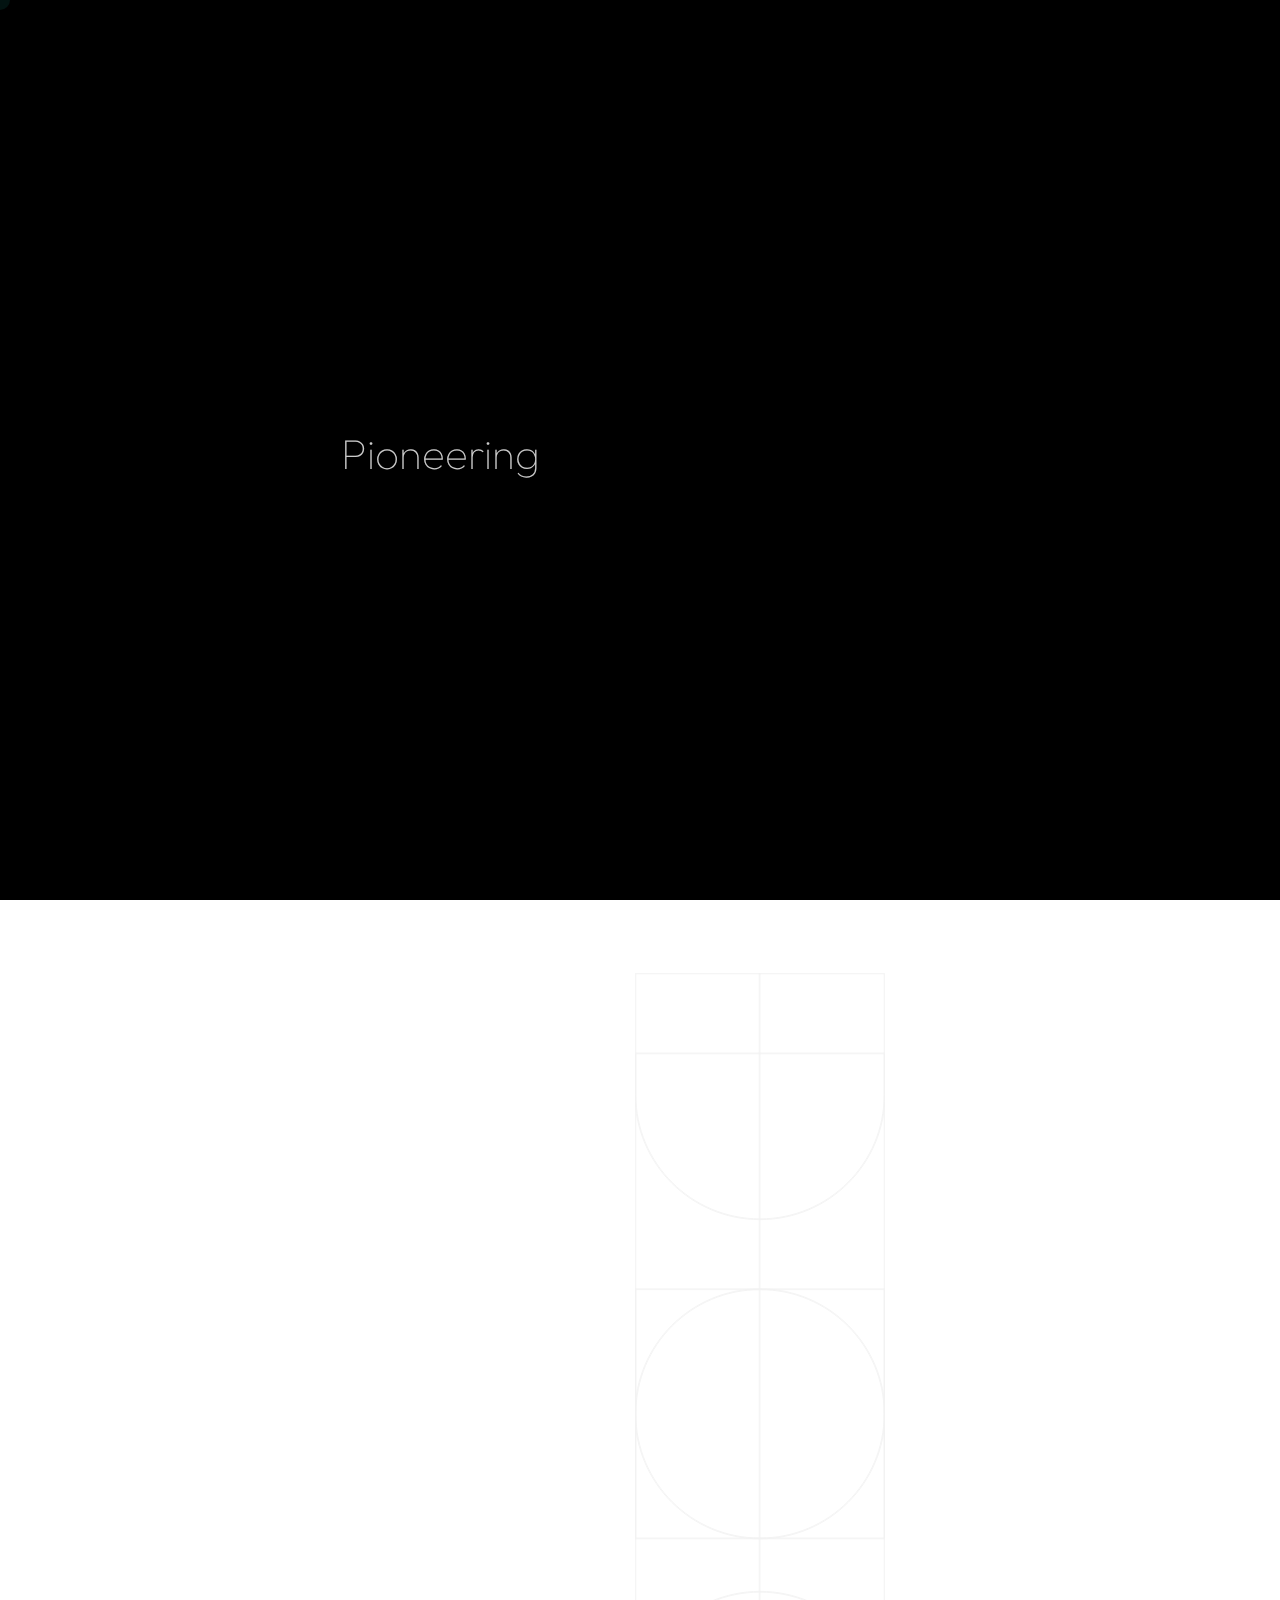
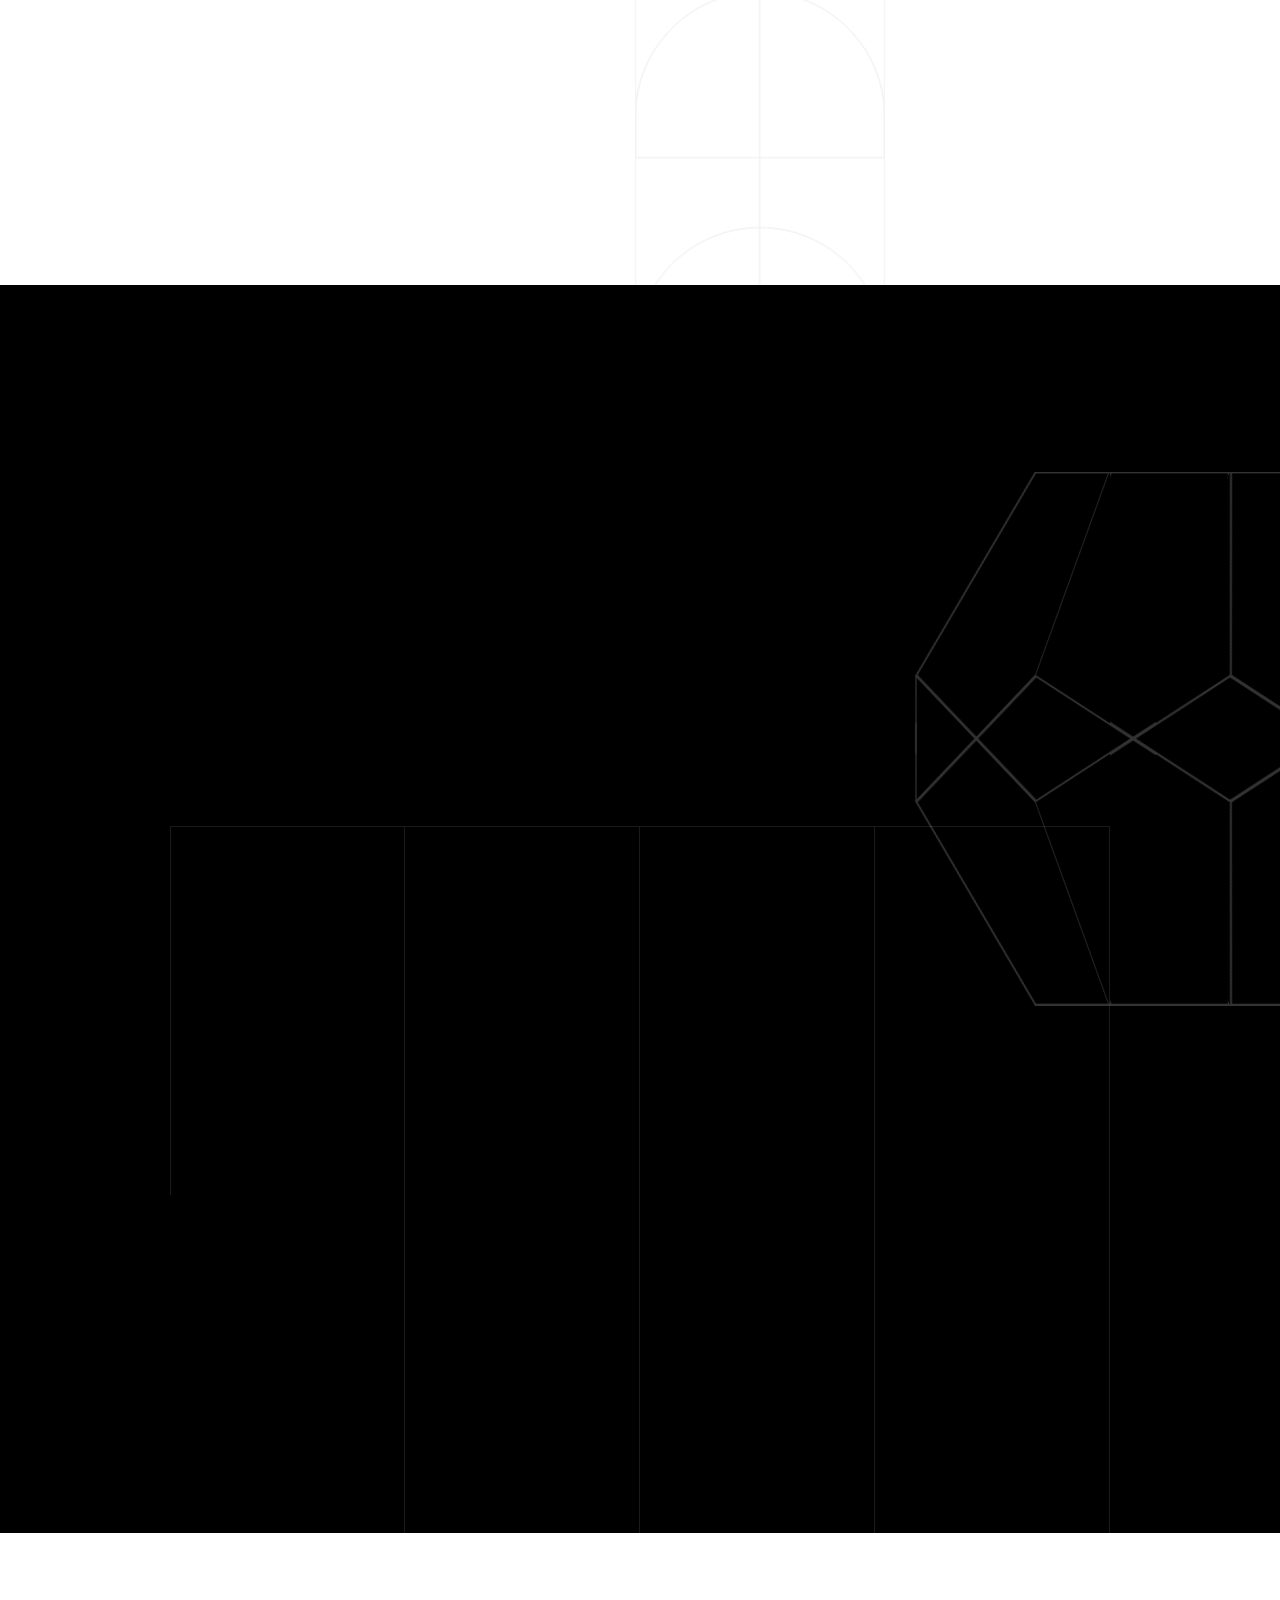
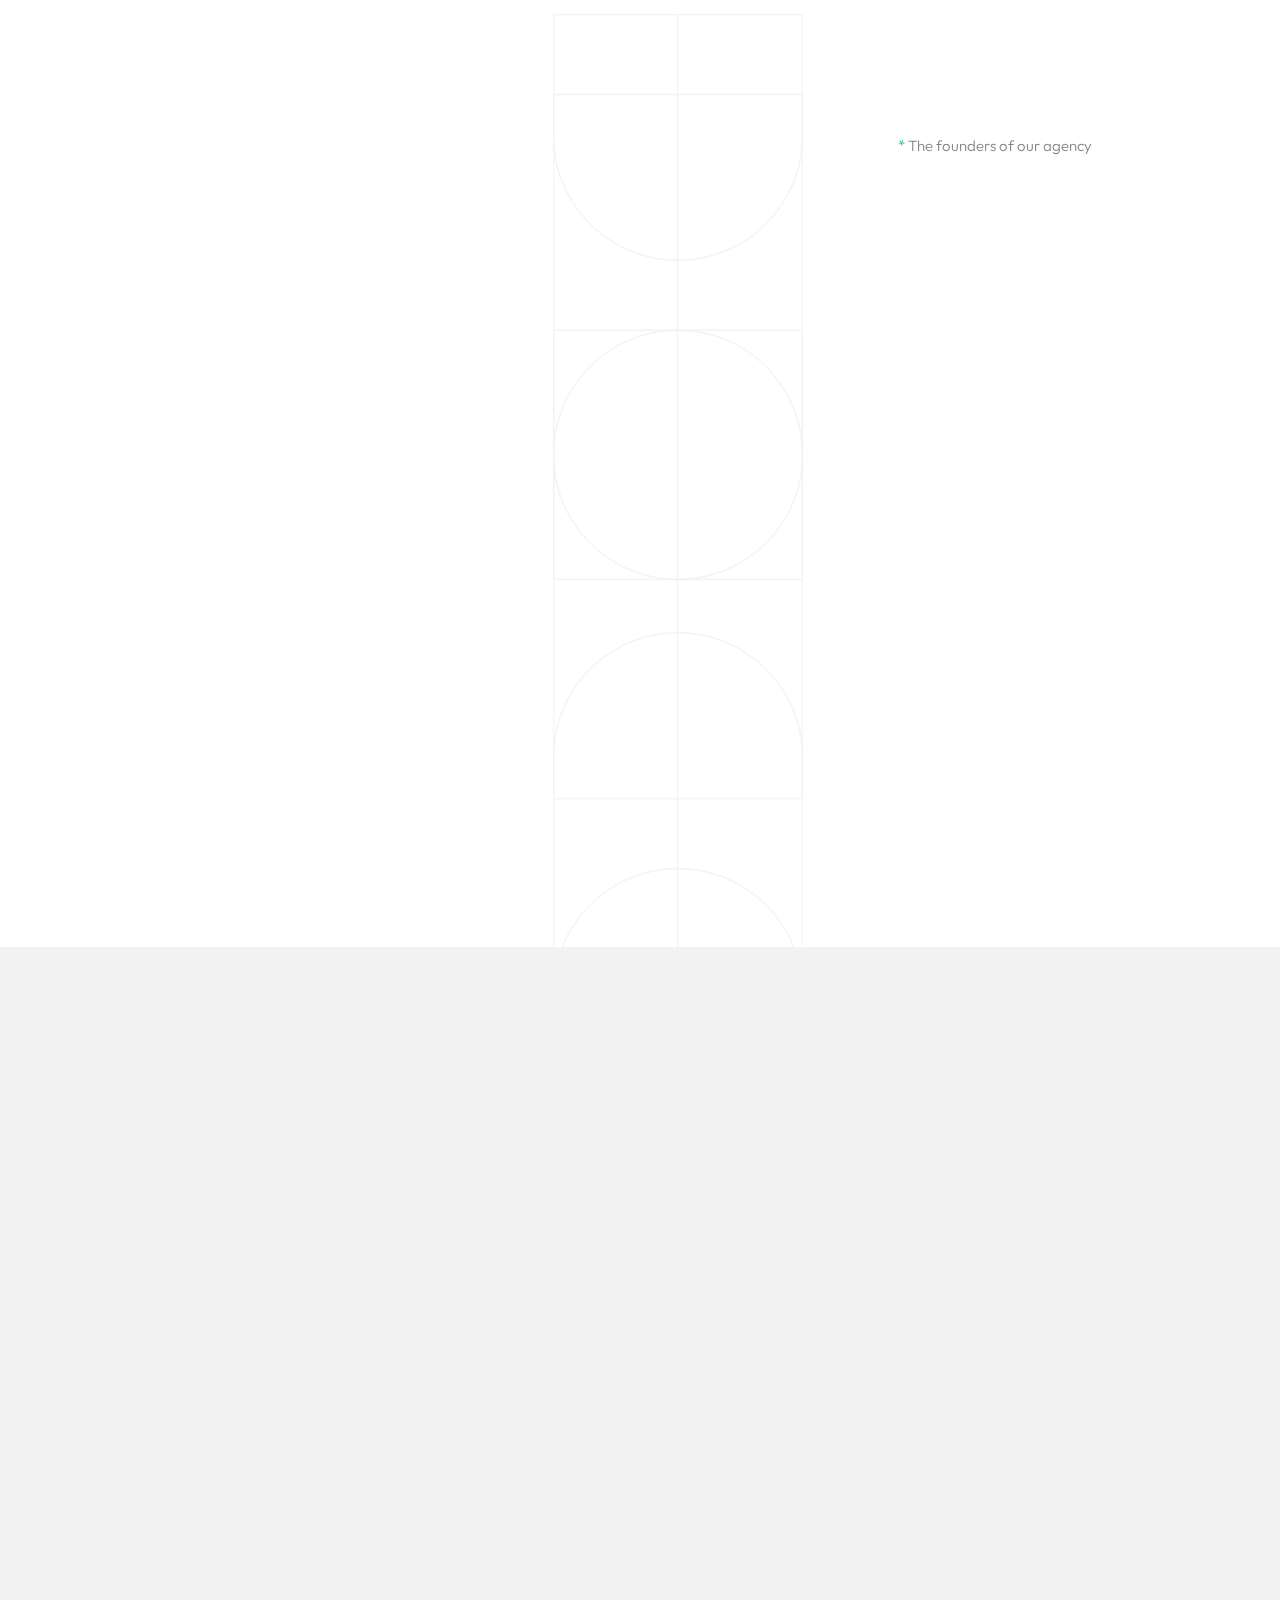
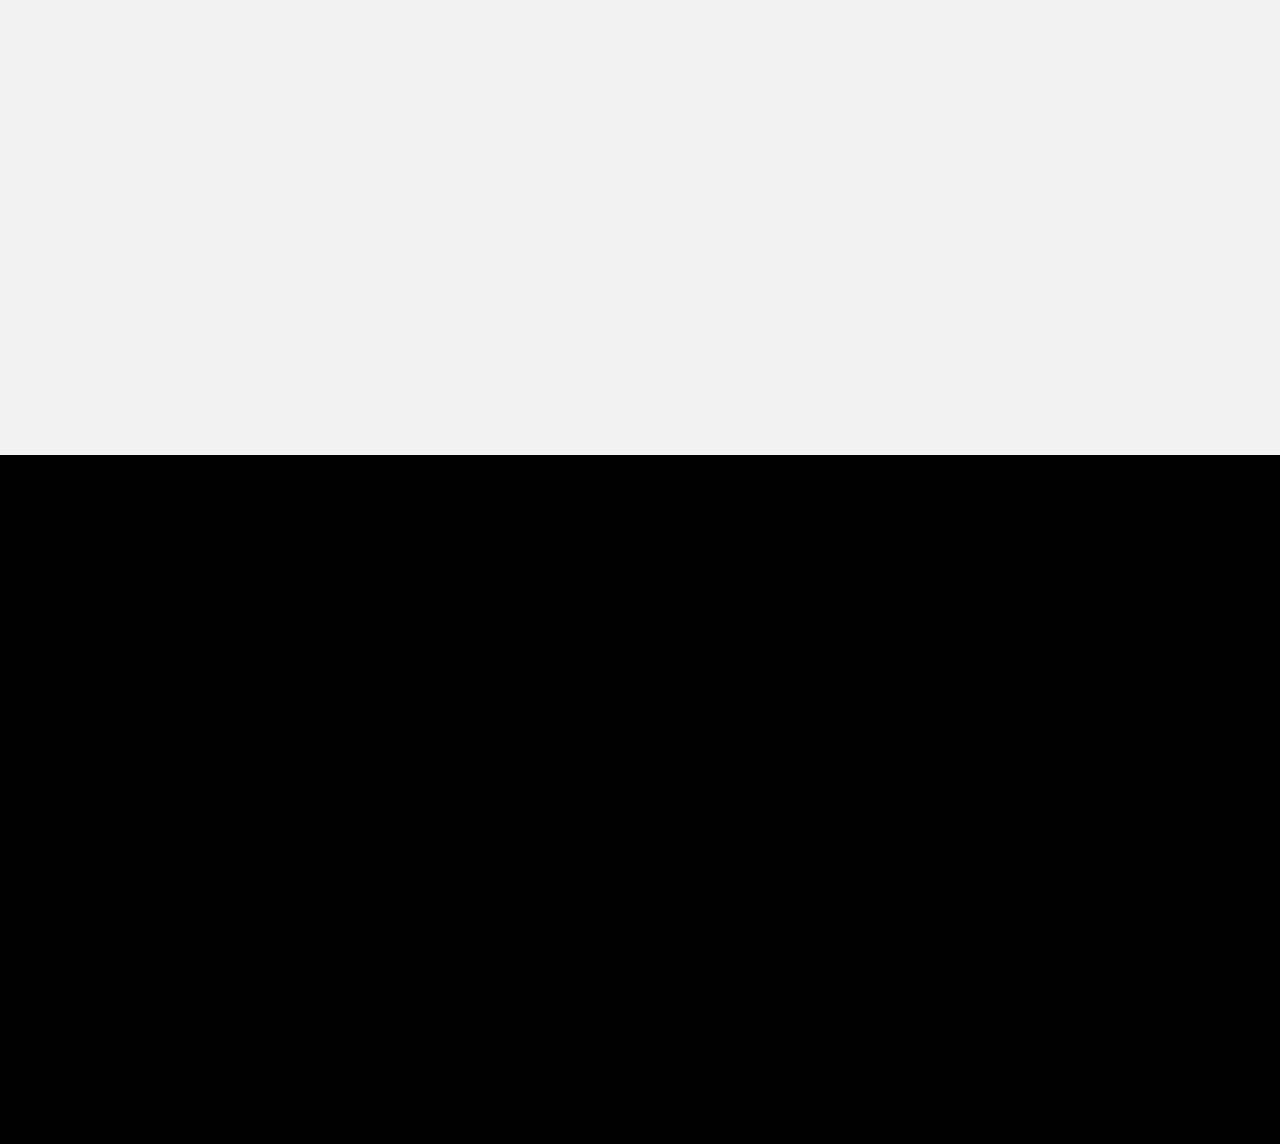
<file: index.html>
<!DOCTYPE html>
<html lang="en">

<head>

    <meta charset="UTF-8">
    <meta name="viewport" content="width=device-width, initial-scale=1.0">
    <meta http-equiv="X-UA-Compatible" content="ie=edge">
    <link rel="icon" type="image/x-icon" href="/img/icons/favicon.ico">
    <!-- bootstrap grid css -->
    <link rel="stylesheet" href="css/plugins/bootstrap-grid.css">
    <!-- font awesome css -->
    <link rel="stylesheet" href="css/plugins/font-awesome.min.css">
    <!-- swiper css -->
    <link rel="stylesheet" href="css/plugins/swiper.min.css">
    <!-- fancybox css -->
    <link rel="stylesheet" href="css/plugins/fancybox.min.css">
    <!-- ashley scss -->
    <link rel="stylesheet" href="css/style.css">
    <!-- page name -->
    <title>Innova8ify</title>

</head>

<body>

    <!-- wrapper -->
    <div class="mil-wrapper" id="top">

        <!-- cursor -->
        <div class="mil-ball">
            <span class="mil-icon-1">
                <svg viewBox="0 0 128 128">
                    <path d="M106.1,41.9c-1.2-1.2-3.1-1.2-4.2,0c-1.2,1.2-1.2,3.1,0,4.2L116.8,61H11.2l14.9-14.9c1.2-1.2,1.2-3.1,0-4.2	c-1.2-1.2-3.1-1.2-4.2,0l-20,20c-1.2,1.2-1.2,3.1,0,4.2l20,20c0.6,0.6,1.4,0.9,2.1,0.9s1.5-0.3,2.1-0.9c1.2-1.2,1.2-3.1,0-4.2	L11.2,67h105.5l-14.9,14.9c-1.2,1.2-1.2,3.1,0,4.2c0.6,0.6,1.4,0.9,2.1,0.9s1.5-0.3,2.1-0.9l20-20c1.2-1.2,1.2-3.1,0-4.2L106.1,41.9	z" />
                </svg>
            </span>
            <div class="mil-more-text">More</div>
            <div class="mil-choose-text">Сhoose</div>
        </div>
        <!-- cursor end -->

        <!-- preloader -->
        <div class="mil-preloader">
            <div class="mil-preloader-animation">
                <div class="mil-pos-abs mil-animation-1">
                    <p class="mil-h3 mil-muted mil-thin">Pioneering</p>
                    <p class="mil-h3 mil-muted">Creative</p>
                    <p class="mil-h3 mil-muted mil-thin">Excellence</p>
                </div>
                <div class="mil-pos-abs mil-animation-2">
                    <div class="mil-reveal-frame">
                        <p class="mil-reveal-box"></p>
                        <p class="mil-h3 mil-muted mil-thin">innova8ify.com</p>
                    </div>
                </div>
            </div>
        </div>
        <!-- preloader end -->

        <!-- scrollbar progress -->
        <div class="mil-progress-track">
            <div class="mil-progress"></div>
        </div>
        <!-- scrollbar progress end -->

        <!-- menu -->
        <div class="mil-menu-frame">
            <!-- frame clone -->
            <div class="mil-frame-top">
                <a href="index.html" data-no-swup class="mil-logo">Innova8ify</a>
                <div class="mil-menu-btn">
                    <span></span>
                </div>
            </div>
            <!-- frame clone end -->
            <div class="container">
                <div class="mil-menu-content">
                    <div class="row">
                        <div class="col-xl-5">

                            <nav class="mil-main-menu" id="swupMenu">
                                <ul>
                                    <li class="mil-active">
                                        <a href="index.html" data-no-swup>Homepage</a>
                                    </li>
                                    <li class="">
                                        <a href="portfolio.html" data-no-swup>Portfolio</a>
                                    </li>
                                    <li class="">
                                        <a href="services.html" data-no-swup>Services</a>
                                    </li>
                                    <li class="">
                                        <a href="contact.html" data-no-swup>Contact</a>
                                    </li>
                                    <li class="mil-has-children">
                                        <a href="#.">Other pages</a>
                                        <ul>
                                            <li><a data-no-swup href="team.html">Team</a></li>
                                            <li><a data-no-swup href="404.html">404</a></li>
                                        </ul>
                                    </li>
                                </ul>
                            </nav>

                        </div>
                        <div class="col-xl-7">

                            <div class="mil-menu-right-frame">
                                <div class="mil-animation-in">
                                    <div class="mil-animation-frame">
                                        <div class="mil-animation mil-position-1 mil-scale" data-value-1="2" data-value-2="2"></div>
                                    </div>
                                </div>
                                <div class="mil-menu-right">
                                    <div class="row">
                                        <div class="col-lg-8 mil-mb-60">

                                            <h6 class="mil-muted mil-mb-30">Services</h6>

                                            <ul class="mil-menu-list">
                                                <li><a href="#" data-no-swup class="mil-light-soft">SEO Services</a></li>
                                                <li><a href="#" data-no-swup class="mil-light-soft">Google Business Profile Optimization</a></li>
                                                <li><a href="#" data-no-swup class="mil-light-soft">Social Media Marketing</a></li>
                                                <li><a href="#" data-no-swup class="mil-light-soft">Website & App Development</a></li>
                                                <li><a href="#" data-no-swup class="mil-light-soft">Customer Support</a></li>
                                                <li><a href="#" data-no-swup class="mil-light-soft">Technical Support</a></li>
                                                <li><a href="#" data-no-swup class="mil-light-soft">Outsourcing Solutions</a></li>
                                                <li><a href="#" data-no-swup class="mil-light-soft">Client Handeling</a></li>
                                            </ul>

                                        </div>
                                        <div class="col-lg-4 mil-mb-60">

                                            <h6 class="mil-muted mil-mb-30">Useful links</h6>

                                            <ul class="mil-menu-list">
                                                <li><a href="#." data-no-swup class="mil-light-soft">Privacy Policy</a></li>
                                                <li><a href="#." data-no-swup class="mil-light-soft">Terms and conditions</a></li>
                                                <li><a href="#." data-no-swup class="mil-light-soft">Cookie Policy</a></li>
                                                <li><a href="#." data-no-swup class="mil-light-soft">Careers</a></li>
                                            </ul>

                                        </div>
                                    </div>
                                    <div class="mil-divider mil-mb-60"></div>
                                    <div class="row justify-content-end">

                                        <div class="col-lg-6 mil-mb-60">

                                            <h6 class="mil-muted mil-mb-30">America</h6>

                                            <p class="mil-light-soft mil-up">S Livermore AveLivermore, CA 94550, USA<span class="mil-no-wrap">+1(925)392-7958</span></p>

                                        </div>
                                    </div>
                                </div>
                            </div>

                        </div>
                    </div>
                </div>
            </div>
        </div>
        <!-- menu -->
        
        <!-- curtain -->
        <div class="mil-curtain"></div>
        <!-- curtain end -->

        <!-- frame -->
        <div class="mil-frame">
            <div class="mil-frame-top">
                <a href="index.html" data-no-swup class="mil-logo">Innova8ify</a>
                <div class="mil-menu-btn">
                    <span></span>
                </div>
            </div>
            <div class="mil-frame-bottom">
                <div class="mil-current-page"></div>
                <div class="mil-back-to-top">
                    <a href="#top" class="mil-link mil-dark mil-arrow-place">
                        <span>Back to top</span>
                    </a>
                </div>
            </div>
        </div>
        <!-- frame end -->

        <!-- content -->
        <div class="mil-content">
            <div id="swupMain" class="mil-main-transition">

                <!-- banner -->
                <section class="mil-banner mil-dark-bg">
                    <div class="mi-invert-fix">
                        <div class="mil-animation-frame">
                            <div class="mil-animation mil-position-1 mil-scale" data-value-1="7" data-value-2="1.6"></div>
                            <div class="mil-animation mil-position-2 mil-scale" data-value-1="4" data-value-2="1"></div>
                            <div class="mil-animation mil-position-3 mil-scale" data-value-1="1.2" data-value-2=".1"></div>
                        </div>

                        <div class="mil-gradient"></div>

                        <div class="container">
                            <div class="mil-banner-content mil-up">

                                <h1 class="mil-muted mil-mb-60">Transforming <span class="mil-thin">Your </span><br> Digital<span class="mil-thin">Presence</span></h1>
                                <div class="row">
                                    <div class="col-md-7 col-lg-5">

                                        <p class="mil-light-soft mil-mb-60">Welcome to Innova8ify LLC. Where we specialize in cutting-edge digital marketing solutions designed to elevate your brand and drive tangible results. Our team of experts is dedicated to helping businesses thrive in the digital landscape.</p>

                                    </div>
                                </div>

                                <a href="services.html" data-no-swup class="mil-button mil-arrow-place mil-btn-space">
                                    <span>What we do</span>
                                </a>

                                <a href="portfolio.html" data-no-swup class="mil-link mil-muted mil-arrow-place">
                                    <span>View works</span>
                                </a>

                                <div class="mil-circle-text">
                                    <svg version="1.1" xmlns="http://www.w3.org/2000/svg" xmlns:xlink="http://www.w3.org/1999/xlink" x="0px" y="0px" viewBox="0 0 300 300" enable-background="new 0 0 300 300" xml:space="preserve" class="mil-ct-svg mil-rotate" data-value="360">
                                        <defs>
                                            <path id="circlePath" d="M 150, 150 m -60, 0 a 60,60 0 0,1 120,0 a 60,60 0 0,1 -120,0 " />
                                        </defs>
                                        <circle cx="150" cy="100" r="75" fill="none" />
                                        <g>
                                            <use xlink:href="#circlePath" fill="none" />
                                            <text style="letter-spacing: 6.5px">
                                                <!-- circle text -->
                                                <textPath xlink:href="#circlePath">Scroll down - Scroll down - </textPath>
                                            </text>
                                        </g>
                                    </svg>
                                    <a href="#about" data-no-swup class="mil-button mil-arrow-place mil-icon-button mil-arrow-down"></a>
                                </div>

                            </div>
                        </div>
                    </div>
                </section>
                <!-- banner end -->

                <!-- about -->
                <section id="about">
                    <div class="container mil-p-120-30">
                        <div class="row justify-content-between align-items-center">
                            <div class="col-lg-6 col-xl-5">

                                <div class="mil-mb-90">
                                    <h2 class="mil-up mil-mb-60">Why<br>Choose<span class="mil-thin">Us</span></h2>
                                    <p class="mil-up mil-mb-30">Our proven track record of successful partnerships underscores our commitment to delivering results and exceeding expectations. </p>
                                    <p class="mil-up mil-mb-30">We understand that every business is unique. Our customizable solutions are designed to address your specific challenges and goals.</p>
                                    <p class="mil-up mil-mb-30">Data security is paramount. We employ robust measures to ensure the confidentiality and integrity of your sensitive information.</p>

                                    <p class="mil-up mil-mb-60">Collaboration is at the heart of what we do. Our team thrives on the synergy that arises when unique perspectives converge, fostering an environment of boundless creativity.</p>

                                    <div class="mil-about-quote">
                                        <div class="mil-avatar mil-up">
                                            <img src="img/faces/oj.jpeg" alt="Founder">
                                        </div>
                                        <h6 class="mil-quote mil-up">Passionately Creating <span class="mil-thin">Design Wonders:</span> Unleashing <span class="mil-thin">Boundless Creativity</span></h6>
                                    </div>
                                </div>

                            </div>
                            <div class="col-lg-5">

                                <div class="mil-about-photo mil-mb-90">
                                    <div class="mil-lines-place"></div>
                                    <div class="mil-up mil-img-frame" style="padding-bottom: 160%;">
                                        <img src="img/photo/1.jpg" alt="img" class="mil-scale" data-value-1="1" data-value-2="1.2">
                                    </div>
                                </div>

                            </div>
                        </div>
                    </div>
                </section>
                <!-- about end -->

                <!-- services -->
                <section class="mil-dark-bg">
                    <div class="mi-invert-fix">
                        <div class="mil-animation-frame">
                            <div class="mil-animation mil-position-1 mil-scale" data-value-1="2.4" data-value-2="1.4" style="top: 300px; right: -100px"></div>
                            <div class="mil-animation mil-position-2 mil-scale" data-value-1="2" data-value-2="1" style="left: 150px"></div>
                        </div>
                        <div class="container mil-p-120-0">

                            <div class="mil-mb-120">
                                <div class="row">
                                    <div class="col-lg-10">

                                        <span class="mil-suptitle mil-light-soft mil-suptitle-right mil-up">Professionals focused on helping your brand<br> grow and move forward.</span>

                                    </div>
                                </div>

                                <div class="mil-complex-text justify-content-center mil-up mil-mb-15">

                                    <span class="mil-text-image"><img src="img/photo/2.jpg" alt="team"></span>
                                    <h2 class="mil-h1 mil-muted mil-center">Services <span class="mil-thin">we offer</span></h2>

                                </div>
                                <div class="mil-complex-text justify-content-center mil-up">

                                    <h2 class="mil-h1 mil-muted mil-center">For Your <span class="mil-thin">Business.</span></h2>
                                    <a href="services.html" data-no-swup class="mil-services-button mil-button mil-arrow-place"><span>What we do</span></a>

                                </div>
                            </div>

                            <div class="row mil-services-grid m-0">
                                <div class="col-md-6 col-lg-3 mil-services-grid-item p-0">

                                    <a href="service.html" data-no-swup class="mil-service-card-sm mil-up">
                                        <h5 class="mil-muted mil-mb-30">SEO <br> Services</h5>
                                        <p class="mil-light-soft mil-mb-30">Our SEO services are tailored to improve your website’s visibility on search engines, ensuring you reach your target audience effectively.</p>
                                        <div class="mil-button mil-icon-button-sm mil-arrow-place"></div>
                                    </a>

                                </div>
                                <div class="col-md-6 col-lg-3 mil-services-grid-item p-0">

                                    <a href="service.html" data-no-swup class="mil-service-card-sm mil-up">
                                        <h5 class="mil-muted mil-mb-30">Google Business <br>Profile Optimization</h5>
                                        <p class="mil-light-soft mil-mb-30">Our team will ensure your profile is fully optimized with accurate information, compelling descriptions, and engaging visuals. </p>
                                        <div class="mil-button mil-icon-button-sm mil-arrow-place"></div>
                                    </a>

                                </div>
                                <div class="col-md-6 col-lg-3 mil-services-grid-item p-0">

                                    <a href="service.html" data-no-swup class="mil-service-card-sm mil-up">
                                        <h5 class="mil-muted mil-mb-30">Social Media<br>Marketing</h5>
                                        <p class="mil-light-soft mil-mb-30">We develop tailored social media marketing strategies that resonate with your audience and foster engagement. </p>
                                        <div class="mil-button mil-icon-button-sm mil-arrow-place"></div>
                                    </a>

                                </div>
                                <div class="col-md-6 col-lg-3 mil-services-grid-item p-0">

                                    <a href="service.html" data-no-swup class="mil-service-card-sm mil-up">
                                        <h5 class="mil-muted mil-mb-30">Website & App <br>Development</h5>
                                        <p class="mil-light-soft mil-mb-30">Our experienced developers design and build responsive, user-friendly websites and applications that not only look great but also drive conversions.</p>
                                        <div class="mil-button mil-icon-button-sm mil-arrow-place"></div>
                                    </a>

                                </div>
                                <div class="col-md-6 col-lg-3 mil-services-grid-item p-0">

                                    <a href="service.html" data-no-swup class="mil-service-card-sm mil-up">
                                        <h5 class="mil-muted mil-mb-30">Customer<br>Support</h5>
                                        <p class="mil-light-soft mil-mb-30">Experienced agents provide voice support through voice interactions, ensuring exceptional customer service and resolving issues promptly. Their voice support team represents your brand professionally and empathically.</p>
                                        <div class="mil-button mil-icon-button-sm mil-arrow-place"></div>
                                    </a>

                                </div>
                                <div class="col-md-6 col-lg-3 mil-services-grid-item p-0">

                                    <a href="service.html" data-no-swup class="mil-service-card-sm mil-up">
                                        <h5 class="mil-muted mil-mb-30">Technical<br>Support</h5>
                                        <p class="mil-light-soft mil-mb-30">Our technical support specialists offer a wide range of services to customers, addressing a variety of issues, ensuring timely and effective solutions, enhancing productivity and minimizing downtime.</p>
                                        <div class="mil-button mil-icon-button-sm mil-arrow-place"></div>
                                    </a>

                                </div>
                                <div class="col-md-6 col-lg-3 mil-services-grid-item p-0">

                                    <a href="service.html" data-no-swup class="mil-service-card-sm mil-up">
                                        <h5 class="mil-muted mil-mb-30">Outsourcing<br>Solutions</h5>
                                        <p class="mil-light-soft mil-mb-30">Flexible models offer specific services with cost-effective strategies, allowing businesses to adapt to their specific needs and invest resources back into core activities.</p>
                                        <div class="mil-button mil-icon-button-sm mil-arrow-place"></div>
                                    </a>

                                </div>
                                <div class="col-md-6 col-lg-3 mil-services-grid-item p-0">

                                    <a href="service.html" data-no-swup class="mil-service-card-sm mil-up">
                                        <h5 class="mil-muted mil-mb-30">Client<br>Handeling</h5>
                                        <p class="mil-light-soft mil-mb-30">Our team specializes in professional call handling, ensuring efficiency and enhancing brand reputation. We offer customized solutions to align with specific business objectives and customer expectations.</p>
                                        <div class="mil-button mil-icon-button-sm mil-arrow-place"></div>
                                    </a>

                                </div>
                            </div>
                        </div>
                    </div>
                </section>
                <!-- services end -->

                <!-- team -->
                <section>
                    <div class="container mil-p-120-30">
                        <div class="row justify-content-between align-items-center">
                            <div class="col-lg-5 col-xl-4">

                                <div class="mil-mb-90">
                                    <h2 class="mil-up mil-mb-60">Meet <br>Our Team</h2>
                                    <p class="mil-up mil-mb-30">We are talented individuals who are passionate about bringing ideas to life. With a diverse range of backgrounds and skill sets, we collaborate to produce effective solutions for our clients.</p>

                                    <p class="mil-up mil-mb-60">Together, our creative team is committed to delivering impactful work that exceeds expectations.</p>

                                    <div class="mil-up"><a href="team.html" data-no-swup class="mil-button mil-arrow-place mil-mb-60"><span>Read more</span></a></div>

                                    <h4 class="mil-up"><span class="mil-thin">We</span> delivering <br><span class="mil-thin">exceptional</span> results.</h4>
                                </div>

                            </div>
                            <div class="col-lg-6">

                                <div class="mil-team-list">
                                    <div class="mil-lines-place"></div>

                                    <div class="row mil-mb-60">
                                        <div class="col-sm-6">

                                            <div class="mil-team-card mil-up mil-mb-30">
                                                <img src="img/faces/1.jpg" alt="Team member">
                                                <div class="mil-description">
                                                    <div class="mil-secrc-text">
                                                        <h5 class="mil-muted mil-mb-5"><a href="home-2.html" data-no-swup>Anna Oldman</a></h5>
                                                        <p class="mil-link mil-light-soft mil-mb-10">Art Director</p>
                                                        <ul class="mil-social-icons mil-center">
                                                            <li><a href="#." data-no-swup target="_blank" class="social-icon"> <i class="fab fa-behance"></i></a></li>
                                                            <li><a href="#." data-no-swup target="_blank" class="social-icon"> <i class="fab fa-dribbble"></i></a></li>
                                                            <li><a href="#." data-no-swup target="_blank" class="social-icon"> <i class="fab fa-twitter"></i></a></li>
                                                            <li><a href="#." data-no-swup target="_blank" class="social-icon"> <i class="fab fa-github"></i></a></li>
                                                        </ul>
                                                    </div>
                                                </div>
                                            </div>

                                            <div class="mil-team-card mil-up mil-mb-30">
                                                <img src="img/faces/3.jpg" alt="Team member">
                                                <div class="mil-description">
                                                    <div class="mil-secrc-text">
                                                        <h5 class="mil-muted mil-mb-5"><a href="home-2.html" data-no-swup>Oscar Freeman</a></h5>
                                                        <p class="mil-link mil-light-soft mil-mb-10">Frontend Dev</p>
                                                        <ul class="mil-social-icons mil-center">
                                                            <li><a href="#." data-no-swup target="_blank" class="social-icon"> <i class="fab fa-behance"></i></a></li>
                                                            <li><a href="#." data-no-swup target="_blank" class="social-icon"> <i class="fab fa-dribbble"></i></a></li>
                                                            <li><a href="#." data-no-swup target="_blank" class="social-icon"> <i class="fab fa-twitter"></i></a></li>
                                                            <li><a href="#." data-no-swup target="_blank" class="social-icon"> <i class="fab fa-github"></i></a></li>
                                                        </ul>
                                                    </div>
                                                </div>
                                            </div>

                                        </div>
                                        <div class="col-sm-6">

                                            <p class="mil-mobile-hidden mil-text-sm mil-mb-30" style="height: 30px;"><span class="mil-accent">*</span> The founders of our agency</p>

                                            <div class="mil-team-card mil-up mil-mb-30">
                                                <img src="img/faces/2.jpg" alt="Team member">
                                                <div class="mil-description">
                                                    <div class="mil-secrc-text">
                                                        <h5 class="mil-muted mil-mb-5"><a href="home-2.html" data-no-swup>Emma Newman</a></h5>
                                                        <p class="mil-link mil-light-soft mil-mb-10">Founder</p>
                                                        <ul class="mil-social-icons mil-center">
                                                            <li><a href="#." data-no-swup target="_blank" class="social-icon"> <i class="fab fa-behance"></i></a></li>
                                                            <li><a href="#." data-no-swup target="_blank" class="social-icon"> <i class="fab fa-dribbble"></i></a></li>
                                                            <li><a href="#." data-no-swup target="_blank" class="social-icon"> <i class="fab fa-twitter"></i></a></li>
                                                            <li><a href="#." data-no-swup target="_blank" class="social-icon"> <i class="fab fa-github"></i></a></li>
                                                        </ul>
                                                    </div>
                                                </div>
                                            </div>

                                            <div class="mil-team-card mil-up mil-mb-30">
                                                <img src="img/faces/4.jpg" alt="Team member">
                                                <div class="mil-description">
                                                    <div class="mil-secrc-text">
                                                        <h5 class="mil-muted mil-mb-5"><a href="home-2.html">Lisa Trueman</a></h5>
                                                        <p class="mil-link mil-light-soft mil-mb-10">UI/UX Designer</p>
                                                        <ul class="mil-social-icons mil-center">
                                                            <li><a href="#." data-no-swup target="_blank" class="social-icon"> <i class="fab fa-behance"></i></a></li>
                                                            <li><a href="#." data-no-swup target="_blank" class="social-icon"> <i class="fab fa-dribbble"></i></a></li>
                                                            <li><a href="#." data-no-swup target="_blank" class="social-icon"> <i class="fab fa-twitter"></i></a></li>
                                                            <li><a href="#." data-no-swup target="_blank" class="social-icon"> <i class="fab fa-github"></i></a></li>
                                                        </ul>
                                                    </div>
                                                </div>
                                            </div>

                                        </div>
                                    </div>

                                </div>

                            </div>
                        </div>
                    </div>
                </section>
                <!-- team end -->

                <!-- reviews -->
                <section class="mil-soft-bg">
                    <div class="container mil-p-120-120">

                        <div class="row">
                            <div class="col-lg-10">

                                <span class="mil-suptitle mil-suptitle-right mil-suptitle-dark mil-up">Customer reviews are a valuable source <br>of information for both businesses and consumers.</span>

                            </div>
                        </div>

                        <h2 class="mil-center mil-up mil-mb-60">Customer <span class="mil-thin">Voices:</span> <br>Hear What <span class="mil-thin">They Say!</span></h2>

                        <div class="mil-revi-pagination mil-up mil-mb-60"></div>

                        <div class="row mil-relative justify-content-center">
                            <div class="col-lg-8">

                                <div class="mil-slider-nav mil-soft mil-reviews-nav mil-up">
                                    <div class="mil-slider-arrow mil-prev mil-revi-prev mil-arrow-place"></div>
                                    <div class="mil-slider-arrow mil-revi-next mil-arrow-place"></div>
                                </div>

                                <svg xmlns="http://www.w3.org/2000/svg" viewBox="0 0 48 48" class="mil-quote-icon mil-up">
                                    <path d="M 13.5 10 A 8.5 8.5 0 0 0 13.5 27 A 8.5 8.5 0 0 0 18.291016 25.519531 C 17.422273 29.222843 15.877848 31.803343 14.357422 33.589844 C 12.068414 36.279429 9.9433594 37.107422 9.9433594 37.107422 A 1.50015 1.50015 0 1 0 11.056641 39.892578 C 11.056641 39.892578 13.931586 38.720571 16.642578 35.535156 C 19.35357 32.349741 22 27.072581 22 19 A 1.50015 1.50015 0 0 0 21.984375 18.78125 A 8.5 8.5 0 0 0 13.5 10 z M 34.5 10 A 8.5 8.5 0 0 0 34.5 27 A 8.5 8.5 0 0 0 39.291016 25.519531 C 38.422273 29.222843 36.877848 31.803343 35.357422 33.589844 C 33.068414 36.279429 30.943359 37.107422 30.943359 37.107422 A 1.50015 1.50015 0 1 0 32.056641 39.892578 C 32.056641 39.892578 34.931586 38.720571 37.642578 35.535156 C 40.35357 32.349741 43 27.072581 43 19 A 1.50015 1.50015 0 0 0 42.984375 18.78125 A 8.5 8.5 0 0 0 34.5 10 z" fill="#000000" />
                                </svg>

                                <div class="swiper-container mil-reviews-slider">
                                    <div class="swiper-wrapper">
                                        <div class="swiper-slide">
                                            <div class="mil-review-frame mil-center" data-swiper-parallax="-200" data-swiper-parallax-opacity="0">
                                                <h5 class="mil-up mil-mb-10">Sarah Newman</h5>
                                                <p class="mil-mb-5 mil-upper mil-up mil-mb-30">Envato market</p>
                                                <p class="mil-text-xl mil-up">This creative agency stands out with their exceptional talent and expertise. Their ability to think outside the box and bring unique ideas to life is truly impressive. With meticulous attention to detail, they consistently deliver visually stunning and impactful work.</p>
                                            </div>
                                        </div>
                                        <div class="swiper-slide">
                                            <div class="mil-review-frame mil-center" data-swiper-parallax="-200" data-swiper-parallax-opacity="0">
                                                <h5 class="mil-up mil-mb-10">Emma Trueman</h5>
                                                <p class="mil-mb-5 mil-upper mil-up mil-mb-30">Envato market</p>
                                                <p class="mil-text-xl mil-up">I had the pleasure of working with this creative agency, and I must say, they truly impressed me. They consistently think outside the box, resulting in impressive and impactful work. I highly recommend this agency for their consistent delivery of exceptional creative solutions.</p>
                                            </div>
                                        </div>
                                        <div class="swiper-slide">
                                            <div class="mil-review-frame mil-center" data-swiper-parallax="-200" data-swiper-parallax-opacity="0">
                                                <h5 class="mil-up mil-mb-10">Sarah Newman</h5>
                                                <p class="mil-mb-5 mil-upper mil-up mil-mb-30">Envato market</p>
                                                <p class="mil-text-xl mil-up">This creative agency stands out with their exceptional talent and expertise. Their ability to think outside the box and bring unique ideas to life is truly impressive. With meticulous attention to detail, they consistently deliver visually stunning and impactful work.</p>
                                            </div>
                                        </div>
                                        <div class="swiper-slide">
                                            <div class="mil-review-frame mil-center" data-swiper-parallax="-200" data-swiper-parallax-opacity="0">
                                                <h5 class="mil-up mil-mb-10">Emma Trueman</h5>
                                                <p class="mil-mb-5 mil-upper mil-up mil-mb-30">Envato market</p>
                                                <p class="mil-text-xl mil-up">I had the pleasure of working with this creative agency, and I must say, they truly impressed me. They consistently think outside the box, resulting in impressive and impactful work. I highly recommend this agency for their consistent delivery of exceptional creative solutions.</p>
                                            </div>
                                        </div>
                                        <div class="swiper-slide">
                                            <div class="mil-review-frame mil-center" data-swiper-parallax="-200" data-swiper-parallax-opacity="0">
                                                <h5 class="mil-up mil-mb-10">Sarah Newman</h5>
                                                <p class="mil-mb-5 mil-upper mil-up mil-mb-30">Envato market</p>
                                                <p class="mil-text-xl mil-up">This creative agency stands out with their exceptional talent and expertise. Their ability to think outside the box and bring unique ideas to life is truly impressive. With meticulous attention to detail, they consistently deliver visually stunning and impactful work.</p>
                                            </div>
                                        </div>
                                        <div class="swiper-slide">
                                            <div class="mil-review-frame mil-center" data-swiper-parallax="-200" data-swiper-parallax-opacity="0">
                                                <h5 class="mil-up mil-mb-10">Emma Trueman</h5>
                                                <p class="mil-mb-5 mil-upper mil-up mil-mb-30">Envato market</p>
                                                <p class="mil-text-xl mil-up">I had the pleasure of working with this creative agency, and I must say, they truly impressed me. They consistently think outside the box, resulting in impressive and impactful work. I highly recommend this agency for their consistent delivery of exceptional creative solutions.</p>
                                            </div>
                                        </div>
                                        <div class="swiper-slide">
                                            <div class="mil-review-frame mil-center" data-swiper-parallax="-200" data-swiper-parallax-opacity="0">
                                                <h5 class="mil-up mil-mb-10">Sarah Newman</h5>
                                                <p class="mil-mb-5 mil-upper mil-up mil-mb-30">Envato market</p>
                                                <p class="mil-text-xl mil-up">This creative agency stands out with their exceptional talent and expertise. Their ability to think outside the box and bring unique ideas to life is truly impressive. With meticulous attention to detail, they consistently deliver visually stunning and impactful work.</p>
                                            </div>
                                        </div>
                                    </div>
                                </div>

                            </div>
                        </div>

                    </div>
                </section>
                <!-- reviews end -->

                <!-- footer -->
                <footer class="mil-dark-bg">
                    <div class="mi-invert-fix">
                        <div class="container mil-p-120-60">
                            <div class="row justify-content-between">
                                <div class="col-md-4 col-lg-4 mil-mb-60">

                                    <div class="mil-muted mil-logo mil-up mil-mb-30">Innova8ify</div>
                                </div>
                                <div class="col-md-7 col-lg-6">
                                    <div class="row justify-content-end">
                                        <div class="col-md-6 col-lg-7">

                                            <nav class="mil-footer-menu mil-mb-60">
                                                <ul>
                                                    <li class="mil-up mil-active">
                                                        <a href="index.html" data-no-swup>HomePage</a>
                                                    </li>
                                                    <li class="mil-up">
                                                        <a href="portfolio.html" data-no-swup>Portfolio</a>
                                                    </li>
                                                    <li class="mil-up">
                                                        <a href="services.html" data-no-swup>Services</a>
                                                    </li>
                                                    <li class="mil-up">
                                                        <a href="contact.html" data-no-swup>Contact</a>
                                                    </li>
                                                </ul>
                                            </nav>

                                        </div>
                                        <div class="col-md-6 col-lg-5">

                                            <ul class="mil-menu-list mil-up mil-mb-60">
                                                <li><a href="#." data-no-swup class="mil-light-soft">Privacy Policy</a></li>
                                                <li><a href="#." data-no-swup class="mil-light-soft">Terms and conditions</a></li>
                                                <li><a href="#." data-no-swup class="mil-light-soft">Cookie Policy</a></li>
                                                <li><a href="#." data-no-swup class="mil-light-soft">Careers</a></li>
                                            </ul>

                                        </div>
                                    </div>
                                </div>
                            </div>

                            <div class="row justify-content-between flex-sm-row-reverse">
                                <div class="col-md-7 col-lg-6">

                                    <div class="row justify-content-end">

                                        <div class="col-md-6 col-lg-5 mil-mb-60">

                                            <h6 class="mil-muted mil-up mil-mb-30">America</h6>

                                            <p class="mil-light-soft mil-up">S Livermore AveLivermore, CA 94550, USA<span class="mil-no-wrap">+1(925)392-7958</span></p>

                                        </div>
                                    </div>

                                </div>
                                <div class="col-md-4 col-lg-6 mil-mb-60">
                                    <div class="mil-vert-between">
                                        <div class="mil-mb-30">
                                            <ul class="mil-social-icons mil-up">
                                                <li><a href="https:www.facebook.com/profile.php?id=61565507580638&mibextid=ZbWKwL" data-no-swup target="_blank" class="social-icon"> <i class="fab fa-facebook-f"></i></a></li>
                                                <li><a href="https://www.linkedin.com/company/innova8ify" data-no-swup target="_blank" class="social-icon"> <i class="fab fa-linkedin-in"></i></a></li>
                                                <li><a href="https:www.instagram.com/innova8ify?igsh=MWNuZGVpYzlxb3MyaQ==" data-no-swup target="_blank" class="social-icon"> <i class="fab fa-instagram"></i></a></li>
                                                <li><a href="mailto:innova8ify@gmail.com" data-no-swup target="_blank" class="social-icon"> <i class="fab fa-google"></i></a></li>
                                            </ul>
                                        </div>
                                        <p class="mil-light-soft mil-up">© Copyright 2024 - Innova8ify. All Rights Reserved.</p>
                                    </div>

                                </div>
                            </div>
                        </div>
                    </div>
                </footer>
                <!-- footer end -->

                <!-- hidden elements -->
                <div class="mil-hidden-elements">
                    <div class="mil-dodecahedron">
                        <div class="mil-pentagon">
                            <div></div>
                            <div></div>
                            <div></div>
                            <div></div>
                            <div></div>
                        </div>
                        <div class="mil-pentagon">
                            <div></div>
                            <div></div>
                            <div></div>
                            <div></div>
                            <div></div>
                        </div>
                        <div class="mil-pentagon">
                            <div></div>
                            <div></div>
                            <div></div>
                            <div></div>
                            <div></div>
                        </div>
                        <div class="mil-pentagon">
                            <div></div>
                            <div></div>
                            <div></div>
                            <div></div>
                            <div></div>
                        </div>
                        <div class="mil-pentagon">
                            <div></div>
                            <div></div>
                            <div></div>
                            <div></div>
                            <div></div>
                        </div>
                        <div class="mil-pentagon">
                            <div></div>
                            <div></div>
                            <div></div>
                            <div></div>
                            <div></div>
                        </div>
                        <div class="mil-pentagon">
                            <div></div>
                            <div></div>
                            <div></div>
                            <div></div>
                            <div></div>
                        </div>
                        <div class="mil-pentagon">
                            <div></div>
                            <div></div>
                            <div></div>
                            <div></div>
                            <div></div>
                        </div>
                        <div class="mil-pentagon">
                            <div></div>
                            <div></div>
                            <div></div>
                            <div></div>
                            <div></div>
                        </div>
                        <div class="mil-pentagon">
                            <div></div>
                            <div></div>
                            <div></div>
                            <div></div>
                            <div></div>
                        </div>
                        <div class="mil-pentagon">
                            <div></div>
                            <div></div>
                            <div></div>
                            <div></div>
                            <div></div>
                        </div>
                        <div class="mil-pentagon">
                            <div></div>
                            <div></div>
                            <div></div>
                            <div></div>
                            <div></div>
                        </div>
                    </div>

                    <svg xmlns="http://www.w3.org/2000/svg" viewBox="0 0 24 24" class="mil-arrow">
                        <path d="M 14 5.3417969 C 13.744125 5.3417969 13.487969 5.4412187 13.292969 5.6367188 L 13.207031 5.7226562 C 12.816031 6.1136563 12.816031 6.7467188 13.207031 7.1367188 L 17.070312 11 L 4 11 C 3.448 11 3 11.448 3 12 C 3 12.552 3.448 13 4 13 L 17.070312 13 L 13.207031 16.863281 C 12.816031 17.254281 12.816031 17.887344 13.207031 18.277344 L 13.292969 18.363281 C 13.683969 18.754281 14.317031 18.754281 14.707031 18.363281 L 20.363281 12.707031 C 20.754281 12.316031 20.754281 11.682969 20.363281 11.292969 L 14.707031 5.6367188 C 14.511531 5.4412187 14.255875 5.3417969 14 5.3417969 z" />
                    </svg>

                    <svg width="250" viewBox="0 0 300 1404" fill="none" xmlns="http://www.w3.org/2000/svg" class="mil-lines">
                        <path fill-rule="evenodd" clip-rule="evenodd" d="M1 892L1 941H299V892C299 809.71 232.29 743 150 743C67.7096 743 1 809.71 1 892ZM0 942H300V892C300 809.157 232.843 742 150 742C67.1573 742 0 809.157 0 892L0 942Z" class="mil-move" />
                        <path fill-rule="evenodd" clip-rule="evenodd" d="M299 146V97L1 97V146C1 228.29 67.7096 295 150 295C232.29 295 299 228.29 299 146ZM300 96L0 96V146C0 228.843 67.1573 296 150 296C232.843 296 300 228.843 300 146V96Z" class="mil-move" />
                        <path fill-rule="evenodd" clip-rule="evenodd" d="M299 1H1V1403H299V1ZM0 0V1404H300V0H0Z" />
                        <path fill-rule="evenodd" clip-rule="evenodd" d="M150 -4.37115e-08L150 1404L149 1404L149 0L150 -4.37115e-08Z" />
                        <path fill-rule="evenodd" clip-rule="evenodd" d="M150 1324C232.29 1324 299 1257.29 299 1175C299 1092.71 232.29 1026 150 1026C67.7096 1026 1 1092.71 1 1175C1 1257.29 67.7096 1324 150 1324ZM150 1325C232.843 1325 300 1257.84 300 1175C300 1092.16 232.843 1025 150 1025C67.1573 1025 0 1092.16 0 1175C0 1257.84 67.1573 1325 150 1325Z" class="mil-move" />
                        <path fill-rule="evenodd" clip-rule="evenodd" d="M300 1175H0V1174H300V1175Z" class="mil-move" />
                        <path fill-rule="evenodd" clip-rule="evenodd" d="M150 678C232.29 678 299 611.29 299 529C299 446.71 232.29 380 150 380C67.7096 380 1 446.71 1 529C1 611.29 67.7096 678 150 678ZM150 679C232.843 679 300 611.843 300 529C300 446.157 232.843 379 150 379C67.1573 379 0 446.157 0 529C0 611.843 67.1573 679 150 679Z" class="mil-move" />
                        <path fill-rule="evenodd" clip-rule="evenodd" d="M299 380H1V678H299V380ZM0 379V679H300V379H0Z" class="mil-move" />
                    </svg>
                </div>
                <!-- hidden elements end -->

            </div>
        </div>
        <!-- content -->
    </div>
    <!-- wrapper end -->

    <!-- jQuery js -->
    <script src="js/plugins/jquery.min.js"></script>
    <!-- swup js -->
    <script src="js/plugins/swup.min.js"></script>
    <!-- swiper js -->
    <script src="js/plugins/swiper.min.js"></script>
    <!-- fancybox js -->
    <script src="js/plugins/fancybox.min.js"></script>
    <!-- gsap js -->
    <script src="js/plugins/gsap.min.js"></script>
    <!-- scroll smoother -->
    <script src="js/plugins/smooth-scroll.js"></script>
    <!-- scroll trigger js -->
    <script src="js/plugins/ScrollTrigger.min.js"></script>
    <!-- scroll to js -->
    <script src="js/plugins/ScrollTo.min.js"></script>
    <!-- ashley js -->
    <script src="js/main.js"></script>

</body>

</html>
</file>
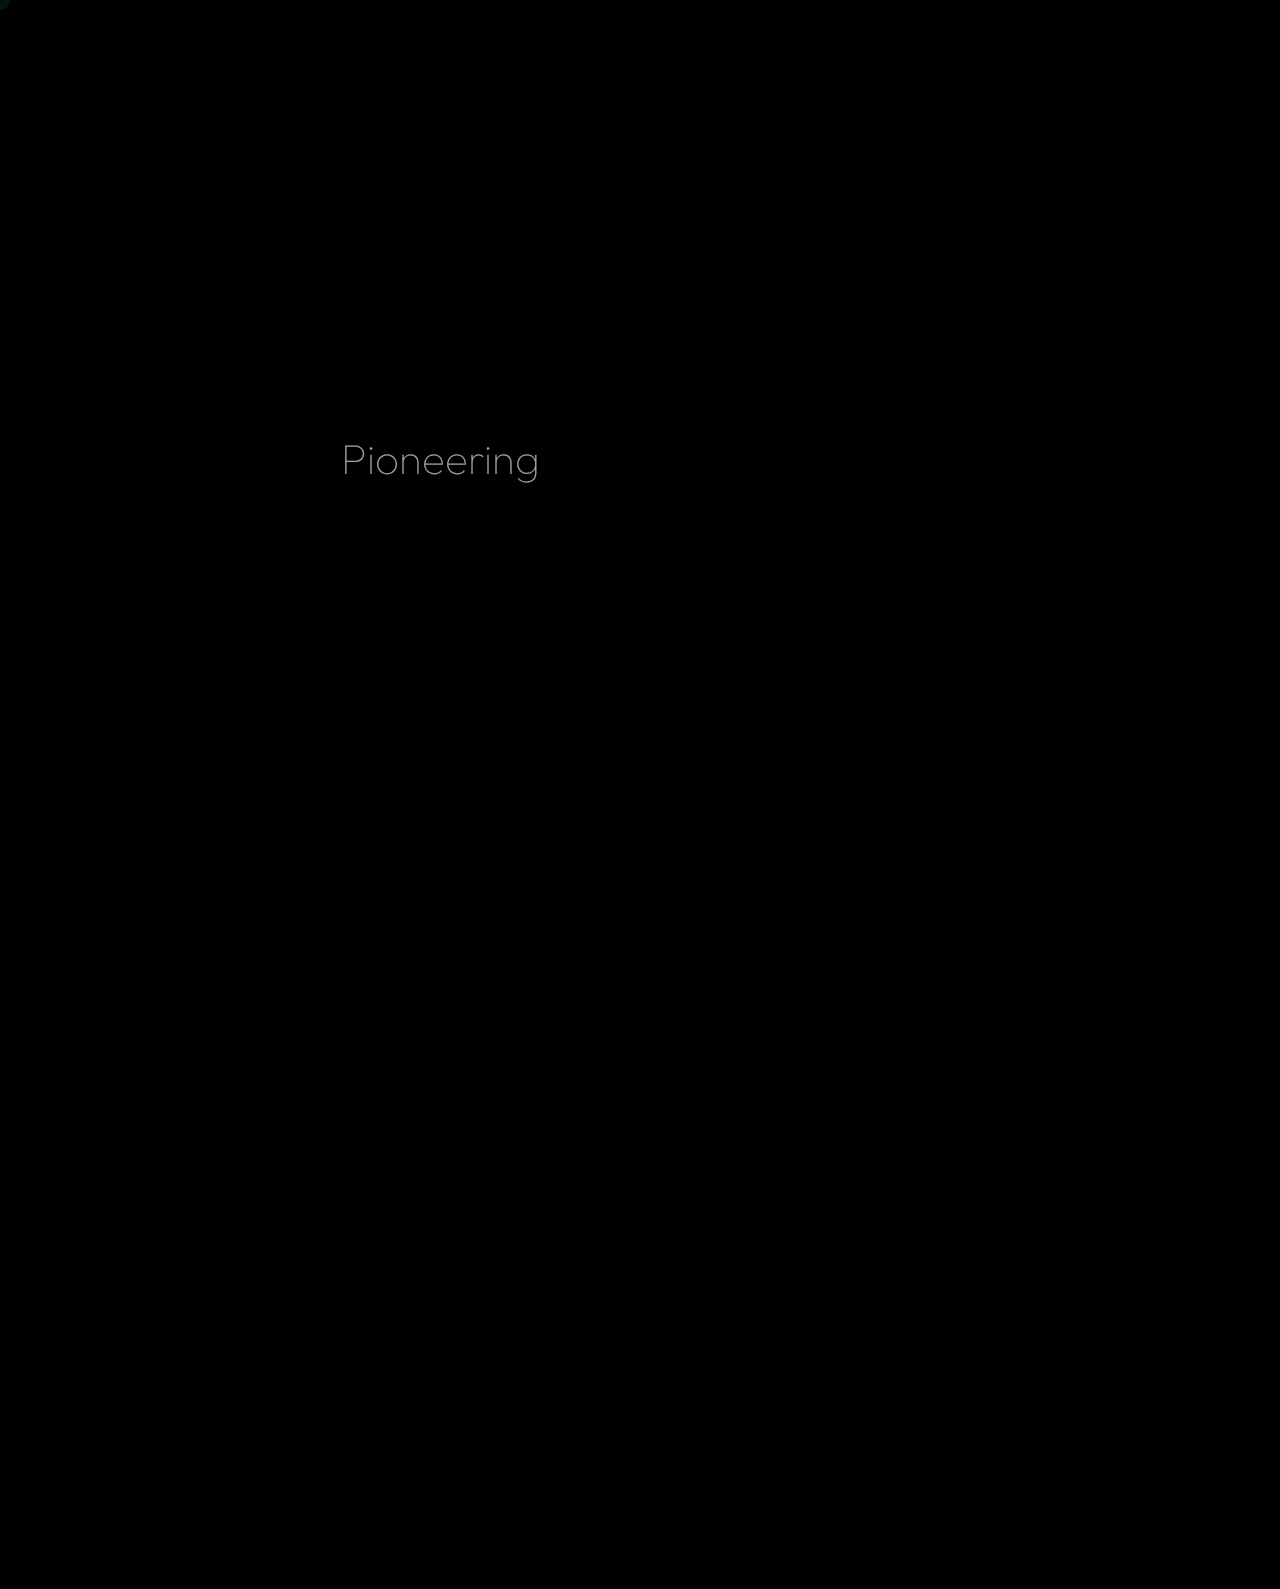
<file: portfolio.html>
<!DOCTYPE html>
<html lang="zxx">

<head>

    <meta charset="UTF-8">
    <meta name="viewport" content="width=device-width, initial-scale=1.0">
    <meta http-equiv="X-UA-Compatible" content="ie=edge">

    <!-- bootstrap grid css -->
    <link rel="stylesheet" href="css/plugins/bootstrap-grid.css">
    <!-- font awesome css -->
    <link rel="stylesheet" href="css/plugins/font-awesome.min.css">
    <!-- swiper css -->
    <link rel="stylesheet" href="css/plugins/swiper.min.css">
    <!-- fancybox css -->
    <link rel="stylesheet" href="css/plugins/fancybox.min.css">
    <!-- ashley scss -->
    <link rel="stylesheet" href="css/style.css">
    <!-- page name -->
    <title>Innova8ify</title>

</head>

<body>

    <!-- wrapper -->
    <div class="mil-wrapper" id="top">

        <!-- cursor -->
        <div class="mil-ball">
            <span class="mil-icon-1">
                <svg viewBox="0 0 128 128">
                    <path d="M106.1,41.9c-1.2-1.2-3.1-1.2-4.2,0c-1.2,1.2-1.2,3.1,0,4.2L116.8,61H11.2l14.9-14.9c1.2-1.2,1.2-3.1,0-4.2	c-1.2-1.2-3.1-1.2-4.2,0l-20,20c-1.2,1.2-1.2,3.1,0,4.2l20,20c0.6,0.6,1.4,0.9,2.1,0.9s1.5-0.3,2.1-0.9c1.2-1.2,1.2-3.1,0-4.2	L11.2,67h105.5l-14.9,14.9c-1.2,1.2-1.2,3.1,0,4.2c0.6,0.6,1.4,0.9,2.1,0.9s1.5-0.3,2.1-0.9l20-20c1.2-1.2,1.2-3.1,0-4.2L106.1,41.9	z" />
                </svg>
            </span>
            <div class="mil-more-text">More</div>
            <div class="mil-choose-text">Сhoose</div>
        </div>
        <!-- cursor end -->

        <!-- preloader -->
        <div class="mil-preloader">
            <div class="mil-preloader-animation">
                <div class="mil-pos-abs mil-animation-1">
                    <p class="mil-h3 mil-muted mil-thin">Pioneering</p>
                    <p class="mil-h3 mil-muted">Creative</p>
                    <p class="mil-h3 mil-muted mil-thin">Excellence</p>
                </div>
                <div class="mil-pos-abs mil-animation-2">
                    <div class="mil-reveal-frame">
                        <p class="mil-reveal-box"></p>
                        <p class="mil-h3 mil-muted mil-thin">innova8ify.com</p>
                    </div>
                </div>
            </div>
        </div>
        <!-- preloader end -->

        <!-- scrollbar progress -->
        <div class="mil-progress-track">
            <div class="mil-progress"></div>
        </div>
        <!-- scrollbar progress end -->

        <!-- menu -->
        <div class="mil-menu-frame">
            <!-- frame clone -->
            <div class="mil-frame-top">
                <a href="index.html" data-no-swup class="mil-logo">Innova8ify</a>
                <div class="mil-menu-btn">
                    <span></span>
                </div>
            </div>
            <!-- frame clone end -->
            <div class="container">
                <div class="mil-menu-content">
                    <div class="row">
                        <div class="col-xl-5">

                            <nav class="mil-main-menu" id="swupMenu">
                                <ul>
                                    <li class="mil-has-children">
                                        <a data-no-swup href="index.html">Homepage</a>
                                    </li>
                                    <li class="mil-has-children mil-active">
                                        <a data-no-swup href="portfolio.html">Portfolio</a>
                                    </li>
                                    <li class="mil-has-children">
                                        <a data-no-swup href="services.html">Services</a>
                                    </li>
                                    <li class="mil-has-children">
                                        <a data-no-swup href="contact.html">Contact</a>
                                    </li>
                                    <li class="mil-has-children">
                                        <a data-no-swup href="#.">Other pages</a>
                                        <ul>
                                            <li><a data-no-swup href="team.html">Team</a></li>
                                            <li><a data-no-swup href="404.html">404</a></li>
                                        </ul>
                                    </li>
                                </ul>
                            </nav>

                        </div>
                        <div class="col-xl-7">

                            <div class="mil-menu-right-frame">
                                <div class="mil-animation-in">
                                    <div class="mil-animation-frame">
                                        <div class="mil-animation mil-position-1 mil-scale" data-value-1="2" data-value-2="2"></div>
                                    </div>
                                </div>
                                <div class="mil-menu-right">
                                    <div class="row">
                                        <div class="col-lg-8 mil-mb-60">

                                            <h6 class="mil-muted mil-mb-30">Projects</h6>

                                            <ul class="mil-menu-list">
                                                <li><a href="project-1.html" data-no-swup class="mil-light-soft">Interior design studio</a></li>
                                                <li><a href="project-2.html" data-no-swup class="mil-light-soft">Home Security Camera</a></li>
                                                <li><a href="project-3.html" data-no-swup class="mil-light-soft">Kemia Honest Skincare</a></li>
                                                <li><a href="project-4.html" data-no-swup class="mil-light-soft">Cascade of Lava</a></li>
                                                <li><a href="project-5.html" data-no-swup class="mil-light-soft">Air Pro by Molekule</a></li>
                                                <li><a href="project-6.html" data-no-swup class="mil-light-soft">Tony's Chocolonely</a></li>
                                            </ul>

                                        </div>
                                        <div class="col-lg-4 mil-mb-60">

                                            <h6 class="mil-muted mil-mb-30">Useful links</h6>

                                            <ul class="mil-menu-list">
                                                <li><a href="#." data-no-swup class="mil-light-soft">Privacy Policy</a></li>
                                                <li><a href="#." data-no-swup class="mil-light-soft">Terms and conditions</a></li>
                                                <li><a href="#." data-no-swup class="mil-light-soft">Cookie Policy</a></li>
                                                <li><a href="#." data-no-swup class="mil-light-soft">Careers</a></li>
                                            </ul>

                                        </div>
                                    </div>
                                    <div class="mil-divider mil-mb-60"></div>
                                    <div class="row justify-content-between">

                                        <div class="col-lg-4 mil-mb-60">

                                            <h6 class="mil-muted mil-mb-30">Canada</h6>

                                            <p class="mil-light-soft mil-up">71 South Los Carneros Road, California <span class="mil-no-wrap">+51 174 705 812</span></p>

                                        </div>
                                        <div class="col-lg-4 mil-mb-60">

                                            <h6 class="mil-muted mil-mb-30">Germany</h6>

                                            <p class="mil-light-soft">Leehove 40, 2678 MC De Lier, Netherlands <span class="mil-no-wrap">+31 174 705 811</span></p>

                                        </div>
                                    </div>
                                </div>
                            </div>

                        </div>
                    </div>
                </div>
            </div>
        </div>
        <!-- menu -->

        <!-- curtain -->
        <div class="mil-curtain"></div>
        <!-- curtain end -->

        <!-- frame -->
        <div class="mil-frame">
            <div class="mil-frame-top">
                <a href="index.html" data-no-swup class="mil-logo">Innova8ify</a>
                <div class="mil-menu-btn">
                    <span></span>
                </div>
            </div>
            <div class="mil-frame-bottom">
                <div class="mil-current-page"></div>
                <div class="mil-back-to-top">
                    <a href="#top" class="mil-link mil-dark mil-arrow-place">
                        <span>Back to top</span>
                    </a>
                </div>
            </div>
        </div>
        <!-- frame end -->

        <!-- content -->
        <div class="mil-content">
            <div id="swupMain" class="mil-main-transition">

                <!-- portfolio -->
                <section class="mil-portfolio-slider-frame">
                    <div class="mil-animation-frame">
                        <div class="mil-animation mil-position-4 mil-dark mil-scale" data-value-1="1" data-value-2="2" style="top: -60px; right: -4px;"></div>
                    </div>
                    <div class="container">
                        <div class="row align-items-end">
                            <div class="col-lg-9">
                                <div class="swiper-container mil-portfolio-slider mil-up">
                                    <div class="swiper-wrapper">
                                        <div class="swiper-slide">

                                            <div class="mil-portfolio-item mil-slider-item" data-swiper-parallax="-30">
                                                <div class="mil-cover-frame mil-drag">
                                                    <div class="mil-cover" data-swiper-parallax-scale="1.3">
                                                        <img src="img/works/1.jpg" alt="cover">
                                                    </div>
                                                </div>
                                                <div class="mil-descr" data-swiper-parallax-x="104%" data-swiper-parallax-opacity="0">
                                                    <div class="mil-descr-text" data-swiper-parallax-y="100%" data-swiper-parallax-opacity="0">
                                                        <div class="mil-labels mil-mb-15">
                                                            <div class="mil-label mil-upper mil-accent">TECHNOLOGY</div>
                                                            <div class="mil-label mil-upper">may 24 2023</div>
                                                        </div>
                                                        <h5>Interior design studio</h5>
                                                    </div>
                                                    <div data-swiper-parallax-y="120" data-swiper-parallax-opacity="0">
                                                        <a href="project-1.html" data-no-swup class="mil-button mil-arrow-place">
                                                            <span>View Project</span>
                                                        </a>
                                                    </div>
                                                </div>
                                            </div>

                                        </div>
                                        <div class="swiper-slide">

                                            <div class="mil-portfolio-item mil-slider-item" data-swiper-parallax="-30">
                                                <div class="mil-cover-frame mil-drag">
                                                    <div class="mil-cover" data-swiper-parallax-scale="1.3">
                                                        <img src="img/works/2.jpg" alt="cover">
                                                    </div>
                                                </div>
                                                <div class="mil-descr" data-swiper-parallax-x="104%" data-swiper-parallax-opacity="0">
                                                    <div class="mil-descr-text" data-swiper-parallax-y="100%" data-swiper-parallax-opacity="0">
                                                        <div class="mil-labels mil-mb-15">
                                                            <div class="mil-label mil-upper mil-accent">TECHNOLOGY</div>
                                                            <div class="mil-label mil-upper">may 24 2023</div>
                                                        </div>
                                                        <h5>Home Security Camera</h5>
                                                    </div>
                                                    <div data-swiper-parallax-y="100%" data-swiper-parallax-opacity="0">
                                                        <a href="project-2.html" data-no-swup class="mil-button mil-arrow-place">
                                                            <span>View Project</span>
                                                        </a>
                                                    </div>
                                                </div>
                                            </div>

                                        </div>
                                        <div class="swiper-slide">

                                            <div class="mil-portfolio-item mil-slider-item" data-swiper-parallax="-30">
                                                <div class="mil-cover-frame mil-drag">
                                                    <div class="mil-cover" data-swiper-parallax-scale="1.3">
                                                        <img src="img/works/3.jpg" alt="cover">
                                                    </div>
                                                </div>
                                                <div class="mil-descr" data-swiper-parallax-x="104%" data-swiper-parallax-opacity="0">
                                                    <div class="mil-descr-text" data-swiper-parallax-y="100%" data-swiper-parallax-opacity="0">
                                                        <div class="mil-labels mil-mb-15">
                                                            <div class="mil-label mil-upper mil-accent">TECHNOLOGY</div>
                                                            <div class="mil-label mil-upper">may 24 2023</div>
                                                        </div>
                                                        <h5>Kemia Honest Skincare</h5>
                                                    </div>
                                                    <div data-swiper-parallax-y="100%" data-swiper-parallax-opacity="0">
                                                        <a href="project-3.html" data-no-swup class="mil-button mil-arrow-place">
                                                            <span>View Project</span>
                                                        </a>
                                                    </div>
                                                </div>
                                            </div>

                                        </div>
                                        <div class="swiper-slide">

                                            <div class="mil-portfolio-item mil-slider-item" data-swiper-parallax="-30">
                                                <div class="mil-cover-frame mil-drag">
                                                    <div class="mil-cover" data-swiper-parallax-scale="1.3">
                                                        <img src="img/works/4.jpg" alt="cover">
                                                    </div>
                                                </div>
                                                <div class="mil-descr" data-swiper-parallax-x="104%" data-swiper-parallax-opacity="0">
                                                    <div class="mil-descr-text" data-swiper-parallax-y="100%" data-swiper-parallax-opacity="0">
                                                        <div class="mil-labels mil-mb-15">
                                                            <div class="mil-label mil-upper mil-accent">TECHNOLOGY</div>
                                                            <div class="mil-label mil-upper">may 24 2023</div>
                                                        </div>
                                                        <h5>Cascade of Lava</h5>
                                                    </div>
                                                    <div data-swiper-parallax-y="100%" data-swiper-parallax-opacity="0">
                                                        <a href="project-4.html" data-no-swup class="mil-button mil-arrow-place">
                                                            <span>View Project</span>
                                                        </a>
                                                    </div>
                                                </div>
                                            </div>

                                        </div>
                                        <div class="swiper-slide">

                                            <div class="mil-portfolio-item mil-slider-item" data-swiper-parallax="-30">
                                                <div class="mil-cover-frame mil-drag">
                                                    <div class="mil-cover" data-swiper-parallax-scale="1.3">
                                                        <img src="img/works/5.jpg" alt="cover">
                                                    </div>
                                                </div>
                                                <div class="mil-descr" data-swiper-parallax-x="104%" data-swiper-parallax-opacity="0">
                                                    <div class="mil-descr-text" data-swiper-parallax-y="100%" data-swiper-parallax-opacity="0">
                                                        <div class="mil-labels mil-mb-15">
                                                            <div class="mil-label mil-upper mil-accent">TECHNOLOGY</div>
                                                            <div class="mil-label mil-upper">may 24 2023</div>
                                                        </div>
                                                        <h5>Air Pro by Molekule</h5>
                                                    </div>
                                                    <div data-swiper-parallax-y="100%" data-swiper-parallax-opacity="0">
                                                        <a href="project-5.html" data-no-swup class="mil-button mil-arrow-place">
                                                            <span>View Project</span>
                                                        </a>
                                                    </div>
                                                </div>
                                            </div>

                                        </div>
                                        <div class="swiper-slide">

                                            <div class="mil-portfolio-item mil-slider-item" data-swiper-parallax="-30">
                                                <div class="mil-cover-frame mil-drag">
                                                    <div class="mil-cover" data-swiper-parallax-scale="1.3">
                                                        <img src="img/works/6.jpg" alt="cover">
                                                    </div>
                                                </div>
                                                <div class="mil-descr" data-swiper-parallax-x="104%" data-swiper-parallax-opacity="0">
                                                    <div class="mil-descr-text" data-swiper-parallax-y="100%" data-swiper-parallax-opacity="0">
                                                        <div class="mil-labels mil-mb-15">
                                                            <div class="mil-label mil-upper mil-accent">TECHNOLOGY</div>
                                                            <div class="mil-label mil-upper">may 24 2023</div>
                                                        </div>
                                                        <h5>Tony's Chocolonely</h5>
                                                    </div>
                                                    <div data-swiper-parallax-y="100%" data-swiper-parallax-opacity="0">
                                                        <a href="project-6.html" data-no-swup class="mil-button mil-arrow-place">
                                                            <span>View Project</span>
                                                        </a>
                                                    </div>
                                                </div>
                                            </div>

                                        </div>
                                    </div>
                                </div>
                            </div>
                            <div class="col-lg-3 mil-relative">
                                <div class="mil-portfolio-nav">
                                    <div class="mil-portfolio-btns-frame">
                                        <div class="swiper-portfolio-pagination"></div>
                                        <div class="mil-slider-nav">
                                            <div class="mil-slider-arrow mil-prev mil-portfolio-prev mil-arrow-place"></div>
                                            <div class="mil-slider-arrow mil-portfolio-next mil-arrow-place"></div>
                                        </div>
                                    </div>
                                </div>
                            </div>
                        </div>
                    </div>
                </section>
                <!-- portfolio end -->

                                <!-- footer -->
                                <footer class="mil-dark-bg">
                                    <div class="mi-invert-fix">
                                        <div class="container mil-p-120-60">
                                            <div class="row justify-content-between">
                                                <div class="col-md-4 col-lg-4 mil-mb-60">
                
                                                    <div class="mil-muted mil-logo mil-up mil-mb-30">Innova8ify</div>
                                                </div>
                                                <div class="col-md-7 col-lg-6">
                                                    <div class="row justify-content-end">
                                                        <div class="col-md-6 col-lg-7">
                
                                                            <nav class="mil-footer-menu mil-mb-60">
                                                                <ul>
                                                                    <li class="mil-up mil-active">
                                                                        <a href="index.html" data-no-swup>HomePage</a>
                                                                    </li>
                                                                    <li class="mil-up">
                                                                        <a href="portfolio.html" data-no-swup>Portfolio</a>
                                                                    </li>
                                                                    <li class="mil-up">
                                                                        <a href="services.html" data-no-swup>Services</a>
                                                                    </li>
                                                                    <li class="mil-up">
                                                                        <a href="contact.html" data-no-swup>Contact</a>
                                                                    </li>
                                                                </ul>
                                                            </nav>
                
                                                        </div>
                                                        <div class="col-md-6 col-lg-5">
                
                                                            <ul class="mil-menu-list mil-up mil-mb-60">
                                                                <li><a href="#." data-no-swup class="mil-light-soft">Privacy Policy</a></li>
                                                                <li><a href="#." data-no-swup class="mil-light-soft">Terms and conditions</a></li>
                                                                <li><a href="#." data-no-swup class="mil-light-soft">Cookie Policy</a></li>
                                                                <li><a href="#." data-no-swup class="mil-light-soft">Careers</a></li>
                                                            </ul>
                
                                                        </div>
                                                    </div>
                                                </div>
                                            </div>
                
                                            <div class="row justify-content-between flex-sm-row-reverse">
                                                <div class="col-md-7 col-lg-6">
                
                                                    <div class="row justify-content-end">
                
                                                        <div class="col-md-6 col-lg-5 mil-mb-60">
                
                                                            <h6 class="mil-muted mil-up mil-mb-30">America</h6>
                
                                                            <p class="mil-light-soft mil-up">S Livermore AveLivermore, CA 94550, USA<span class="mil-no-wrap">+1(925)392-7958</span></p>
                
                                                        </div>
                                                    </div>
                
                                                </div>
                                                <div class="col-md-4 col-lg-6 mil-mb-60">
                                                    <div class="mil-vert-between">
                                                        <div class="mil-mb-30">
                                                            <ul class="mil-social-icons mil-up">
                                                                <li><a href="https:www.facebook.com/profile.php?id=61565507580638&mibextid=ZbWKwL" data-no-swup target="_blank" class="social-icon"> <i class="fab fa-facebook-f"></i></a></li>
                                                                <li><a href="https://www.linkedin.com/company/innova8ify" data-no-swup target="_blank" class="social-icon"> <i class="fab fa-linkedin-in"></i></a></li>
                                                                <li><a href="https:www.instagram.com/innova8ify?igsh=MWNuZGVpYzlxb3MyaQ==" data-no-swup target="_blank" class="social-icon"> <i class="fab fa-instagram"></i></a></li>
                                                                <li><a href="mailto:innova8ify@gmail.com" data-no-swup target="_blank" class="social-icon"> <i class="fab fa-google"></i></a></li>
                                                            </ul>
                                                        </div>
                                                        <p class="mil-light-soft mil-up">© Copyright 2024 - Innova8ify. All Rights Reserved.</p>
                                                    </div>
                
                                                </div>
                                            </div>
                                        </div>
                                    </div>
                                </footer>
                <!-- hidden elements -->
                <div class="mil-hidden-elements">
                    <div class="mil-dodecahedron">
                        <div class="mil-pentagon">
                            <div></div>
                            <div></div>
                            <div></div>
                            <div></div>
                            <div></div>
                        </div>
                        <div class="mil-pentagon">
                            <div></div>
                            <div></div>
                            <div></div>
                            <div></div>
                            <div></div>
                        </div>
                        <div class="mil-pentagon">
                            <div></div>
                            <div></div>
                            <div></div>
                            <div></div>
                            <div></div>
                        </div>
                        <div class="mil-pentagon">
                            <div></div>
                            <div></div>
                            <div></div>
                            <div></div>
                            <div></div>
                        </div>
                        <div class="mil-pentagon">
                            <div></div>
                            <div></div>
                            <div></div>
                            <div></div>
                            <div></div>
                        </div>
                        <div class="mil-pentagon">
                            <div></div>
                            <div></div>
                            <div></div>
                            <div></div>
                            <div></div>
                        </div>
                        <div class="mil-pentagon">
                            <div></div>
                            <div></div>
                            <div></div>
                            <div></div>
                            <div></div>
                        </div>
                        <div class="mil-pentagon">
                            <div></div>
                            <div></div>
                            <div></div>
                            <div></div>
                            <div></div>
                        </div>
                        <div class="mil-pentagon">
                            <div></div>
                            <div></div>
                            <div></div>
                            <div></div>
                            <div></div>
                        </div>
                        <div class="mil-pentagon">
                            <div></div>
                            <div></div>
                            <div></div>
                            <div></div>
                            <div></div>
                        </div>
                        <div class="mil-pentagon">
                            <div></div>
                            <div></div>
                            <div></div>
                            <div></div>
                            <div></div>
                        </div>
                        <div class="mil-pentagon">
                            <div></div>
                            <div></div>
                            <div></div>
                            <div></div>
                            <div></div>
                        </div>
                    </div>

                    <svg xmlns="http://www.w3.org/2000/svg" viewBox="0 0 24 24" class="mil-arrow">
                        <path d="M 14 5.3417969 C 13.744125 5.3417969 13.487969 5.4412187 13.292969 5.6367188 L 13.207031 5.7226562 C 12.816031 6.1136563 12.816031 6.7467188 13.207031 7.1367188 L 17.070312 11 L 4 11 C 3.448 11 3 11.448 3 12 C 3 12.552 3.448 13 4 13 L 17.070312 13 L 13.207031 16.863281 C 12.816031 17.254281 12.816031 17.887344 13.207031 18.277344 L 13.292969 18.363281 C 13.683969 18.754281 14.317031 18.754281 14.707031 18.363281 L 20.363281 12.707031 C 20.754281 12.316031 20.754281 11.682969 20.363281 11.292969 L 14.707031 5.6367188 C 14.511531 5.4412187 14.255875 5.3417969 14 5.3417969 z" />
                    </svg>

                    <svg width="250" viewBox="0 0 300 1404" fill="none" xmlns="http://www.w3.org/2000/svg" class="mil-lines">
                        <path fill-rule="evenodd" clip-rule="evenodd" d="M1 892L1 941H299V892C299 809.71 232.29 743 150 743C67.7096 743 1 809.71 1 892ZM0 942H300V892C300 809.157 232.843 742 150 742C67.1573 742 0 809.157 0 892L0 942Z" class="mil-move" />
                        <path fill-rule="evenodd" clip-rule="evenodd" d="M299 146V97L1 97V146C1 228.29 67.7096 295 150 295C232.29 295 299 228.29 299 146ZM300 96L0 96V146C0 228.843 67.1573 296 150 296C232.843 296 300 228.843 300 146V96Z" class="mil-move" />
                        <path fill-rule="evenodd" clip-rule="evenodd" d="M299 1H1V1403H299V1ZM0 0V1404H300V0H0Z" />
                        <path fill-rule="evenodd" clip-rule="evenodd" d="M150 -4.37115e-08L150 1404L149 1404L149 0L150 -4.37115e-08Z" />
                        <path fill-rule="evenodd" clip-rule="evenodd" d="M150 1324C232.29 1324 299 1257.29 299 1175C299 1092.71 232.29 1026 150 1026C67.7096 1026 1 1092.71 1 1175C1 1257.29 67.7096 1324 150 1324ZM150 1325C232.843 1325 300 1257.84 300 1175C300 1092.16 232.843 1025 150 1025C67.1573 1025 0 1092.16 0 1175C0 1257.84 67.1573 1325 150 1325Z" class="mil-move" />
                        <path fill-rule="evenodd" clip-rule="evenodd" d="M300 1175H0V1174H300V1175Z" class="mil-move" />
                        <path fill-rule="evenodd" clip-rule="evenodd" d="M150 678C232.29 678 299 611.29 299 529C299 446.71 232.29 380 150 380C67.7096 380 1 446.71 1 529C1 611.29 67.7096 678 150 678ZM150 679C232.843 679 300 611.843 300 529C300 446.157 232.843 379 150 379C67.1573 379 0 446.157 0 529C0 611.843 67.1573 679 150 679Z" class="mil-move" />
                        <path fill-rule="evenodd" clip-rule="evenodd" d="M299 380H1V678H299V380ZM0 379V679H300V379H0Z" class="mil-move" />
                    </svg>
                </div>
                <!-- hidden elements end -->

            </div>
        </div>
        <!-- content -->
    </div>
    <!-- wrapper end -->

    <!-- jQuery js -->
    <script src="js/plugins/jquery.min.js"></script>
    <!-- swup js -->
    <script src="js/plugins/swup.min.js"></script>
    <!-- swiper js -->
    <script src="js/plugins/swiper.min.js"></script>
    <!-- fancybox js -->
    <script src="js/plugins/fancybox.min.js"></script>
    <!-- gsap js -->
    <script src="js/plugins/gsap.min.js"></script>
    <!-- scroll smoother -->
    <script src="js/plugins/smooth-scroll.js"></script>
    <!-- scroll trigger js -->
    <script src="js/plugins/ScrollTrigger.min.js"></script>
    <!-- scroll to js -->
    <script src="js/plugins/ScrollTo.min.js"></script>
    <!-- ashley js -->
    <script src="js/main.js"></script>

</body>

</html>
</file>
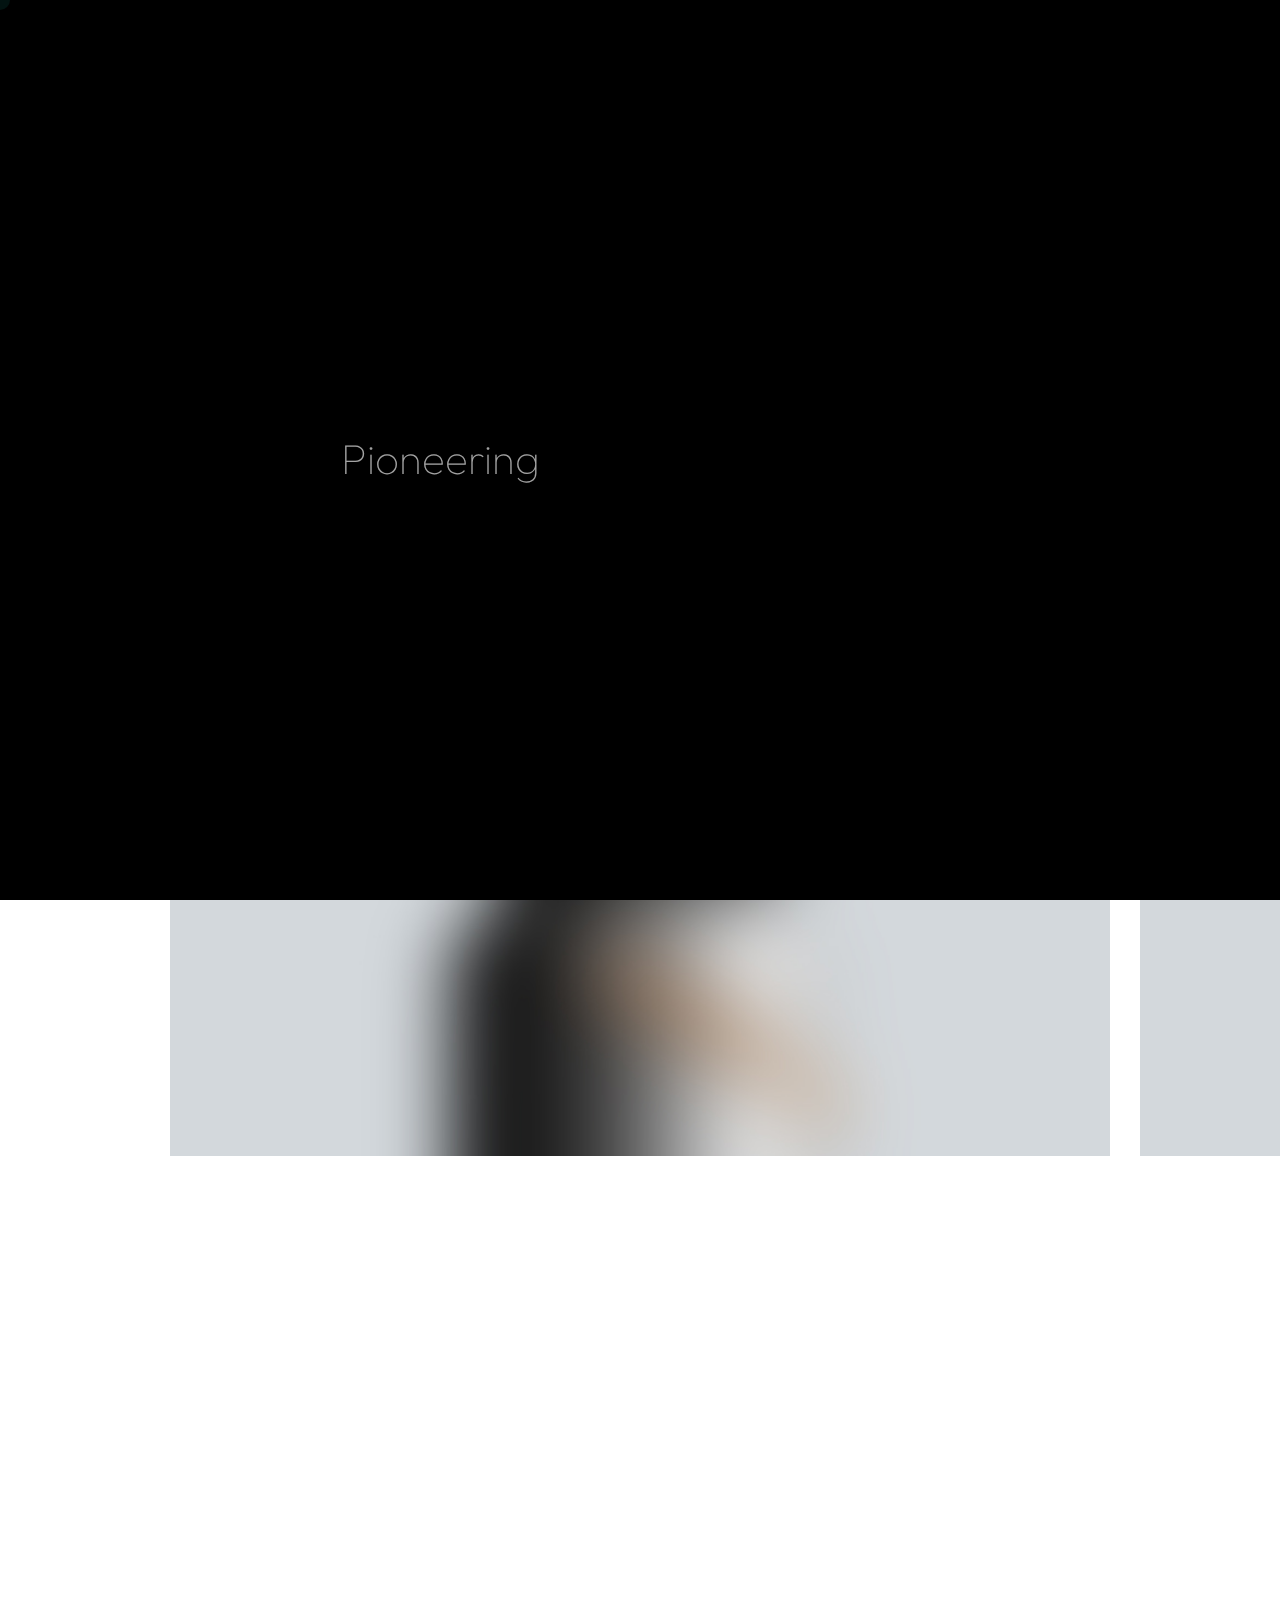
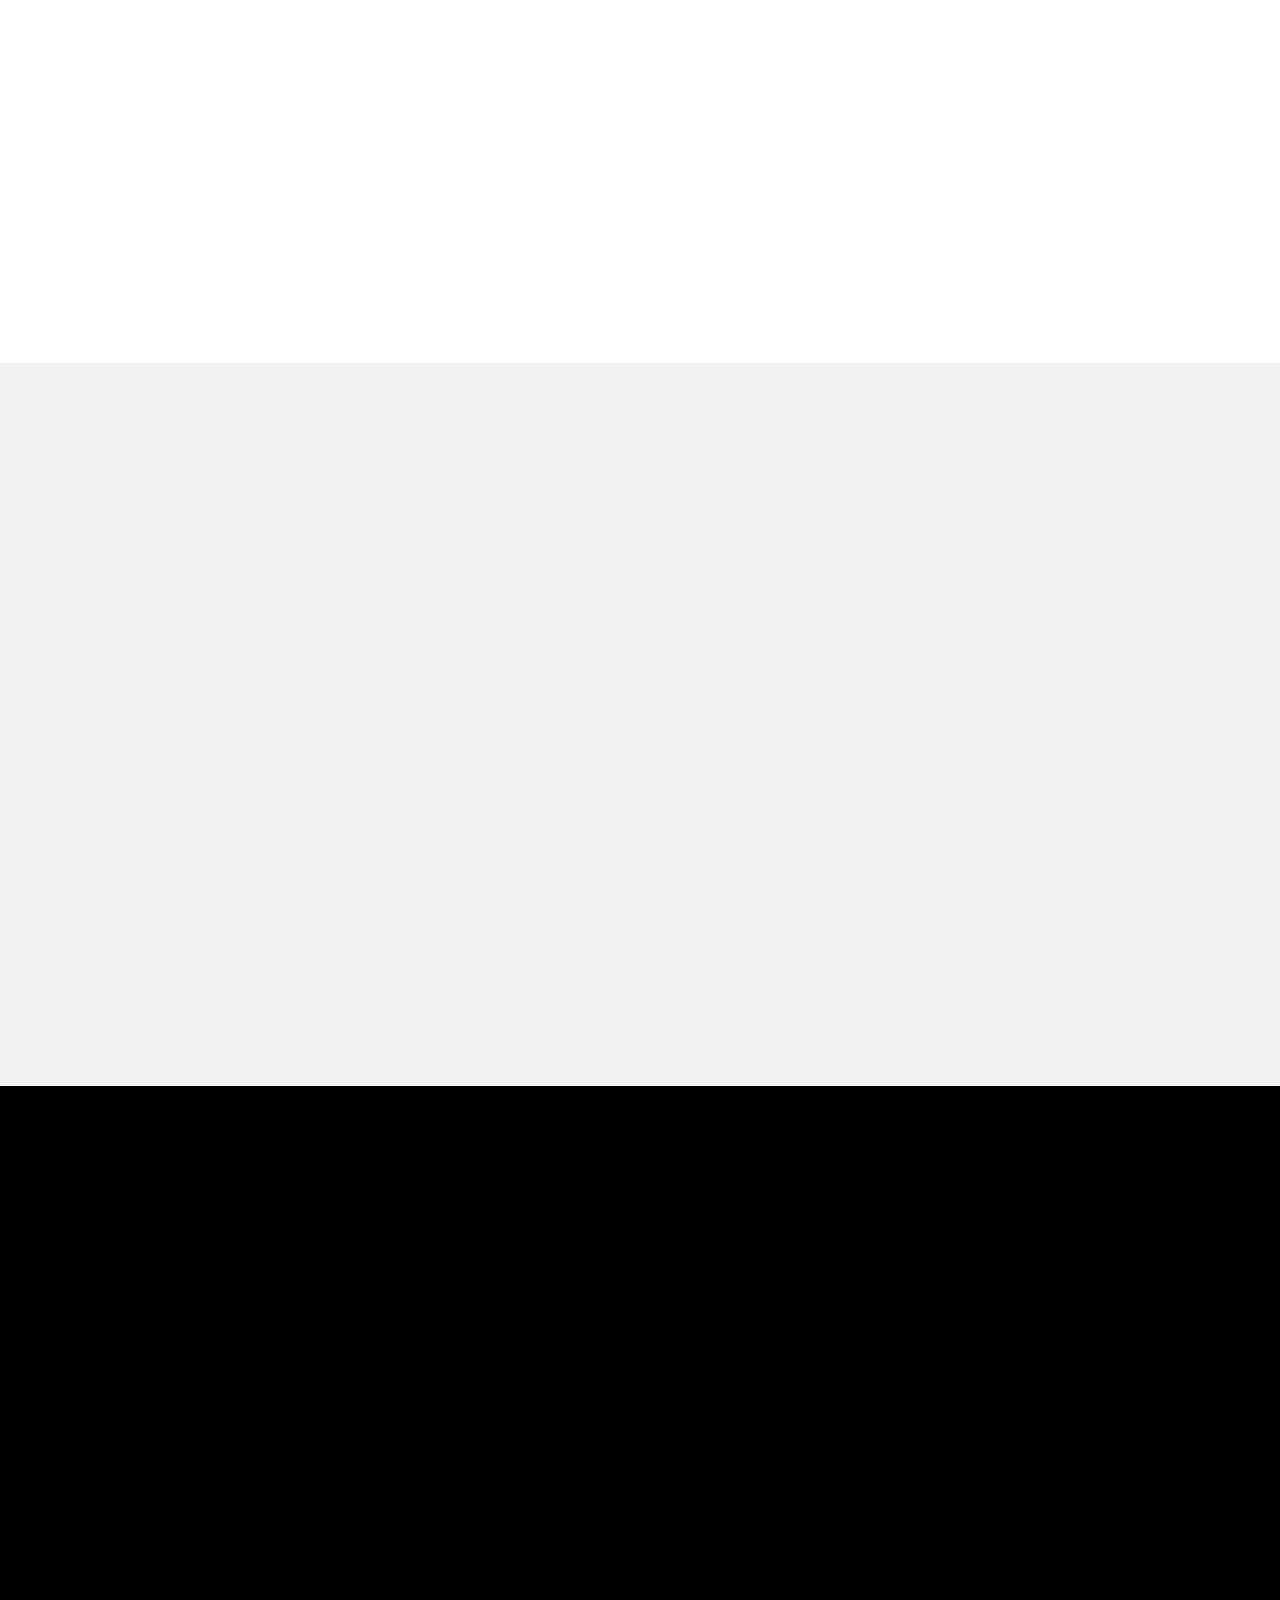
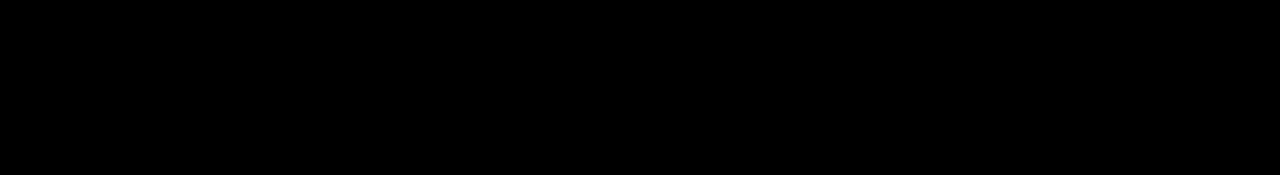
<file: project.html>
<!DOCTYPE html>
<html lang="zxx">

<head>

    <meta charset="UTF-8">
    <meta name="viewport" content="width=device-width, initial-scale=1.0">
    <meta http-equiv="X-UA-Compatible" content="ie=edge">

    <!-- bootstrap grid css -->
    <link rel="stylesheet" href="css/plugins/bootstrap-grid.css">
    <!-- font awesome css -->
    <link rel="stylesheet" href="css/plugins/font-awesome.min.css">
    <!-- swiper css -->
    <link rel="stylesheet" href="css/plugins/swiper.min.css">
    <!-- fancybox css -->
    <link rel="stylesheet" href="css/plugins/fancybox.min.css">
    <!-- ashley scss -->
    <link rel="stylesheet" href="css/style.css">
    <!-- page name -->
    <title>Ashley</title>

</head>

<body>

    <!-- wrapper -->
    <div class="mil-wrapper" id="top">

        <!-- cursor -->
        <div class="mil-ball">
            <span class="mil-icon-1">
                <svg viewBox="0 0 128 128">
                    <path d="M106.1,41.9c-1.2-1.2-3.1-1.2-4.2,0c-1.2,1.2-1.2,3.1,0,4.2L116.8,61H11.2l14.9-14.9c1.2-1.2,1.2-3.1,0-4.2	c-1.2-1.2-3.1-1.2-4.2,0l-20,20c-1.2,1.2-1.2,3.1,0,4.2l20,20c0.6,0.6,1.4,0.9,2.1,0.9s1.5-0.3,2.1-0.9c1.2-1.2,1.2-3.1,0-4.2	L11.2,67h105.5l-14.9,14.9c-1.2,1.2-1.2,3.1,0,4.2c0.6,0.6,1.4,0.9,2.1,0.9s1.5-0.3,2.1-0.9l20-20c1.2-1.2,1.2-3.1,0-4.2L106.1,41.9	z" />
                </svg>
            </span>
            <div class="mil-more-text">More</div>
            <div class="mil-choose-text">Сhoose</div>
        </div>
        <!-- cursor end -->

        <!-- preloader -->
        <div class="mil-preloader">
            <div class="mil-preloader-animation">
                <div class="mil-pos-abs mil-animation-1">
                    <p class="mil-h3 mil-muted mil-thin">Pioneering</p>
                    <p class="mil-h3 mil-muted">Creative</p>
                    <p class="mil-h3 mil-muted mil-thin">Excellence</p>
                </div>
                <div class="mil-pos-abs mil-animation-2">
                    <div class="mil-reveal-frame">
                        <p class="mil-reveal-box"></p>
                        <p class="mil-h3 mil-muted mil-thin">ashley.com</p>
                    </div>
                </div>
            </div>
        </div>
        <!-- preloader end -->

        <!-- scrollbar progress -->
        <div class="mil-progress-track">
            <div class="mil-progress"></div>
        </div>
        <!-- scrollbar progress end -->

        <!-- menu -->
        <div class="mil-menu-frame">
            <!-- frame clone -->
            <div class="mil-frame-top">
                <a href="home-1.html" class="mil-logo">A.</a>
                <div class="mil-menu-btn">
                    <span></span>
                </div>
            </div>
            <!-- frame clone end -->
            <div class="container">
                <div class="mil-menu-content">
                    <div class="row">
                        <div class="col-xl-5">

                            <nav class="mil-main-menu" id="swupMenu">
                                <ul>
                                    <li class="mil-has-children">
                                        <a href="#.">Homepage</a>
                                        <ul>
                                            <li><a href="home-1.html">Landing page</a></li>
                                            <li><a href="home-2.html">Personal</a></li>
                                            <li><a href="portfolio-3.html">Portfolio slider</a></li>
                                        </ul>
                                    </li>
                                    <li class="mil-has-children">
                                        <a href="#.">Portfolio</a>
                                        <ul>
                                            <li><a href="portfolio-1.html">Grid type 1</a></li>
                                            <li><a href="portfolio-2.html">Grid type 2</a></li>
                                            <li><a href="portfolio-3.html">Slider</a></li>
                                        </ul>
                                    </li>
                                    <li class="mil-has-children">
                                        <a href="#.">Services</a>
                                        <ul>
                                            <li><a href="services.html">Services List</a></li>
                                            <li><a href="service.html">Single service</a></li>
                                        </ul>
                                    </li>
                                    <li class="mil-has-children">
                                        <a href="#.">Newsletter</a>
                                        <ul>
                                            <li><a href="blog.html">Blog List</a></li>
                                            <li><a href="publication.html">Publication</a></li>
                                        </ul>
                                    </li>
                                    <li class="mil-has-children mil-active">
                                        <a href="#.">Other pages</a>
                                        <ul>
                                            <li><a href="team.html">Team</a></li>
                                            <li><a href="contact.html">Contact</a></li>
                                            <li><a href="404.html">404</a></li>
                                        </ul>
                                    </li>
                                </ul>
                            </nav>

                        </div>
                        <div class="col-xl-7">

                            <div class="mil-menu-right-frame">
                                <div class="mil-animation-in">
                                    <div class="mil-animation-frame">
                                        <div class="mil-animation mil-position-1 mil-scale" data-value-1="2" data-value-2="2"></div>
                                    </div>
                                </div>
                                <div class="mil-menu-right">
                                    <div class="row">
                                        <div class="col-lg-8 mil-mb-60">

                                            <h6 class="mil-muted mil-mb-30">Projects</h6>

                                            <ul class="mil-menu-list">
                                                <li><a href="project-1.html" class="mil-light-soft">Interior design studio</a></li>
                                                <li><a href="project-2.html" class="mil-light-soft">Home Security Camera</a></li>
                                                <li><a href="project-3.html" class="mil-light-soft">Kemia Honest Skincare</a></li>
                                                <li><a href="project-4.html" class="mil-light-soft">Cascade of Lava</a></li>
                                                <li><a href="project-5.html" class="mil-light-soft">Air Pro by Molekule</a></li>
                                                <li><a href="project-6.html" class="mil-light-soft">Tony's Chocolonely</a></li>
                                            </ul>

                                        </div>
                                        <div class="col-lg-4 mil-mb-60">

                                            <h6 class="mil-muted mil-mb-30">Useful links</h6>

                                            <ul class="mil-menu-list">
                                                <li><a href="#." class="mil-light-soft">Privacy Policy</a></li>
                                                <li><a href="#." class="mil-light-soft">Terms and conditions</a></li>
                                                <li><a href="#." class="mil-light-soft">Cookie Policy</a></li>
                                                <li><a href="#." class="mil-light-soft">Careers</a></li>
                                            </ul>

                                        </div>
                                    </div>
                                    <div class="mil-divider mil-mb-60"></div>
                                    <div class="row justify-content-between">

                                        <div class="col-lg-4 mil-mb-60">

                                            <h6 class="mil-muted mil-mb-30">Canada</h6>

                                            <p class="mil-light-soft mil-up">71 South Los Carneros Road, California <span class="mil-no-wrap">+51 174 705 812</span></p>

                                        </div>
                                        <div class="col-lg-4 mil-mb-60">

                                            <h6 class="mil-muted mil-mb-30">Germany</h6>

                                            <p class="mil-light-soft">Leehove 40, 2678 MC De Lier, Netherlands <span class="mil-no-wrap">+31 174 705 811</span></p>

                                        </div>
                                    </div>
                                </div>
                            </div>

                        </div>
                    </div>
                </div>
            </div>
        </div>
        <!-- menu -->

        <!-- curtain -->
        <div class="mil-curtain"></div>
        <!-- curtain end -->

        <!-- frame -->
        <div class="mil-frame">
            <div class="mil-frame-top">
                <a href="home-1.html" class="mil-logo">A.</a>
                <div class="mil-menu-btn">
                    <span></span>
                </div>
            </div>
            <div class="mil-frame-bottom">
                <div class="mil-current-page"></div>
                <div class="mil-back-to-top">
                    <a href="#top" class="mil-link mil-dark mil-arrow-place">
                        <span>Back to top</span>
                    </a>
                </div>
            </div>
        </div>
        <!-- frame end -->

        <!-- content -->
        <div class="mil-content">
            <div id="swupMain" class="mil-main-transition">

                <!-- banner -->
                <div class="mil-inner-banner">
                    <div class="mil-banner-content mil-up">
                        <div class="mil-animation-frame">
                            <div class="mil-animation mil-position-4 mil-dark mil-scale" data-value-1="6" data-value-2="1.4"></div>
                        </div>
                        <div class="container">
                            <ul class="mil-breadcrumbs mil-mb-60">
                                <li><a href="home-1.html">Homepage</a></li>
                                <li><a href="portfolio-1.html">Portfolio</a></li>
                                <li><a href="project-1.html">Project</a></li>
                            </ul>
                            <h1 class="mil-mb-60">Kemia Honest <span class="mil-thin">Skincare</span></h1>
                            <a href="#project" class="mil-link mil-dark mil-arrow-place mil-down-arrow">
                                <span>Read more</span>
                            </a>
                        </div>
                    </div>
                </div>
                <!-- banner end -->

                <!-- project -->
                <section id="project">
                    <div class="container mil-p-120-120">
                        <div class="swiper-container mil-1-slider mil-up">
                            <div class="swiper-wrapper">
                                <div class="swiper-slide">

                                    <div class="mil-image-frame mil-horizontal mil-drag">
                                        <img src="img/works/3/1.jpg" alt="image">
                                        <a data-fancybox="gallery" data-no-swup href="img/works/3/1.jpg" class="mil-zoom-btn">
                                            <img src="img/icons/zoom.svg" alt="zoom">
                                        </a>
                                    </div>

                                </div>
                                <div class="swiper-slide">

                                    <div class="mil-image-frame mil-horizontal mil-drag">
                                        <img src="img/works/3/2.jpg" alt="image">
                                        <a data-fancybox="gallery" data-no-swup href="img/works/3/2.jpg" class="mil-zoom-btn">
                                            <img src="img/icons/zoom.svg" alt="zoom">
                                        </a>
                                    </div>

                                </div>
                                <div class="swiper-slide">

                                    <div class="mil-image-frame mil-horizontal mil-drag">
                                        <img src="img/works/3/3.jpg" alt="image">
                                        <a data-fancybox="gallery" data-no-swup href="img/works/3/3.jpg" class="mil-zoom-btn">
                                            <img src="img/icons/zoom.svg" alt="zoom">
                                        </a>
                                    </div>

                                </div>
                                <div class="swiper-slide">

                                    <div class="mil-image-frame mil-horizontal mil-drag">
                                        <img src="img/works/3/4.jpg" alt="image">
                                        <a data-fancybox="gallery" data-no-swup href="img/works/3/4.jpg" class="mil-zoom-btn">
                                            <img src="img/icons/zoom.svg" alt="zoom">
                                        </a>
                                    </div>

                                </div>

                            </div>
                        </div>
                        <div class="mil-info mil-up">
                            <div>Client: &nbsp;<span class="mil-dark">Envato Market</span></div>
                            <div>Date: &nbsp;<span class="mil-dark">April 2023</span></div>
                            <div>Author: &nbsp;<span class="mil-dark">Paul Trueman</span></div>
                        </div>
                        <div class="row justify-content-between mil-p-120-90">
                            <div class="col-lg-5">
                                <h3 class="mil-up mil-mb-60">Simplicity, elegance, innovation!</h3>
                            </div>
                            <div class="col-lg-6">
                                <p class="mil-up mil-mb-30">A home surveillance camera that pays great attention to security and user privacy, featuring two modes to provide security while protecting personal privacy.The camera has an open and closed mode, we define the product to have clear two sides, expressing two working states and emotions.</p>

                                <p class="mil-up mil-mb-30">Presents a simple and quiet state when not in use, delivering a gentle and security.At the same time, the camera can adapt to a variety of environments, providing elegant ways of wall hanging and standing installation.</p>
                            </div>
                        </div>
                        <div class="mil-works-nav mil-up">
                            <a href="project-2.html" class="mil-link mil-dark mil-arrow-place mil-icon-left">
                                <span>Prev project</span>
                            </a>
                            <a href="portfolio-1.html" class="mil-link mil-dark">
                                <span>All projects</span>
                            </a>
                            <a href="project-4.html" class="mil-link mil-dark mil-arrow-place">
                                <span>Next project</span>
                            </a>
                        </div>
                    </div>
                </section>
                <!-- project end -->

                <!-- call to action -->
                <section class="mil-soft-bg">
                    <div class="container mil-p-120-120">
                        <div class="row">
                            <div class="col-lg-10">

                                <span class="mil-suptitle mil-suptitle-right mil-suptitle-dark mil-up">Looking to make your mark? We'll help you turn <br> your project into a success story.</span>

                            </div>
                        </div>
                        <div class="mil-center">
                            <h2 class="mil-up mil-mb-60">Ready to bring your <span class="mil-thin">ideas to</span> life? <br> We're <span class="mil-thin">here to help</span></h2>
                            <div class="mil-up"><a href="contact.html" class="mil-button mil-arrow-place"><span>Contact us</span></a></div>
                        </div>
                    </div>
                </section>
                <!-- call to action end -->

                <!-- footer -->
                <footer class="mil-dark-bg">
                    <div class="mi-invert-fix">
                        <div class="container mil-p-120-60">
                            <div class="row justify-content-between">
                                <div class="col-md-4 col-lg-4 mil-mb-60">

                                    <div class="mil-muted mil-logo mil-up mil-mb-30">Innova8ify</div>
                                </div>
                                <div class="col-md-7 col-lg-6">
                                    <div class="row justify-content-end">
                                        <div class="col-md-6 col-lg-7">

                                            <nav class="mil-footer-menu mil-mb-60">
                                                <ul>
                                                    <li class="mil-up mil-active">
                                                        <a href="index.html" data-no-swup>HomePage</a>
                                                    </li>
                                                    <li class="mil-up">
                                                        <a href="portfolio.html" data-no-swup>Portfolio</a>
                                                    </li>
                                                    <li class="mil-up">
                                                        <a href="services.html" data-no-swup>Services</a>
                                                    </li>
                                                    <li class="mil-up">
                                                        <a href="contact.html" data-no-swup>Contact</a>
                                                    </li>
                                                </ul>
                                            </nav>

                                        </div>
                                        <div class="col-md-6 col-lg-5">

                                            <ul class="mil-menu-list mil-up mil-mb-60">
                                                <li><a href="#." data-no-swup class="mil-light-soft">Privacy Policy</a></li>
                                                <li><a href="#." data-no-swup class="mil-light-soft">Terms and conditions</a></li>
                                                <li><a href="#." data-no-swup class="mil-light-soft">Cookie Policy</a></li>
                                                <li><a href="#." data-no-swup class="mil-light-soft">Careers</a></li>
                                            </ul>

                                        </div>
                                    </div>
                                </div>
                            </div>

                            <div class="row justify-content-between flex-sm-row-reverse">
                                <div class="col-md-7 col-lg-6">

                                    <div class="row justify-content-end">

                                        <div class="col-md-6 col-lg-5 mil-mb-60">

                                            <h6 class="mil-muted mil-up mil-mb-30">America</h6>

                                            <p class="mil-light-soft mil-up">S Livermore AveLivermore, CA 94550, USA<span class="mil-no-wrap">+1(925)392-7958</span></p>

                                        </div>
                                    </div>

                                </div>
                                <div class="col-md-4 col-lg-6 mil-mb-60">
                                    <div class="mil-vert-between">
                                        <div class="mil-mb-30">
                                            <ul class="mil-social-icons mil-up">
                                                <li><a href="https:www.facebook.com/profile.php?id=61565507580638&mibextid=ZbWKwL" data-no-swup target="_blank" class="social-icon"> <i class="fab fa-facebook-f"></i></a></li>
                                                <li><a href="https://www.linkedin.com/company/innova8ify" data-no-swup target="_blank" class="social-icon"> <i class="fab fa-linkedin-in"></i></a></li>
                                                <li><a href="https:www.instagram.com/innova8ify?igsh=MWNuZGVpYzlxb3MyaQ==" data-no-swup target="_blank" class="social-icon"> <i class="fab fa-instagram"></i></a></li>
                                                <li><a href="mailto:innova8ify@gmail.com" data-no-swup target="_blank" class="social-icon"> <i class="fab fa-google"></i></a></li>
                                            </ul>
                                        </div>
                                        <p class="mil-light-soft mil-up">© Copyright 2024 - Innova8ify. All Rights Reserved.</p>
                                    </div>

                                </div>
                            </div>
                        </div>
                    </div>
                </footer>
                <!-- footer end -->

                <!-- hidden elements -->
                <div class="mil-hidden-elements">
                    <div class="mil-dodecahedron">
                        <div class="mil-pentagon">
                            <div></div>
                            <div></div>
                            <div></div>
                            <div></div>
                            <div></div>
                        </div>
                        <div class="mil-pentagon">
                            <div></div>
                            <div></div>
                            <div></div>
                            <div></div>
                            <div></div>
                        </div>
                        <div class="mil-pentagon">
                            <div></div>
                            <div></div>
                            <div></div>
                            <div></div>
                            <div></div>
                        </div>
                        <div class="mil-pentagon">
                            <div></div>
                            <div></div>
                            <div></div>
                            <div></div>
                            <div></div>
                        </div>
                        <div class="mil-pentagon">
                            <div></div>
                            <div></div>
                            <div></div>
                            <div></div>
                            <div></div>
                        </div>
                        <div class="mil-pentagon">
                            <div></div>
                            <div></div>
                            <div></div>
                            <div></div>
                            <div></div>
                        </div>
                        <div class="mil-pentagon">
                            <div></div>
                            <div></div>
                            <div></div>
                            <div></div>
                            <div></div>
                        </div>
                        <div class="mil-pentagon">
                            <div></div>
                            <div></div>
                            <div></div>
                            <div></div>
                            <div></div>
                        </div>
                        <div class="mil-pentagon">
                            <div></div>
                            <div></div>
                            <div></div>
                            <div></div>
                            <div></div>
                        </div>
                        <div class="mil-pentagon">
                            <div></div>
                            <div></div>
                            <div></div>
                            <div></div>
                            <div></div>
                        </div>
                        <div class="mil-pentagon">
                            <div></div>
                            <div></div>
                            <div></div>
                            <div></div>
                            <div></div>
                        </div>
                        <div class="mil-pentagon">
                            <div></div>
                            <div></div>
                            <div></div>
                            <div></div>
                            <div></div>
                        </div>
                    </div>

                    <svg xmlns="http://www.w3.org/2000/svg" viewBox="0 0 24 24" class="mil-arrow">
                        <path d="M 14 5.3417969 C 13.744125 5.3417969 13.487969 5.4412187 13.292969 5.6367188 L 13.207031 5.7226562 C 12.816031 6.1136563 12.816031 6.7467188 13.207031 7.1367188 L 17.070312 11 L 4 11 C 3.448 11 3 11.448 3 12 C 3 12.552 3.448 13 4 13 L 17.070312 13 L 13.207031 16.863281 C 12.816031 17.254281 12.816031 17.887344 13.207031 18.277344 L 13.292969 18.363281 C 13.683969 18.754281 14.317031 18.754281 14.707031 18.363281 L 20.363281 12.707031 C 20.754281 12.316031 20.754281 11.682969 20.363281 11.292969 L 14.707031 5.6367188 C 14.511531 5.4412187 14.255875 5.3417969 14 5.3417969 z" />
                    </svg>

                    <svg width="250" viewBox="0 0 300 1404" fill="none" xmlns="http://www.w3.org/2000/svg" class="mil-lines">
                        <path fill-rule="evenodd" clip-rule="evenodd" d="M1 892L1 941H299V892C299 809.71 232.29 743 150 743C67.7096 743 1 809.71 1 892ZM0 942H300V892C300 809.157 232.843 742 150 742C67.1573 742 0 809.157 0 892L0 942Z" class="mil-move" />
                        <path fill-rule="evenodd" clip-rule="evenodd" d="M299 146V97L1 97V146C1 228.29 67.7096 295 150 295C232.29 295 299 228.29 299 146ZM300 96L0 96V146C0 228.843 67.1573 296 150 296C232.843 296 300 228.843 300 146V96Z" class="mil-move" />
                        <path fill-rule="evenodd" clip-rule="evenodd" d="M299 1H1V1403H299V1ZM0 0V1404H300V0H0Z" />
                        <path fill-rule="evenodd" clip-rule="evenodd" d="M150 -4.37115e-08L150 1404L149 1404L149 0L150 -4.37115e-08Z" />
                        <path fill-rule="evenodd" clip-rule="evenodd" d="M150 1324C232.29 1324 299 1257.29 299 1175C299 1092.71 232.29 1026 150 1026C67.7096 1026 1 1092.71 1 1175C1 1257.29 67.7096 1324 150 1324ZM150 1325C232.843 1325 300 1257.84 300 1175C300 1092.16 232.843 1025 150 1025C67.1573 1025 0 1092.16 0 1175C0 1257.84 67.1573 1325 150 1325Z" class="mil-move" />
                        <path fill-rule="evenodd" clip-rule="evenodd" d="M300 1175H0V1174H300V1175Z" class="mil-move" />
                        <path fill-rule="evenodd" clip-rule="evenodd" d="M150 678C232.29 678 299 611.29 299 529C299 446.71 232.29 380 150 380C67.7096 380 1 446.71 1 529C1 611.29 67.7096 678 150 678ZM150 679C232.843 679 300 611.843 300 529C300 446.157 232.843 379 150 379C67.1573 379 0 446.157 0 529C0 611.843 67.1573 679 150 679Z" class="mil-move" />
                        <path fill-rule="evenodd" clip-rule="evenodd" d="M299 380H1V678H299V380ZM0 379V679H300V379H0Z" class="mil-move" />
                    </svg>
                </div>
                <!-- hidden elements end -->

            </div>
        </div>
        <!-- content -->
    </div>
    <!-- wrapper end -->

    <!-- jQuery js -->
    <script src="js/plugins/jquery.min.js"></script>
    <!-- swup js -->
    <script src="js/plugins/swup.min.js"></script>
    <!-- swiper js -->
    <script src="js/plugins/swiper.min.js"></script>
    <!-- fancybox js -->
    <script src="js/plugins/fancybox.min.js"></script>
    <!-- gsap js -->
    <script src="js/plugins/gsap.min.js"></script>
    <!-- scroll smoother -->
    <script src="js/plugins/smooth-scroll.js"></script>
    <!-- scroll trigger js -->
    <script src="js/plugins/ScrollTrigger.min.js"></script>
    <!-- scroll to js -->
    <script src="js/plugins/ScrollTo.min.js"></script>
    <!-- ashley js -->
    <script src="js/main.js"></script>

</body>

</html>
</file>
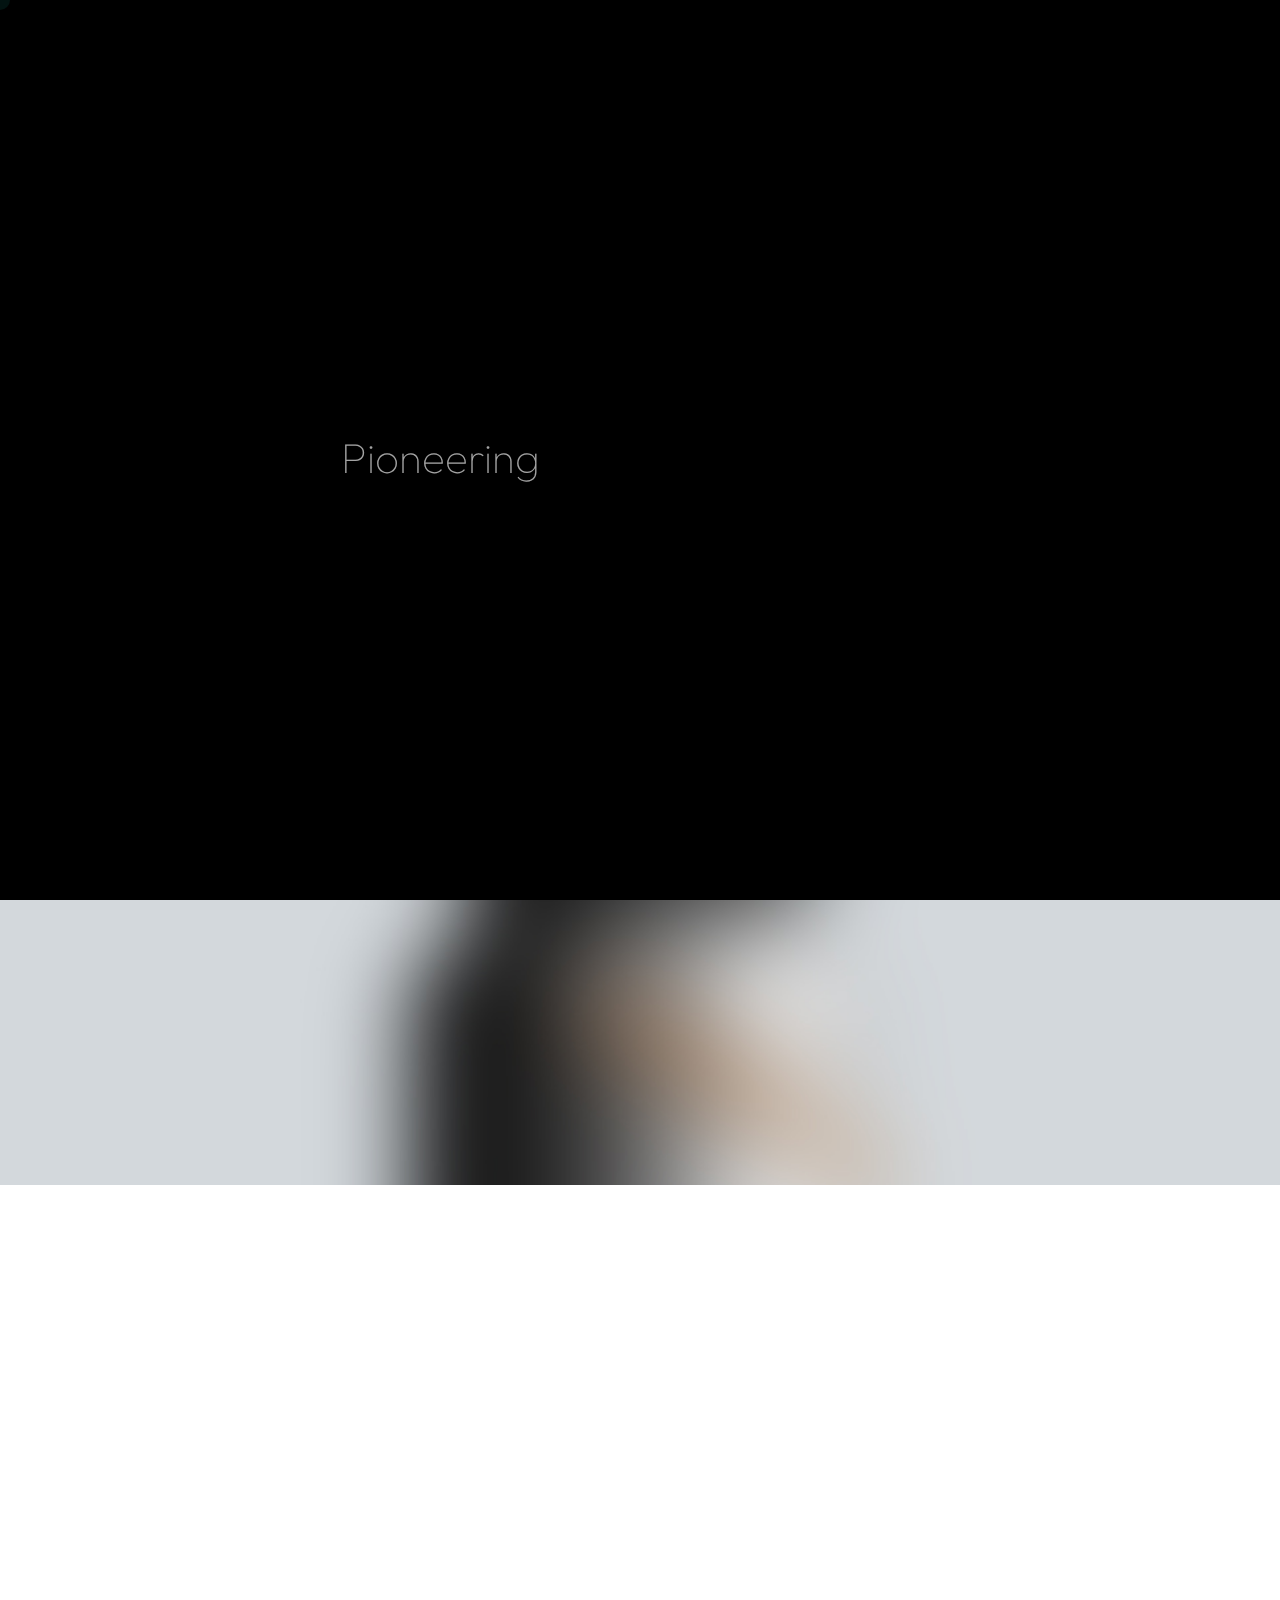
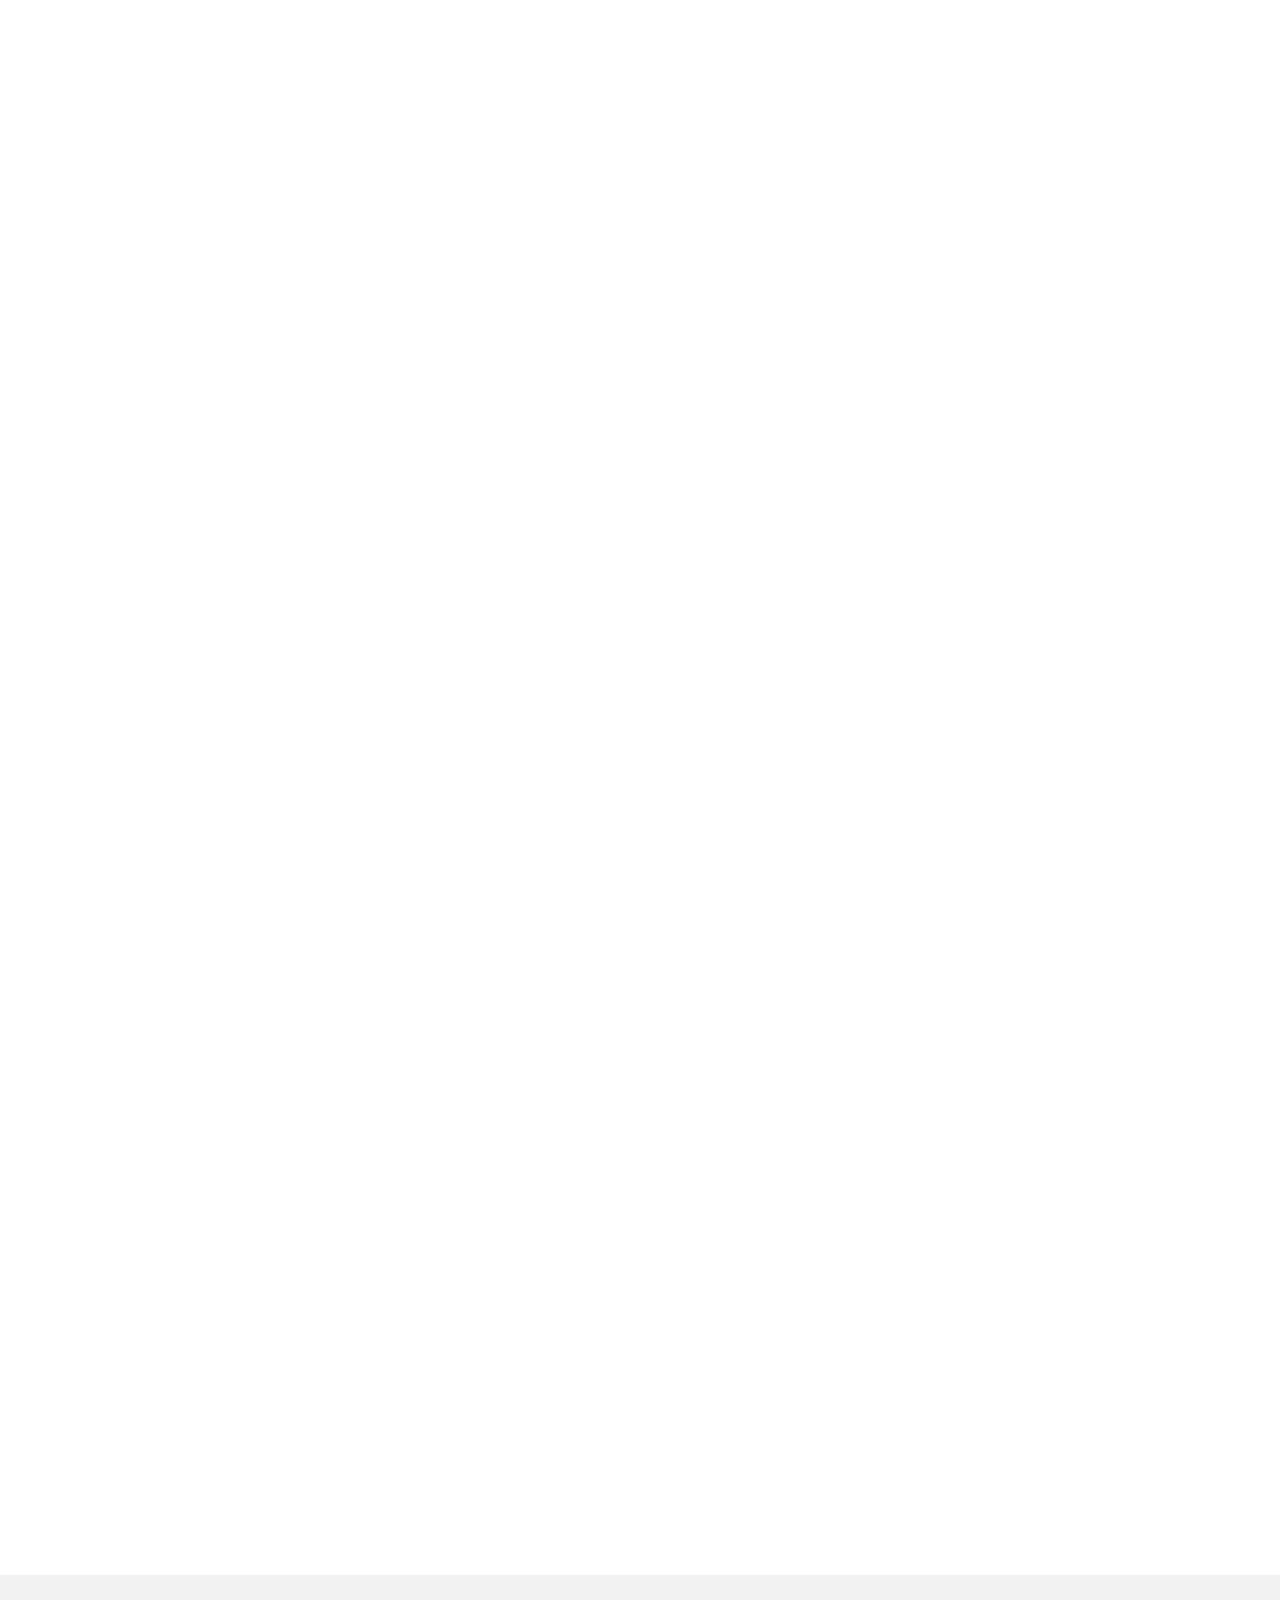
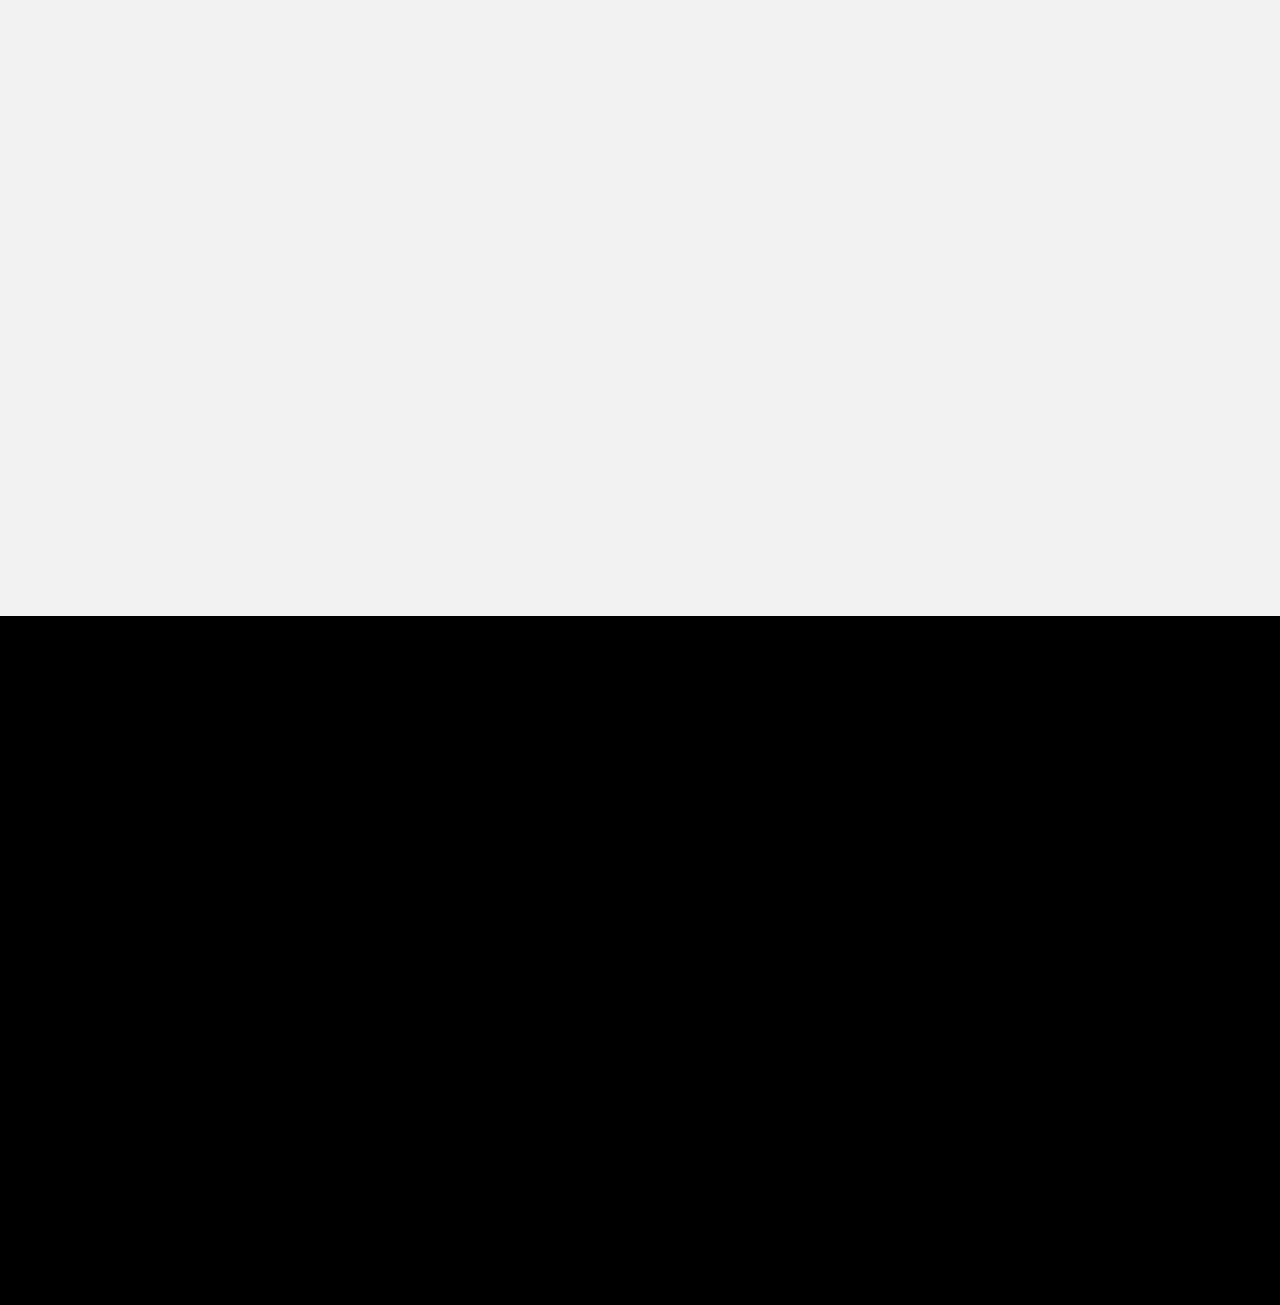
<file: projects.html>
<!DOCTYPE html>
<html lang="zxx">

<head>

    <meta charset="UTF-8">
    <meta name="viewport" content="width=device-width, initial-scale=1.0">
    <meta http-equiv="X-UA-Compatible" content="ie=edge">

    <!-- bootstrap grid css -->
    <link rel="stylesheet" href="css/plugins/bootstrap-grid.css">
    <!-- font awesome css -->
    <link rel="stylesheet" href="css/plugins/font-awesome.min.css">
    <!-- swiper css -->
    <link rel="stylesheet" href="css/plugins/swiper.min.css">
    <!-- fancybox css -->
    <link rel="stylesheet" href="css/plugins/fancybox.min.css">
    <!-- ashley scss -->
    <link rel="stylesheet" href="css/style.css">
    <!-- page name -->
    <title>Ashley</title>

</head>

<body>

    <!-- wrapper -->
    <div class="mil-wrapper" id="top">

        <!-- cursor -->
        <div class="mil-ball">
            <span class="mil-icon-1">
                <svg viewBox="0 0 128 128">
                    <path d="M106.1,41.9c-1.2-1.2-3.1-1.2-4.2,0c-1.2,1.2-1.2,3.1,0,4.2L116.8,61H11.2l14.9-14.9c1.2-1.2,1.2-3.1,0-4.2	c-1.2-1.2-3.1-1.2-4.2,0l-20,20c-1.2,1.2-1.2,3.1,0,4.2l20,20c0.6,0.6,1.4,0.9,2.1,0.9s1.5-0.3,2.1-0.9c1.2-1.2,1.2-3.1,0-4.2	L11.2,67h105.5l-14.9,14.9c-1.2,1.2-1.2,3.1,0,4.2c0.6,0.6,1.4,0.9,2.1,0.9s1.5-0.3,2.1-0.9l20-20c1.2-1.2,1.2-3.1,0-4.2L106.1,41.9	z" />
                </svg>
            </span>
            <div class="mil-more-text">More</div>
            <div class="mil-choose-text">Сhoose</div>
        </div>
        <!-- cursor end -->

        <!-- preloader -->
        <div class="mil-preloader">
            <div class="mil-preloader-animation">
                <div class="mil-pos-abs mil-animation-1">
                    <p class="mil-h3 mil-muted mil-thin">Pioneering</p>
                    <p class="mil-h3 mil-muted">Creative</p>
                    <p class="mil-h3 mil-muted mil-thin">Excellence</p>
                </div>
                <div class="mil-pos-abs mil-animation-2">
                    <div class="mil-reveal-frame">
                        <p class="mil-reveal-box"></p>
                        <p class="mil-h3 mil-muted mil-thin">ashley.com</p>
                    </div>
                </div>
            </div>
        </div>
        <!-- preloader end -->

        <!-- scrollbar progress -->
        <div class="mil-progress-track">
            <div class="mil-progress"></div>
        </div>
        <!-- scrollbar progress end -->

        <!-- menu -->
        <div class="mil-menu-frame">
            <!-- frame clone -->
            <div class="mil-frame-top">
                <a href="home-1.html" class="mil-logo">A.</a>
                <div class="mil-menu-btn">
                    <span></span>
                </div>
            </div>
            <!-- frame clone end -->
            <div class="container">
                <div class="mil-menu-content">
                    <div class="row">
                        <div class="col-xl-5">

                            <nav class="mil-main-menu" id="swupMenu">
                                <ul>
                                    <li class="mil-has-children">
                                        <a href="#.">Homepage</a>
                                        <ul>
                                            <li><a href="home-1.html">Landing page</a></li>
                                            <li><a href="home-2.html">Personal</a></li>
                                            <li><a href="portfolio-3.html">Portfolio slider</a></li>
                                        </ul>
                                    </li>
                                    <li class="mil-has-children">
                                        <a href="#.">Portfolio</a>
                                        <ul>
                                            <li><a href="portfolio-1.html">Grid type 1</a></li>
                                            <li><a href="portfolio-2.html">Grid type 2</a></li>
                                            <li><a href="portfolio-3.html">Slider</a></li>
                                        </ul>
                                    </li>
                                    <li class="mil-has-children">
                                        <a href="#.">Services</a>
                                        <ul>
                                            <li><a href="services.html">Services List</a></li>
                                            <li><a href="service.html">Single service</a></li>
                                        </ul>
                                    </li>
                                    <li class="mil-has-children">
                                        <a href="#.">Newsletter</a>
                                        <ul>
                                            <li><a href="blog.html">Blog List</a></li>
                                            <li><a href="publication.html">Publication</a></li>
                                        </ul>
                                    </li>
                                    <li class="mil-has-children mil-active">
                                        <a href="#.">Other pages</a>
                                        <ul>
                                            <li><a href="team.html">Team</a></li>
                                            <li><a href="contact.html">Contact</a></li>
                                            <li><a href="404.html">404</a></li>
                                        </ul>
                                    </li>
                                </ul>
                            </nav>

                        </div>
                        <div class="col-xl-7">

                            <div class="mil-menu-right-frame">
                                <div class="mil-animation-in">
                                    <div class="mil-animation-frame">
                                        <div class="mil-animation mil-position-1 mil-scale" data-value-1="2" data-value-2="2"></div>
                                    </div>
                                </div>
                                <div class="mil-menu-right">
                                    <div class="row">
                                        <div class="col-lg-8 mil-mb-60">

                                            <h6 class="mil-muted mil-mb-30">Projects</h6>

                                            <ul class="mil-menu-list">
                                                <li><a href="project-1.html" class="mil-light-soft">Interior design studio</a></li>
                                                <li><a href="project-2.html" class="mil-light-soft">Home Security Camera</a></li>
                                                <li><a href="project-3.html" class="mil-light-soft">Kemia Honest Skincare</a></li>
                                                <li><a href="project-4.html" class="mil-light-soft">Cascade of Lava</a></li>
                                                <li><a href="project-5.html" class="mil-light-soft">Air Pro by Molekule</a></li>
                                                <li><a href="project-6.html" class="mil-light-soft">Tony's Chocolonely</a></li>
                                            </ul>

                                        </div>
                                        <div class="col-lg-4 mil-mb-60">

                                            <h6 class="mil-muted mil-mb-30">Useful links</h6>

                                            <ul class="mil-menu-list">
                                                <li><a href="#." class="mil-light-soft">Privacy Policy</a></li>
                                                <li><a href="#." class="mil-light-soft">Terms and conditions</a></li>
                                                <li><a href="#." class="mil-light-soft">Cookie Policy</a></li>
                                                <li><a href="#." class="mil-light-soft">Careers</a></li>
                                            </ul>

                                        </div>
                                    </div>
                                    <div class="mil-divider mil-mb-60"></div>
                                    <div class="row justify-content-between">

                                        <div class="col-lg-4 mil-mb-60">

                                            <h6 class="mil-muted mil-mb-30">Canada</h6>

                                            <p class="mil-light-soft mil-up">71 South Los Carneros Road, California <span class="mil-no-wrap">+51 174 705 812</span></p>

                                        </div>
                                        <div class="col-lg-4 mil-mb-60">

                                            <h6 class="mil-muted mil-mb-30">Germany</h6>

                                            <p class="mil-light-soft">Leehove 40, 2678 MC De Lier, Netherlands <span class="mil-no-wrap">+31 174 705 811</span></p>

                                        </div>
                                    </div>
                                </div>
                            </div>

                        </div>
                    </div>
                </div>
            </div>
        </div>
        <!-- menu -->

        <!-- curtain -->
        <div class="mil-curtain"></div>
        <!-- curtain end -->

        <!-- frame -->
        <div class="mil-frame">
            <div class="mil-frame-top">
                <a href="home-1.html" class="mil-logo">A.</a>
                <div class="mil-menu-btn">
                    <span></span>
                </div>
            </div>
            <div class="mil-frame-bottom">
                <div class="mil-current-page"></div>
                <div class="mil-back-to-top">
                    <a href="#top" class="mil-link mil-dark mil-arrow-place">
                        <span>Back to top</span>
                    </a>
                </div>
            </div>
        </div>
        <!-- frame end -->

        <!-- content -->
        <div class="mil-content">
            <div id="swupMain" class="mil-main-transition">

                <!-- banner -->
                <div class="mil-inner-banner">
                    <div class="mil-banner-content mil-up">
                        <div class="mil-animation-frame">
                            <div class="mil-animation mil-position-4 mil-dark mil-scale" data-value-1="6" data-value-2="1.4"></div>
                        </div>
                        <div class="container">
                            <ul class="mil-breadcrumbs mil-mb-60">
                                <li><a href="home-1.html">Homepage</a></li>
                                <li><a href="portfolio-1.html">Portfolio</a></li>
                                <li><a href="project-1.html">Project</a></li>
                            </ul>
                            <h1 class="mil-mb-60">Air Pro <span class="mil-thin">by Molekule</span></h1>
                            <a href="#project" class="mil-link mil-dark mil-arrow-place mil-down-arrow">
                                <span>Read more</span>
                            </a>
                        </div>
                    </div>
                </div>
                <!-- banner end -->

                <!-- project -->
                <section class="mil-p-120-120">
                    <div class="mil-image-frame mil-fw mil-up">
                        <img src="img/works/6/1.jpg" alt="image">
                        <a data-fancybox="gallery" data-no-swup href="img/works/6/1.jpg"  class="mil-zoom-btn">
                            <img src="img/icons/zoom.svg" alt="zoom">
                        </a>
                    </div>
                    <div class="container" id="project">
                        <div class="mil-info mil-up">
                            <div>Client: &nbsp;<span class="mil-dark">Envato Market</span></div>
                            <div>Date: &nbsp;<span class="mil-dark">April 2023</span></div>
                            <div>Author: &nbsp;<span class="mil-dark">Paul Trueman</span></div>
                        </div>
                        <div class="mil-p-120-120">
                            <div class="swiper-container mil-2-slider mil-up">
                                <div class="swiper-wrapper">
                                    <div class="swiper-slide">

                                        <div class="mil-image-frame mil-vertical mil-drag">
                                            <img src="img/works/6/2.gif" alt="image">
                                            <a data-fancybox="gallery" data-no-swup href="img/works/6/2.gif"  class="mil-zoom-btn">
                                                <img src="img/icons/zoom.svg" alt="zoom">
                                            </a>
                                        </div>

                                    </div>
                                    <div class="swiper-slide">

                                        <div class="mil-image-frame mil-vertical mil-drag">
                                            <img src="img/works/6/3.jpg" alt="image">
                                            <a data-fancybox="gallery" data-no-swup href="img/works/6/3.jpg"  class="mil-zoom-btn">
                                                <img src="img/icons/zoom.svg" alt="zoom">
                                            </a>
                                        </div>

                                    </div>
                                    <div class="swiper-slide">

                                        <div class="mil-image-frame mil-vertical mil-drag">
                                            <img src="img/works/6/4.gif" alt="image">
                                            <a data-fancybox="gallery" data-no-swup href="img/works/6/4.gif"  class="mil-zoom-btn">
                                                <img src="img/icons/zoom.svg" alt="zoom">
                                            </a>
                                        </div>

                                    </div>
                                    <div class="swiper-slide">

                                        <div class="mil-image-frame mil-vertical mil-drag">
                                            <img src="img/works/6/5.jpg" alt="image">
                                            <a data-fancybox="gallery" data-no-swup href="img/works/6/5.jpg"  class="mil-zoom-btn">
                                                <img src="img/icons/zoom.svg" alt="zoom">
                                            </a>
                                        </div>

                                    </div>

                                </div>
                            </div>
                            <div class="row justify-content-between mil-p-120-0">
                                <div class="col-lg-5">
                                    <h3 class="mil-up mil-mb-60">Simplicity, elegance, innovation!</h3>
                                </div>
                                <div class="col-lg-6">
                                    <p class="mil-up mil-mb-30">A home surveillance camera that pays great attention to security and user privacy, featuring two modes to provide security while protecting personal privacy.The camera has an open and closed mode, we define the product to have clear two sides, expressing two working states and emotions.</p>

                                    <p class="mil-up">Presents a simple and quiet state when not in use, delivering a gentle and security.At the same time, the camera can adapt to a variety of environments, providing elegant ways of wall hanging and standing installation.</p>
                                </div>
                            </div>
                        </div>
                        <div class="swiper-container mil-2-slider mil-up mil-mb-120">
                            <div class="swiper-wrapper">
                                <div class="swiper-slide">

                                    <div class="mil-image-frame mil-horizontal mil-drag">
                                        <img src="img/works/6/6.jpg" alt="image">
                                        <a data-fancybox="gallery" data-no-swup href="img/works/6/6.jpg"  class="mil-zoom-btn">
                                            <img src="img/icons/zoom.svg" alt="zoom">
                                        </a>
                                    </div>

                                </div>
                                <div class="swiper-slide">

                                    <div class="mil-image-frame mil-horizontal mil-drag">
                                        <img src="img/works/6/7.jpg" alt="image">
                                        <a data-fancybox="gallery" data-no-swup href="img/works/6/7.jpg"  class="mil-zoom-btn">
                                            <img src="img/icons/zoom.svg" alt="zoom">
                                        </a>
                                    </div>

                                </div>
                                <div class="swiper-slide">

                                    <div class="mil-image-frame mil-horizontal mil-drag">
                                        <img src="img/works/6/8.jpg" alt="image">
                                        <a data-fancybox="gallery" data-no-swup href="img/works/6/8.jpg"  class="mil-zoom-btn">
                                            <img src="img/icons/zoom.svg" alt="zoom">
                                        </a>
                                    </div>

                                </div>
                            </div>

                        </div>
                        <div class="mil-works-nav mil-up">
                            <a href="project-5.html" class="mil-link mil-dark mil-arrow-place mil-icon-left">
                                <span>Prev project</span>
                            </a>
                            <a href="portfolio-1.html" class="mil-link mil-dark">
                                <span>All projects</span>
                            </a>
                            <a href="#." class="mil-link mil-dark mil-arrow-place mil-disabled">
                                <span>Next project</span>
                            </a>
                        </div>
                    </div>

                </section>
                <!-- project end -->

                <!-- call to action -->
                <section class="mil-soft-bg">
                    <div class="container mil-p-120-120">
                        <div class="row">
                            <div class="col-lg-10">

                                <span class="mil-suptitle mil-suptitle-right mil-suptitle-dark mil-up">Looking to make your mark? We'll help you turn <br> your project into a success story.</span>

                            </div>
                        </div>
                        <div class="mil-center">
                            <h2 class="mil-up mil-mb-60">Got a project <span class="mil-thin">in mind?</span> <br>Let's make it a reality <span class="mil-thin">together</span></h2>
                            <div class="mil-up"><a href="contact.html" class="mil-button mil-arrow-place"><span>Contact us</span></a></div>
                        </div>
                    </div>
                </section>
                <!-- call to action end -->

                <!-- footer -->
                <footer class="mil-dark-bg">
                    <div class="mi-invert-fix">
                        <div class="container mil-p-120-60">
                            <div class="row justify-content-between">
                                <div class="col-md-4 col-lg-4 mil-mb-60">

                                    <div class="mil-muted mil-logo mil-up mil-mb-30">Innova8ify</div>
                                </div>
                                <div class="col-md-7 col-lg-6">
                                    <div class="row justify-content-end">
                                        <div class="col-md-6 col-lg-7">

                                            <nav class="mil-footer-menu mil-mb-60">
                                                <ul>
                                                    <li class="mil-up mil-active">
                                                        <a href="index.html" data-no-swup>HomePage</a>
                                                    </li>
                                                    <li class="mil-up">
                                                        <a href="portfolio.html" data-no-swup>Portfolio</a>
                                                    </li>
                                                    <li class="mil-up">
                                                        <a href="services.html" data-no-swup>Services</a>
                                                    </li>
                                                    <li class="mil-up">
                                                        <a href="contact.html" data-no-swup>Contact</a>
                                                    </li>
                                                </ul>
                                            </nav>

                                        </div>
                                        <div class="col-md-6 col-lg-5">

                                            <ul class="mil-menu-list mil-up mil-mb-60">
                                                <li><a href="#." data-no-swup class="mil-light-soft">Privacy Policy</a></li>
                                                <li><a href="#." data-no-swup class="mil-light-soft">Terms and conditions</a></li>
                                                <li><a href="#." data-no-swup class="mil-light-soft">Cookie Policy</a></li>
                                                <li><a href="#." data-no-swup class="mil-light-soft">Careers</a></li>
                                            </ul>

                                        </div>
                                    </div>
                                </div>
                            </div>

                            <div class="row justify-content-between flex-sm-row-reverse">
                                <div class="col-md-7 col-lg-6">

                                    <div class="row justify-content-end">

                                        <div class="col-md-6 col-lg-5 mil-mb-60">

                                            <h6 class="mil-muted mil-up mil-mb-30">America</h6>

                                            <p class="mil-light-soft mil-up">S Livermore AveLivermore, CA 94550, USA<span class="mil-no-wrap">+1(925)392-7958</span></p>

                                        </div>
                                    </div>

                                </div>
                                <div class="col-md-4 col-lg-6 mil-mb-60">
                                    <div class="mil-vert-between">
                                        <div class="mil-mb-30">
                                            <ul class="mil-social-icons mil-up">
                                                <li><a href="https:www.facebook.com/profile.php?id=61565507580638&mibextid=ZbWKwL" data-no-swup target="_blank" class="social-icon"> <i class="fab fa-facebook-f"></i></a></li>
                                                <li><a href="https://www.linkedin.com/company/innova8ify" data-no-swup target="_blank" class="social-icon"> <i class="fab fa-linkedin-in"></i></a></li>
                                                <li><a href="https:www.instagram.com/innova8ify?igsh=MWNuZGVpYzlxb3MyaQ==" data-no-swup target="_blank" class="social-icon"> <i class="fab fa-instagram"></i></a></li>
                                                <li><a href="mailto:innova8ify@gmail.com" data-no-swup target="_blank" class="social-icon"> <i class="fab fa-google"></i></a></li>
                                            </ul>
                                        </div>
                                        <p class="mil-light-soft mil-up">© Copyright 2024 - Innova8ify. All Rights Reserved.</p>
                                    </div>

                                </div>
                            </div>
                        </div>
                    </div>
                </footer>
                <!-- footer end -->

                <!-- hidden elements -->
                <div class="mil-hidden-elements">
                    <div class="mil-dodecahedron">
                        <div class="mil-pentagon">
                            <div></div>
                            <div></div>
                            <div></div>
                            <div></div>
                            <div></div>
                        </div>
                        <div class="mil-pentagon">
                            <div></div>
                            <div></div>
                            <div></div>
                            <div></div>
                            <div></div>
                        </div>
                        <div class="mil-pentagon">
                            <div></div>
                            <div></div>
                            <div></div>
                            <div></div>
                            <div></div>
                        </div>
                        <div class="mil-pentagon">
                            <div></div>
                            <div></div>
                            <div></div>
                            <div></div>
                            <div></div>
                        </div>
                        <div class="mil-pentagon">
                            <div></div>
                            <div></div>
                            <div></div>
                            <div></div>
                            <div></div>
                        </div>
                        <div class="mil-pentagon">
                            <div></div>
                            <div></div>
                            <div></div>
                            <div></div>
                            <div></div>
                        </div>
                        <div class="mil-pentagon">
                            <div></div>
                            <div></div>
                            <div></div>
                            <div></div>
                            <div></div>
                        </div>
                        <div class="mil-pentagon">
                            <div></div>
                            <div></div>
                            <div></div>
                            <div></div>
                            <div></div>
                        </div>
                        <div class="mil-pentagon">
                            <div></div>
                            <div></div>
                            <div></div>
                            <div></div>
                            <div></div>
                        </div>
                        <div class="mil-pentagon">
                            <div></div>
                            <div></div>
                            <div></div>
                            <div></div>
                            <div></div>
                        </div>
                        <div class="mil-pentagon">
                            <div></div>
                            <div></div>
                            <div></div>
                            <div></div>
                            <div></div>
                        </div>
                        <div class="mil-pentagon">
                            <div></div>
                            <div></div>
                            <div></div>
                            <div></div>
                            <div></div>
                        </div>
                    </div>

                    <svg xmlns="http://www.w3.org/2000/svg" viewBox="0 0 24 24" class="mil-arrow">
                        <path d="M 14 5.3417969 C 13.744125 5.3417969 13.487969 5.4412187 13.292969 5.6367188 L 13.207031 5.7226562 C 12.816031 6.1136563 12.816031 6.7467188 13.207031 7.1367188 L 17.070312 11 L 4 11 C 3.448 11 3 11.448 3 12 C 3 12.552 3.448 13 4 13 L 17.070312 13 L 13.207031 16.863281 C 12.816031 17.254281 12.816031 17.887344 13.207031 18.277344 L 13.292969 18.363281 C 13.683969 18.754281 14.317031 18.754281 14.707031 18.363281 L 20.363281 12.707031 C 20.754281 12.316031 20.754281 11.682969 20.363281 11.292969 L 14.707031 5.6367188 C 14.511531 5.4412187 14.255875 5.3417969 14 5.3417969 z" />
                    </svg>

                    <svg width="250" viewBox="0 0 300 1404" fill="none" xmlns="http://www.w3.org/2000/svg" class="mil-lines">
                        <path fill-rule="evenodd" clip-rule="evenodd" d="M1 892L1 941H299V892C299 809.71 232.29 743 150 743C67.7096 743 1 809.71 1 892ZM0 942H300V892C300 809.157 232.843 742 150 742C67.1573 742 0 809.157 0 892L0 942Z" class="mil-move" />
                        <path fill-rule="evenodd" clip-rule="evenodd" d="M299 146V97L1 97V146C1 228.29 67.7096 295 150 295C232.29 295 299 228.29 299 146ZM300 96L0 96V146C0 228.843 67.1573 296 150 296C232.843 296 300 228.843 300 146V96Z" class="mil-move" />
                        <path fill-rule="evenodd" clip-rule="evenodd" d="M299 1H1V1403H299V1ZM0 0V1404H300V0H0Z" />
                        <path fill-rule="evenodd" clip-rule="evenodd" d="M150 -4.37115e-08L150 1404L149 1404L149 0L150 -4.37115e-08Z" />
                        <path fill-rule="evenodd" clip-rule="evenodd" d="M150 1324C232.29 1324 299 1257.29 299 1175C299 1092.71 232.29 1026 150 1026C67.7096 1026 1 1092.71 1 1175C1 1257.29 67.7096 1324 150 1324ZM150 1325C232.843 1325 300 1257.84 300 1175C300 1092.16 232.843 1025 150 1025C67.1573 1025 0 1092.16 0 1175C0 1257.84 67.1573 1325 150 1325Z" class="mil-move" />
                        <path fill-rule="evenodd" clip-rule="evenodd" d="M300 1175H0V1174H300V1175Z" class="mil-move" />
                        <path fill-rule="evenodd" clip-rule="evenodd" d="M150 678C232.29 678 299 611.29 299 529C299 446.71 232.29 380 150 380C67.7096 380 1 446.71 1 529C1 611.29 67.7096 678 150 678ZM150 679C232.843 679 300 611.843 300 529C300 446.157 232.843 379 150 379C67.1573 379 0 446.157 0 529C0 611.843 67.1573 679 150 679Z" class="mil-move" />
                        <path fill-rule="evenodd" clip-rule="evenodd" d="M299 380H1V678H299V380ZM0 379V679H300V379H0Z" class="mil-move" />
                    </svg>
                </div>
                <!-- hidden elements end -->

            </div>
        </div>
        <!-- content -->
    </div>
    <!-- wrapper end -->

    <!-- jQuery js -->
    <script src="js/plugins/jquery.min.js"></script>
    <!-- swup js -->
    <script src="js/plugins/swup.min.js"></script>
    <!-- swiper js -->
    <script src="js/plugins/swiper.min.js"></script>
    <!-- fancybox js -->
    <script src="js/plugins/fancybox.min.js"></script>
    <!-- gsap js -->
    <script src="js/plugins/gsap.min.js"></script>
    <!-- scroll smoother -->
    <script src="js/plugins/smooth-scroll.js"></script>
    <!-- scroll trigger js -->
    <script src="js/plugins/ScrollTrigger.min.js"></script>
    <!-- scroll to js -->
    <script src="js/plugins/ScrollTo.min.js"></script>
    <!-- ashley js -->
    <script src="js/main.js"></script>

</body>

</html>
</file>
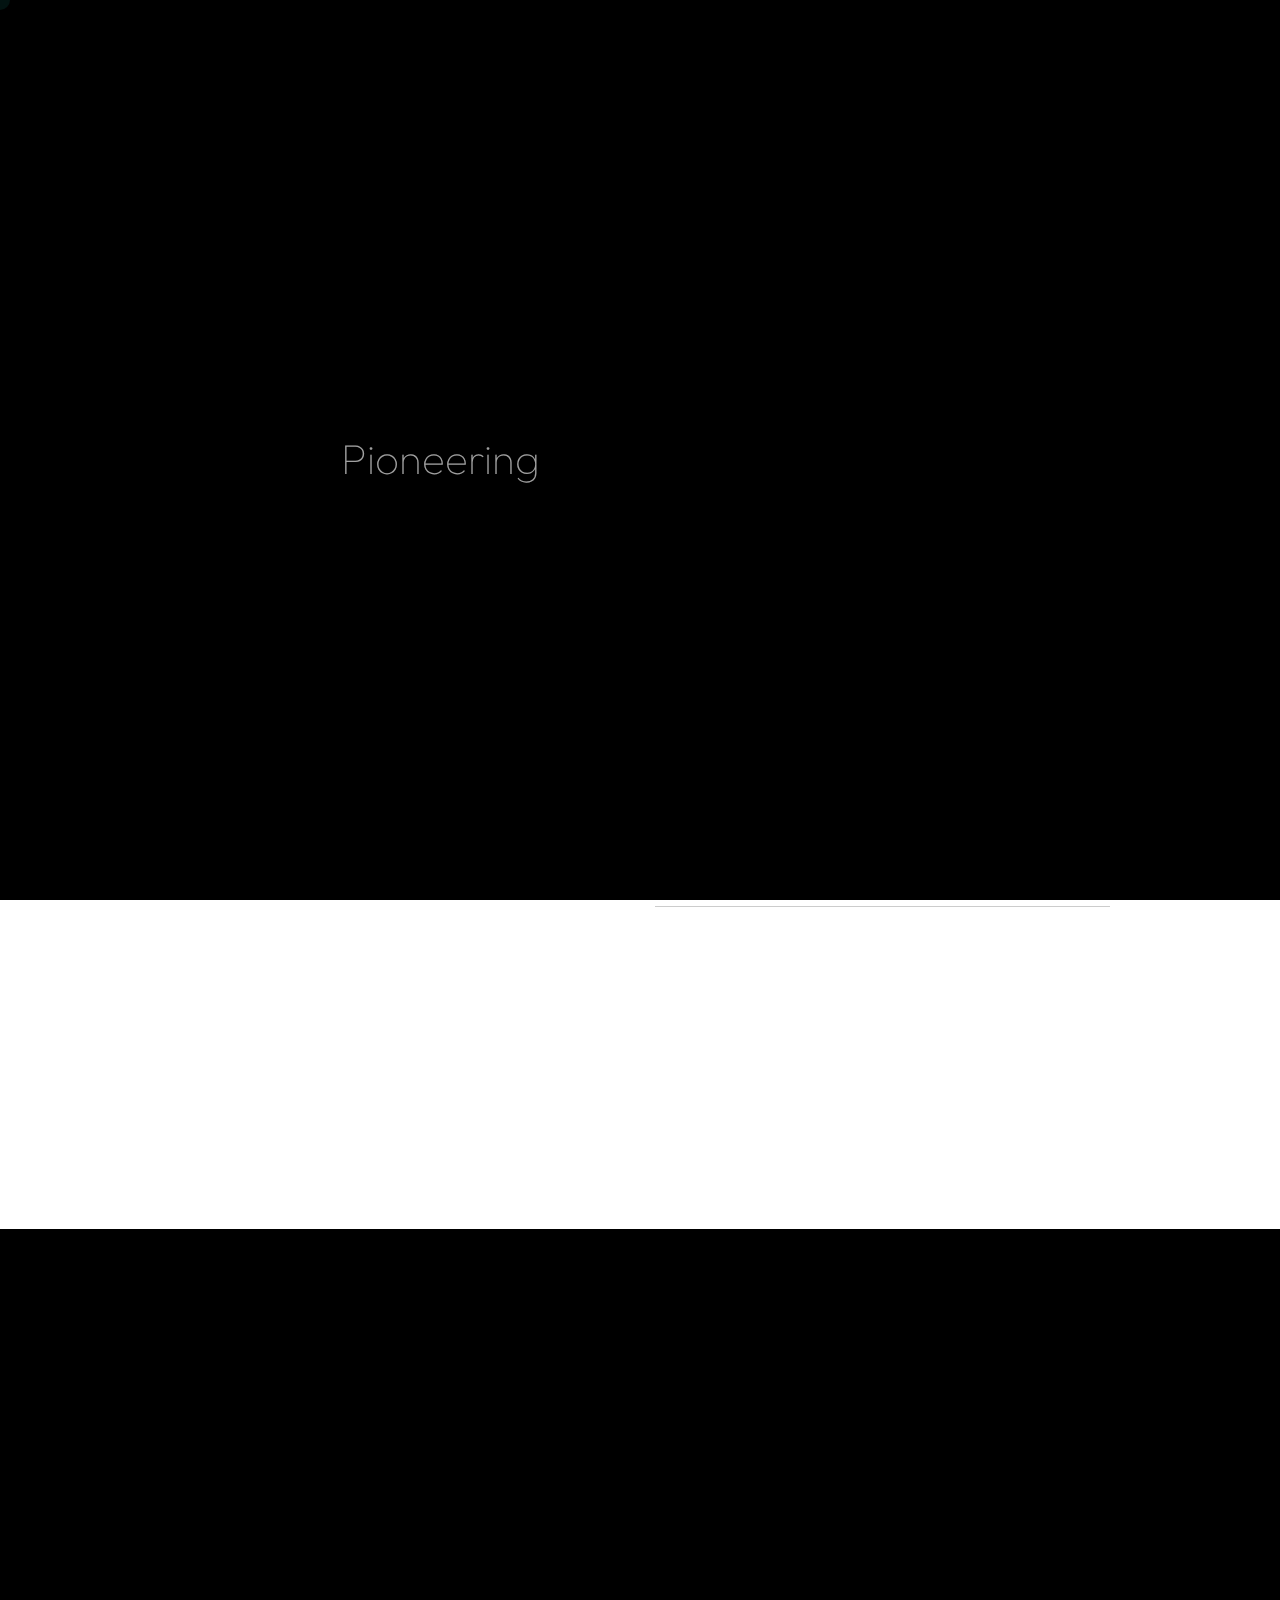
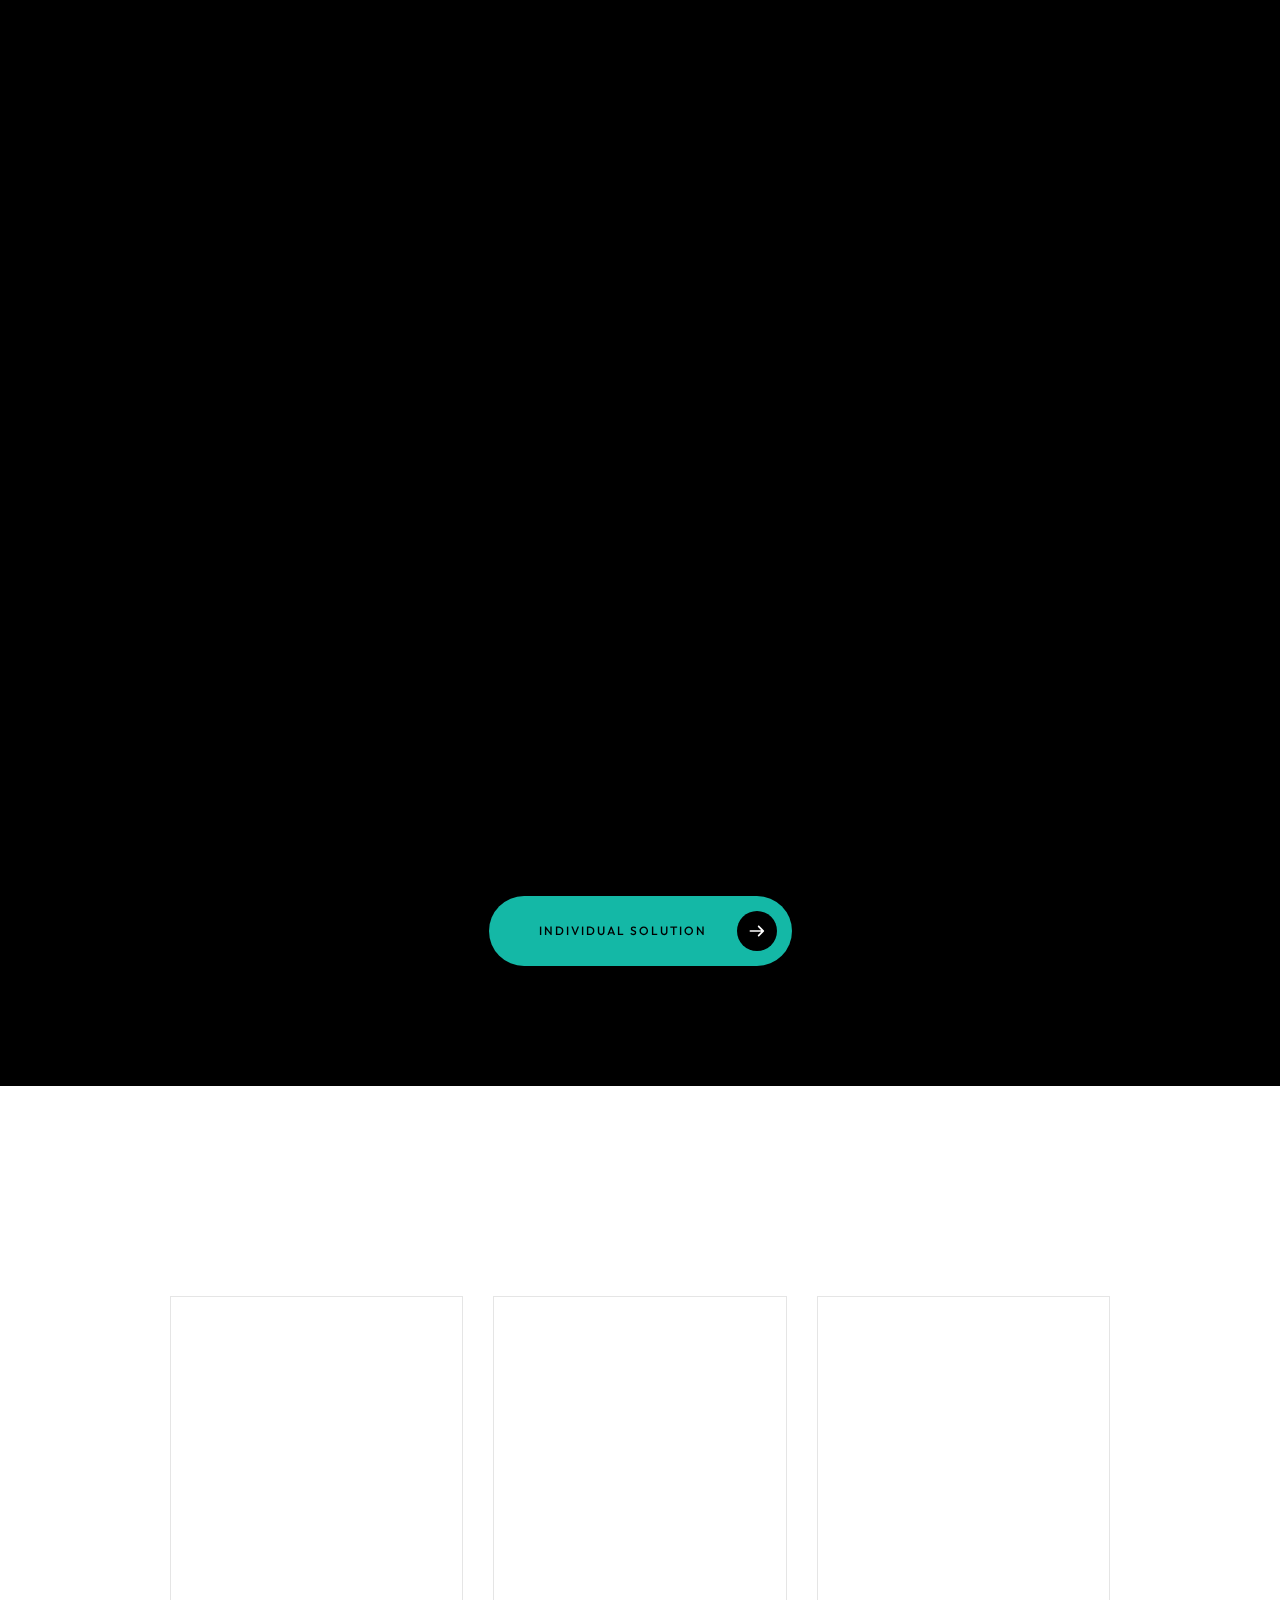
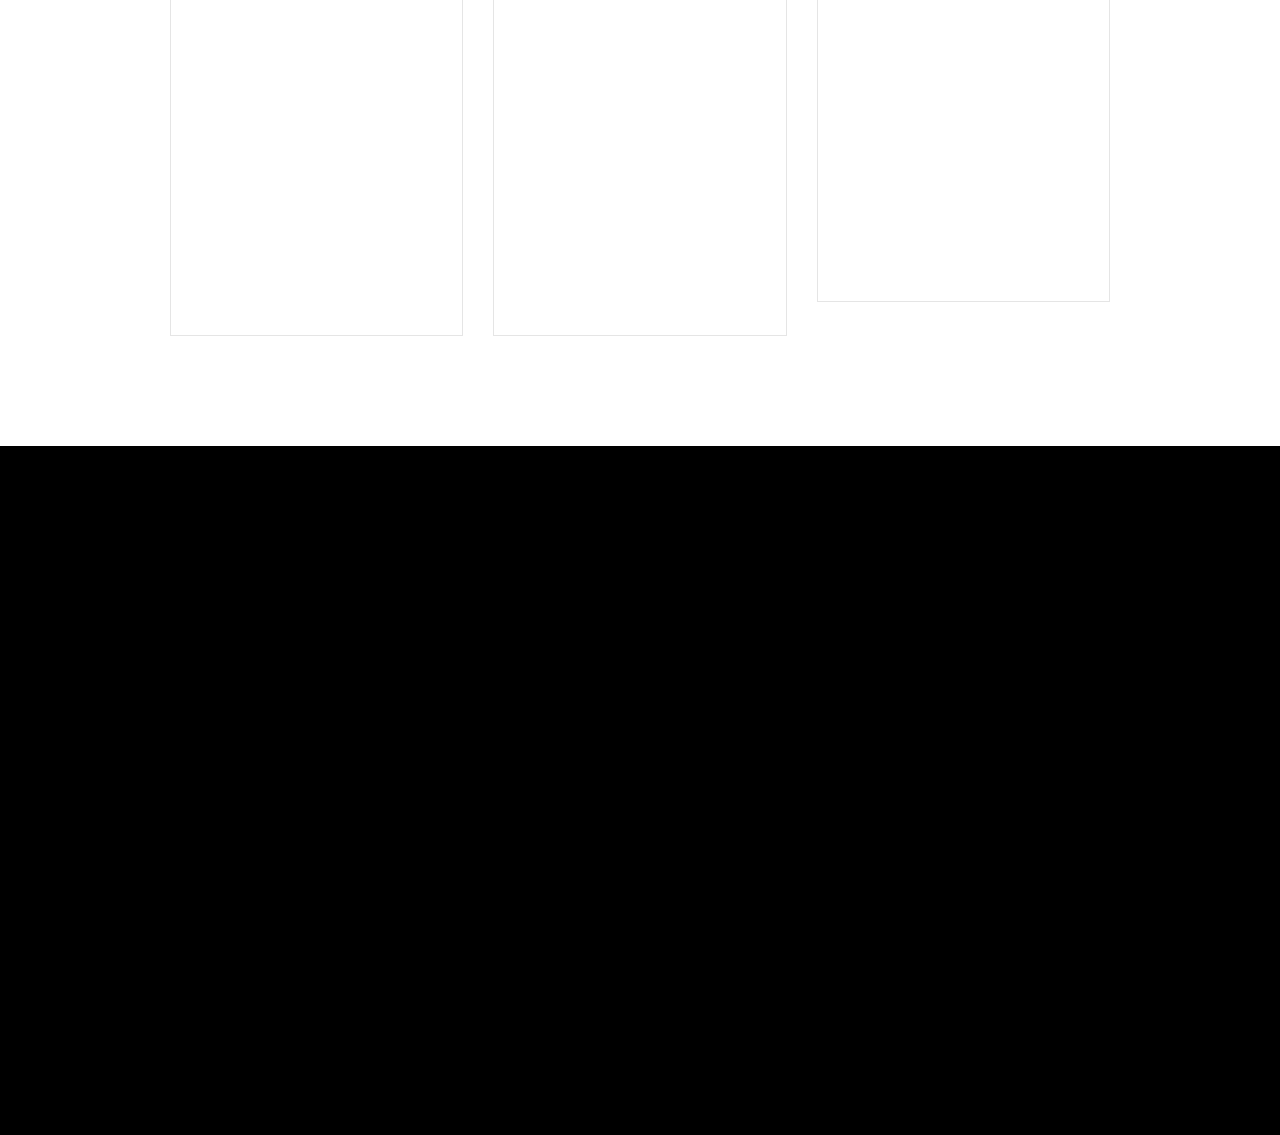
<file: service.html>
<!DOCTYPE html>
<html lang="zxx">

<head>

    <meta charset="UTF-8">
    <meta name="viewport" content="width=device-width, initial-scale=1.0">
    <meta http-equiv="X-UA-Compatible" content="ie=edge">

    <!-- bootstrap grid css -->
    <link rel="stylesheet" href="css/plugins/bootstrap-grid.css">
    <!-- font awesome css -->
    <link rel="stylesheet" href="css/plugins/font-awesome.min.css">
    <!-- swiper css -->
    <link rel="stylesheet" href="css/plugins/swiper.min.css">
    <!-- fancybox css -->
    <link rel="stylesheet" href="css/plugins/fancybox.min.css">
    <!-- ashley scss -->
    <link rel="stylesheet" href="css/style.css">
    <!-- page name -->
    <title>Innova8ify</title>

</head>

<body>

    <!-- wrapper -->
    <div class="mil-wrapper" id="top">

        <!-- cursor -->
        <div class="mil-ball">
            <span class="mil-icon-1">
                <svg viewBox="0 0 128 128">
                    <path d="M106.1,41.9c-1.2-1.2-3.1-1.2-4.2,0c-1.2,1.2-1.2,3.1,0,4.2L116.8,61H11.2l14.9-14.9c1.2-1.2,1.2-3.1,0-4.2	c-1.2-1.2-3.1-1.2-4.2,0l-20,20c-1.2,1.2-1.2,3.1,0,4.2l20,20c0.6,0.6,1.4,0.9,2.1,0.9s1.5-0.3,2.1-0.9c1.2-1.2,1.2-3.1,0-4.2	L11.2,67h105.5l-14.9,14.9c-1.2,1.2-1.2,3.1,0,4.2c0.6,0.6,1.4,0.9,2.1,0.9s1.5-0.3,2.1-0.9l20-20c1.2-1.2,1.2-3.1,0-4.2L106.1,41.9	z" />
                </svg>
            </span>
            <div class="mil-more-text">More</div>
            <div class="mil-choose-text">Сhoose</div>
        </div>
        <!-- cursor end -->

        <!-- preloader -->
        <div class="mil-preloader">
            <div class="mil-preloader-animation">
                <div class="mil-pos-abs mil-animation-1">
                    <p class="mil-h3 mil-muted mil-thin">Pioneering</p>
                    <p class="mil-h3 mil-muted">Creative</p>
                    <p class="mil-h3 mil-muted mil-thin">Excellence</p>
                </div>
                <div class="mil-pos-abs mil-animation-2">
                    <div class="mil-reveal-frame">
                        <p class="mil-reveal-box"></p>
                        <p class="mil-h3 mil-muted mil-thin">innova8ify.com</p>
                    </div>
                </div>
            </div>
        </div>
        <!-- preloader end -->

        <!-- scrollbar progress -->
        <div class="mil-progress-track">
            <div class="mil-progress"></div>
        </div>
        <!-- scrollbar progress end -->

        <!-- menu -->
        <div class="mil-menu-frame">
            <!-- frame clone -->
            <div class="mil-frame-top">
                <a href="index.html" class="mil-logo">Innova8ify</a>
                <div class="mil-menu-btn">
                    <span></span>
                </div>
            </div>
            <!-- frame clone end -->
            <div class="container">
                <div class="mil-menu-content">
                    <div class="row">
                        <div class="col-xl-5">

                            <nav class="mil-main-menu" id="swupMenu">
                                <ul>
                                    <li class="mil-has-children">
                                        <a href="index.html">Homepage</a>
                                    </li>
                                    <li class="mil-has-children">
                                        <a href="portfolio.html">Portfolio</a>
                                    </li>
                                    <li class="mil-has-children">
                                        <a href="services.html">Services</a>
                                    </li>
                                    <li class="mil-has-children mil-active">
                                        <a href="contact.html">Contact</a>
                                    </li>
                                    <li class="mil-has-children">
                                        <a href="#.">Other pages</a>
                                        <ul>
                                            <li><a href="team.html">Team</a></li>
                                            <li><a href="404.html">404</a></li>
                                        </ul>
                                    </li>
                                </ul>
                            </nav>

                        </div>
                        <div class="col-xl-7">

                            <div class="mil-menu-right-frame">
                                <div class="mil-animation-in">
                                    <div class="mil-animation-frame">
                                        <div class="mil-animation mil-position-1 mil-scale" data-value-1="2" data-value-2="2"></div>
                                    </div>
                                </div>
                                <div class="mil-menu-right">
                                    <div class="row">
                                        <div class="col-lg-8 mil-mb-60">

                                            <h6 class="mil-muted mil-mb-30">Projects</h6>

                                            <ul class="mil-menu-list">
                                                <li><a href="project-1.html" class="mil-light-soft">Interior design studio</a></li>
                                                <li><a href="project-2.html" class="mil-light-soft">Home Security Camera</a></li>
                                                <li><a href="project-3.html" class="mil-light-soft">Kemia Honest Skincare</a></li>
                                                <li><a href="project-4.html" class="mil-light-soft">Cascade of Lava</a></li>
                                                <li><a href="project-5.html" class="mil-light-soft">Air Pro by Molekule</a></li>
                                                <li><a href="project-6.html" class="mil-light-soft">Tony's Chocolonely</a></li>
                                            </ul>

                                        </div>
                                        <div class="col-lg-4 mil-mb-60">

                                            <h6 class="mil-muted mil-mb-30">Useful links</h6>

                                            <ul class="mil-menu-list">
                                                <li><a href="#." class="mil-light-soft">Privacy Policy</a></li>
                                                <li><a href="#." class="mil-light-soft">Terms and conditions</a></li>
                                                <li><a href="#." class="mil-light-soft">Cookie Policy</a></li>
                                                <li><a href="#." class="mil-light-soft">Careers</a></li>
                                            </ul>

                                        </div>
                                    </div>
                                    <div class="mil-divider mil-mb-60"></div>
                                    <div class="row justify-content-between">

                                        <div class="col-lg-4 mil-mb-60">

                                            <h6 class="mil-muted mil-mb-30">Canada</h6>

                                            <p class="mil-light-soft mil-up">71 South Los Carneros Road, California <span class="mil-no-wrap">+51 174 705 812</span></p>

                                        </div>
                                        <div class="col-lg-4 mil-mb-60">

                                            <h6 class="mil-muted mil-mb-30">Germany</h6>

                                            <p class="mil-light-soft">Leehove 40, 2678 MC De Lier, Netherlands <span class="mil-no-wrap">+31 174 705 811</span></p>

                                        </div>
                                    </div>
                                </div>
                            </div>

                        </div>
                    </div>
                </div>
            </div>
        </div>
        <!-- menu -->

        <!-- curtain -->
        <div class="mil-curtain"></div>
        <!-- curtain end -->

        <!-- frame -->
        <div class="mil-frame">
            <div class="mil-frame-top">
                <a href="index.html" class="mil-logo">Innova8ify</a>
                <div class="mil-menu-btn">
                    <span></span>
                </div>
            </div>
            <div class="mil-frame-bottom">
                <div class="mil-current-page"></div>
                <div class="mil-back-to-top">
                    <a href="#top" class="mil-link mil-dark mil-arrow-place">
                        <span>Back to top</span>
                    </a>
                </div>
            </div>
        </div>
        <!-- frame end -->

        <!-- content -->
        <div class="mil-content">
            <div id="swupMain" class="mil-main-transition">

                <!-- banner -->
                <div class="mil-inner-banner">
                    <div class="mil-animation-frame">
                        <div class="mil-animation mil-position-4 mil-dark mil-scale" data-value-1="6" data-value-2="1.4"></div>
                    </div>
                    <div class="mil-banner-content mil-up">
                        <div class="container">
                            <ul class="mil-breadcrumbs mil-mb-60">
                                <li><a href="index.html">Homepage</a></li>
                                <li><a href="services.html">Services</a></li>
                                <li><a href="service.html">Service</a></li>
                            </ul>
                            <h1 class="mil-mb-60">Website <span class="mil-thin">Design</span><br> and <span class="mil-thin">Development</span></h1>
                            <a href="#service" class="mil-link mil-dark mil-arrow-place mil-down-arrow">
                                <span>About service</span>
                            </a>
                        </div>
                    </div>
                </div>
                <!-- banner end -->

                <!-- service -->
                <section id="service">
                    <div class="container mil-p-120-90">
                        <div class="row justify-content-between">
                            <div class="col-lg-4 mil-relative mil-mb-90">

                                <h4 class="mil-up mil-mb-30">Your <span class="mil-thin">Approach</span> <br>and <span class="mil-thin">Work Specifics</span></h4>
                                <p class="mil-up mil-mb-30">At our agency, we have a unique approach to web design and development. We believe in creating websites that not only look great but also perform well in terms of user experience, functionality, and search engine optimization.</p>
                                <div class="mil-up">
                                    <a href="portfolio.html" class="mil-link mil-dark mil-arrow-place">
                                        <span>View works</span>
                                    </a>
                                </div>

                            </div>
                            <div class="col-lg-6">

                                <div class="mil-accordion-group mil-up">
                                    <div class="mil-accordion-menu">

                                        <p class="mil-accordion-head">UX Audits</p>

                                        <div class="mil-symbol mil-h3">
                                            <div class="mil-plus">+</div>
                                            <div class="mil-minus">-</div>
                                        </div>

                                    </div>
                                    <div class="mil-accordion-content">
                                        <p class="mil-mb-30">A UX audit is a service that evaluates the user experience (UX) of a website. It involves analyzing the website's design, functionality, and content to identify areas of improvement that can enhance the user's overall experience.</p>

                                        <p class="mil-mb-30">During a UX audit, a team of UX experts will conduct a thorough review of the website and provide a comprehensive report that outlines specific recommendations for improving the website's usability, accessibility, and overall user experience.</p>

                                        <p class="mil-mb-30">The audit may cover various aspects of the website, such as navigation, layout, visual design, content structure, and mobile responsiveness. The goal is to identify any pain points or obstacles that users may encounter while browsing the website and provide actionable recommendations to improve their experience.</p>

                                        <p class="mil-mb-30">In summary, a UX audit can help website owners identify areas of improvement that can enhance their website's user experience and increase user engagement and satisfaction.</p>
                                    </div>
                                </div>

                                <div class="mil-accordion-group mil-up">
                                    <div class="mil-accordion-menu">

                                        <p class="mil-accordion-head">Design thinking</p>

                                        <div class="mil-symbol mil-h3">
                                            <div class="mil-plus">+</div>
                                            <div class="mil-minus">-</div>
                                        </div>

                                    </div>
                                    <div class="mil-accordion-content">
                                        <p class="mil-mb-30">Design thinking is a problem-solving approach that emphasizes empathy, creativity, and collaboration. It involves understanding the needs and perspectives of users, identifying and defining the problem, generating multiple possible solutions, prototyping and testing those solutions, and iterating based on feedback.</p>
                                        <p class="mil-mb-30">Design thinking encourages a human-centered approach to innovation and is often used in fields such as product design, user experience (UX) design, and business strategy to create user-centric and innovative solutions. It promotes a mindset that embraces experimentation, iteration, and continuous learning throughout the design process.</p>
                                    </div>
                                </div>

                                <div class="mil-accordion-group mil-up">
                                    <div class="mil-accordion-menu">

                                        <p class="mil-accordion-head">wireframing</p>

                                        <div class="mil-symbol mil-h3">
                                            <div class="mil-plus">+</div>
                                            <div class="mil-minus">-</div>
                                        </div>

                                    </div>
                                    <div class="mil-accordion-content">
                                        <p class="mil-mb-30">Wireframing is a vital step in web design where a visual representation of a website's structure is created. It focuses on layout and user experience, using basic shapes and lines to outline elements like headers, menus, and content sections. Wireframes establish the website's architecture and functionality, facilitating communication between designers, developers, and clients. They serve as a blueprint for user-friendly websites, setting the foundation for design and development.</p>
                                    </div>
                                </div>

                                <div class="mil-accordion-group mil-up">
                                    <div class="mil-accordion-menu">

                                        <p class="mil-accordion-head">Aesthetics</p>

                                        <div class="mil-symbol mil-h3">
                                            <div class="mil-plus">+</div>
                                            <div class="mil-minus">-</div>
                                        </div>

                                    </div>
                                    <div class="mil-accordion-content">
                                        <p class="mil-mb-30">Aesthetics in web design focus on the visual appeal of a website, incorporating elements like colors, typography, images, and layout. It aims to create an engaging and visually pleasing user experience that reflects the brand identity and purpose of the website. A well-designed aesthetic balances visual appeal with functionality, leaving a lasting impression on users.</p>
                                    </div>
                                </div>

                                <div class="mil-accordion-group mil-up">
                                    <div class="mil-accordion-menu">

                                        <p class="mil-accordion-head">Methodologies</p>

                                        <div class="mil-symbol mil-h3">
                                            <div class="mil-plus">+</div>
                                            <div class="mil-minus">-</div>
                                        </div>

                                    </div>
                                    <div class="mil-accordion-content">
                                        <p class="mil-mb-30">Libero quam alias tempora facilis necessitatibus quis officiis voluptatem architecto harum exercitationem quidem illum eligendi. Veniam non vitae, nemo dolor tempora, necessitatibus enim sapiente quam voluptas architecto minima omnis sequi aperiam aliquam vel quo reprehenderit, tempore tenetur. Architecto dolorem assumenda voluptas, odio nemo vero illo praesentium pariatur, ut perspiciatis, est itaque minus ratione vitae laboriosam molestiae.</p>
                                    </div>
                                </div>

                            </div>
                        </div>
                    </div>
                </section>
                <!-- service end -->

                <!-- prices -->
                <section class="mil-dark-bg">
                    <div class="mi-invert-fix">
                        <div class="container mil-p-120-120">
                            <div class="mil-center">
                                <h2 class="mil-muted mil-up mil-mb-30">Reasonable <span class="mil-thin">prices</span> <br>for innovative <span class="mil-thin">solutions</span></h2>
                                <p class="mil-light-soft mil-up mil-mb-120">At our agency, we have a unique approach to web design and development. <br>We believe in creating in terms of user experience, functionality.</p>
                            </div>

                            <a href="contact.html" class="mil-price-card mil-choose mil-accent-cursor mil-up">
                                <div class="row align-items-center">
                                    <div class="col-lg-2">
                                        <div class="mil-price-number mil-mb-30"><span class="mil-muted mil-thin">$</span><span class="mil-accent">19</span></div>
                                    </div>
                                    <div class="col-lg-4">
                                        <h5 class="mil-muted mil-mb-30">Tailored Designs for<br> Every Budget</h5>
                                    </div>
                                    <div class="col-lg-4">
                                        <p class="mil-light-soft mil-mb-30">Tomlo commodi, mollitia atque betae esse itaque a, voluptatibus, suscipit beatae officiis omnis.</p>
                                    </div>
                                    <div class="col-lg-2">
                                        <div class="mil-adaptive-right mil-mb-30">
                                            <div class="mil-button mil-icon-button-sm mil-arrow-place"></div>
                                        </div>
                                    </div>
                                </div>
                            </a>
                            <a href="contact.html" class="mil-price-card mil-choose mil-accent-cursor mil-up">
                                <div class="row align-items-center">
                                    <div class="col-lg-2">
                                        <div class="mil-price-number mil-mb-30"><span class="mil-muted mil-thin">$</span><span class="mil-accent">29</span></div>
                                    </div>
                                    <div class="col-lg-4">
                                        <h5 class="mil-muted mil-mb-30">Inspiring and Customized <br> Design Solutions</h5>
                                    </div>
                                    <div class="col-lg-4">
                                        <p class="mil-light-soft mil-mb-30">Tomlo commodi, mollitia atque betae esse itaque a, voluptatibus, suscipit beatae officiis omnis.</p>
                                    </div>
                                    <div class="col-lg-2">
                                        <div class="mil-adaptive-right mil-mb-30">
                                            <div class="mil-button mil-icon-button-sm mil-arrow-place"></div>
                                        </div>
                                    </div>
                                </div>
                            </a>
                            <a href="contact.html" class="mil-price-card mil-choose mil-accent-cursor mil-up">
                                <div class="row align-items-center">
                                    <div class="col-lg-2">
                                        <div class="mil-price-number mil-mb-30"><span class="mil-muted mil-thin">$</span><span class="mil-accent">49</span></div>
                                    </div>
                                    <div class="col-lg-4">
                                        <h5 class="mil-muted mil-mb-30">Unleashing the Beauty of Space <br> with Unique Designs</h5>
                                    </div>
                                    <div class="col-lg-4">
                                        <p class="mil-light-soft mil-mb-30">Tomlo commodi, mollitia atque betae esse itaque a, voluptatibus, suscipit beatae officiis omnis.</p>
                                    </div>
                                    <div class="col-lg-2">
                                        <div class="mil-adaptive-right mil-mb-30">
                                            <div class="mil-button mil-icon-button-sm mil-arrow-place"></div>
                                        </div>
                                    </div>
                                </div>
                            </a>
                            <a href="contact.html" class="mil-price-card mil-choose mil-accent-cursor mil-up mil-mb-60">
                                <div class="row align-items-center">
                                    <div class="col-lg-2">
                                        <div class="mil-price-number mil-mb-30"><span class="mil-muted mil-thin">$</span><span class="mil-accent">199</span></div>
                                    </div>
                                    <div class="col-lg-4">
                                        <h5 class="mil-muted mil-mb-30">Exquisite Design Concepts <br> for Discerning Clients</h5>
                                    </div>
                                    <div class="col-lg-4">
                                        <p class="mil-light-soft mil-mb-30">Tomlo commodi, mollitia atque betae esse itaque a, voluptatibus, suscipit beatae officiis omnis.</p>
                                    </div>
                                    <div class="col-lg-2">
                                        <div class="mil-adaptive-right mil-mb-30">
                                            <div class="mil-button mil-icon-button-sm mil-arrow-place"></div>
                                        </div>
                                    </div>
                                </div>
                            </a>

                            <div class="mil-center">
                                <a href="contact.html" class="mil-button  mil-arrow-place">
                                    <span>individual solution</span>
                                </a>
                            </div>

                        </div>
                    </div>
                </section>
                <!-- prices end -->

                <!-- other services -->
                <section>
                    <div class="container mil-p-120-90">
                        <div class="row align-items-center mil-mb-30">
                            <div class="col-lg-6 mil-mb-30">
                                <h3 class="mil-up">Other services</h3>
                            </div>
                            <div class="col-lg-6 mil-mb-30">
                                <div class="mil-adaptive-right mil-up">
                                    <a href="services.html" class="mil-link mil-dark mil-arrow-place">
                                        <span>View all</span>
                                    </a>
                                </div>
                            </div>
                        </div>
                        <div class="row">
                            <div class="col-lg-4">

                                <a href="service.html" class="mil-service-card-lg mil-other-card mil-more mil-mb-30">
                                    <h4 class="mil-up mil-mb-30">Branding and <br>Identity Design</h4>
                                    <p class="mil-descr mil-up mil-mb-30">Our creative agency is a team of professionals focused on helping your brand grow.</p>
                                    <ul class="mil-service-list mil-dark mil-mb-30">
                                        <li class="mil-up">UX Audits</li>
                                        <li class="mil-up">Design thinking</li>
                                        <li class="mil-up">Methodologies</li>
                                        <li class="mil-up">Wireframing</li>
                                    </ul>
                                    <div class="mil-link mil-dark mil-arrow-place mil-up">
                                        <span>Read more</span>
                                    </div>
                                </a>

                            </div>
                            <div class="col-lg-4">

                                <a href="service.html" class="mil-service-card-lg mil-other-card mil-more mil-mb-30">
                                    <h4 class="mil-up mil-mb-30">Advertising <br>and Marketing</h4>
                                    <p class="mil-descr mil-up mil-mb-30">Our creative agency is a team of professionals focused on helping your brand grow.</p>
                                    <ul class="mil-service-list mil-dark mil-mb-30">
                                        <li class="mil-up">UX Audits</li>
                                        <li class="mil-up">Design thinking</li>
                                        <li class="mil-up">Methodologies</li>
                                        <li class="mil-up">Wireframing</li>
                                    </ul>
                                    <div class="mil-link mil-dark mil-arrow-place mil-up">
                                        <span>Read more</span>
                                    </div>
                                </a>

                            </div>
                            <div class="col-lg-4">

                                <a href="service.html" class="mil-service-card-lg mil-other-card mil-more mil-mb-30">
                                    <h4 class="mil-up mil-mb-30">Creative <br>Consulting</h4>
                                    <p class="mil-descr mil-up mil-mb-30">Our creative agency is a team of professionals focused on helping your brand grow.</p>
                                    <ul class="mil-service-list mil-dark mil-mb-30">
                                        <li class="mil-up">UX Audits</li>
                                        <li class="mil-up">Design thinking</li>
                                        <li class="mil-up">Methodologies</li>
                                        <li class="mil-up">Wireframing</li>
                                    </ul>
                                    <div class="mil-link mil-dark mil-arrow-place mil-up">
                                        <span>Read more</span>
                                    </div>
                                </a>

                            </div>
                        </div>
                    </div>
                </section>
                <!-- other services end -->

                <!-- footer -->
                <footer class="mil-dark-bg">
                    <div class="mi-invert-fix">
                        <div class="container mil-p-120-60">
                            <div class="row justify-content-between">
                                <div class="col-md-4 col-lg-4 mil-mb-60">

                                    <div class="mil-muted mil-logo mil-up mil-mb-30">Innova8ify</div>
                                </div>
                                <div class="col-md-7 col-lg-6">
                                    <div class="row justify-content-end">
                                        <div class="col-md-6 col-lg-7">

                                            <nav class="mil-footer-menu mil-mb-60">
                                                <ul>
                                                    <li class="mil-up mil-active">
                                                        <a href="index.html" data-no-swup>HomePage</a>
                                                    </li>
                                                    <li class="mil-up">
                                                        <a href="portfolio.html" data-no-swup>Portfolio</a>
                                                    </li>
                                                    <li class="mil-up">
                                                        <a href="services.html" data-no-swup>Services</a>
                                                    </li>
                                                    <li class="mil-up">
                                                        <a href="contact.html" data-no-swup>Contact</a>
                                                    </li>
                                                </ul>
                                            </nav>

                                        </div>
                                        <div class="col-md-6 col-lg-5">

                                            <ul class="mil-menu-list mil-up mil-mb-60">
                                                <li><a href="#." data-no-swup class="mil-light-soft">Privacy Policy</a></li>
                                                <li><a href="#." data-no-swup class="mil-light-soft">Terms and conditions</a></li>
                                                <li><a href="#." data-no-swup class="mil-light-soft">Cookie Policy</a></li>
                                                <li><a href="#." data-no-swup class="mil-light-soft">Careers</a></li>
                                            </ul>

                                        </div>
                                    </div>
                                </div>
                            </div>

                            <div class="row justify-content-between flex-sm-row-reverse">
                                <div class="col-md-7 col-lg-6">

                                    <div class="row justify-content-end">

                                        <div class="col-md-6 col-lg-5 mil-mb-60">

                                            <h6 class="mil-muted mil-up mil-mb-30">America</h6>

                                            <p class="mil-light-soft mil-up">S Livermore AveLivermore, CA 94550, USA<span class="mil-no-wrap">+1(925)392-7958</span></p>

                                        </div>
                                    </div>

                                </div>
                                <div class="col-md-4 col-lg-6 mil-mb-60">
                                    <div class="mil-vert-between">
                                        <div class="mil-mb-30">
                                            <ul class="mil-social-icons mil-up">
                                                <li><a href="https:www.facebook.com/profile.php?id=61565507580638&mibextid=ZbWKwL" data-no-swup target="_blank" class="social-icon"> <i class="fab fa-facebook-f"></i></a></li>
                                                <li><a href="https://www.linkedin.com/company/innova8ify" data-no-swup target="_blank" class="social-icon"> <i class="fab fa-linkedin-in"></i></a></li>
                                                <li><a href="https:www.instagram.com/innova8ify?igsh=MWNuZGVpYzlxb3MyaQ==" data-no-swup target="_blank" class="social-icon"> <i class="fab fa-instagram"></i></a></li>
                                                <li><a href="mailto:innova8ify@gmail.com" data-no-swup target="_blank" class="social-icon"> <i class="fab fa-google"></i></a></li>
                                            </ul>
                                        </div>
                                        <p class="mil-light-soft mil-up">© Copyright 2024 - Innova8ify. All Rights Reserved.</p>
                                    </div>

                                </div>
                            </div>
                        </div>
                    </div>
                </footer>
                <!-- footer end -->

                <!-- hidden elements -->
                <div class="mil-hidden-elements">
                    <div class="mil-dodecahedron">
                        <div class="mil-pentagon">
                            <div></div>
                            <div></div>
                            <div></div>
                            <div></div>
                            <div></div>
                        </div>
                        <div class="mil-pentagon">
                            <div></div>
                            <div></div>
                            <div></div>
                            <div></div>
                            <div></div>
                        </div>
                        <div class="mil-pentagon">
                            <div></div>
                            <div></div>
                            <div></div>
                            <div></div>
                            <div></div>
                        </div>
                        <div class="mil-pentagon">
                            <div></div>
                            <div></div>
                            <div></div>
                            <div></div>
                            <div></div>
                        </div>
                        <div class="mil-pentagon">
                            <div></div>
                            <div></div>
                            <div></div>
                            <div></div>
                            <div></div>
                        </div>
                        <div class="mil-pentagon">
                            <div></div>
                            <div></div>
                            <div></div>
                            <div></div>
                            <div></div>
                        </div>
                        <div class="mil-pentagon">
                            <div></div>
                            <div></div>
                            <div></div>
                            <div></div>
                            <div></div>
                        </div>
                        <div class="mil-pentagon">
                            <div></div>
                            <div></div>
                            <div></div>
                            <div></div>
                            <div></div>
                        </div>
                        <div class="mil-pentagon">
                            <div></div>
                            <div></div>
                            <div></div>
                            <div></div>
                            <div></div>
                        </div>
                        <div class="mil-pentagon">
                            <div></div>
                            <div></div>
                            <div></div>
                            <div></div>
                            <div></div>
                        </div>
                        <div class="mil-pentagon">
                            <div></div>
                            <div></div>
                            <div></div>
                            <div></div>
                            <div></div>
                        </div>
                        <div class="mil-pentagon">
                            <div></div>
                            <div></div>
                            <div></div>
                            <div></div>
                            <div></div>
                        </div>
                    </div>

                    <svg xmlns="http://www.w3.org/2000/svg" viewBox="0 0 24 24" class="mil-arrow">
                        <path d="M 14 5.3417969 C 13.744125 5.3417969 13.487969 5.4412187 13.292969 5.6367188 L 13.207031 5.7226562 C 12.816031 6.1136563 12.816031 6.7467188 13.207031 7.1367188 L 17.070312 11 L 4 11 C 3.448 11 3 11.448 3 12 C 3 12.552 3.448 13 4 13 L 17.070312 13 L 13.207031 16.863281 C 12.816031 17.254281 12.816031 17.887344 13.207031 18.277344 L 13.292969 18.363281 C 13.683969 18.754281 14.317031 18.754281 14.707031 18.363281 L 20.363281 12.707031 C 20.754281 12.316031 20.754281 11.682969 20.363281 11.292969 L 14.707031 5.6367188 C 14.511531 5.4412187 14.255875 5.3417969 14 5.3417969 z" />
                    </svg>

                    <svg width="250" viewBox="0 0 300 1404" fill="none" xmlns="http://www.w3.org/2000/svg" class="mil-lines">
                        <path fill-rule="evenodd" clip-rule="evenodd" d="M1 892L1 941H299V892C299 809.71 232.29 743 150 743C67.7096 743 1 809.71 1 892ZM0 942H300V892C300 809.157 232.843 742 150 742C67.1573 742 0 809.157 0 892L0 942Z" class="mil-move" />
                        <path fill-rule="evenodd" clip-rule="evenodd" d="M299 146V97L1 97V146C1 228.29 67.7096 295 150 295C232.29 295 299 228.29 299 146ZM300 96L0 96V146C0 228.843 67.1573 296 150 296C232.843 296 300 228.843 300 146V96Z" class="mil-move" />
                        <path fill-rule="evenodd" clip-rule="evenodd" d="M299 1H1V1403H299V1ZM0 0V1404H300V0H0Z" />
                        <path fill-rule="evenodd" clip-rule="evenodd" d="M150 -4.37115e-08L150 1404L149 1404L149 0L150 -4.37115e-08Z" />
                        <path fill-rule="evenodd" clip-rule="evenodd" d="M150 1324C232.29 1324 299 1257.29 299 1175C299 1092.71 232.29 1026 150 1026C67.7096 1026 1 1092.71 1 1175C1 1257.29 67.7096 1324 150 1324ZM150 1325C232.843 1325 300 1257.84 300 1175C300 1092.16 232.843 1025 150 1025C67.1573 1025 0 1092.16 0 1175C0 1257.84 67.1573 1325 150 1325Z" class="mil-move" />
                        <path fill-rule="evenodd" clip-rule="evenodd" d="M300 1175H0V1174H300V1175Z" class="mil-move" />
                        <path fill-rule="evenodd" clip-rule="evenodd" d="M150 678C232.29 678 299 611.29 299 529C299 446.71 232.29 380 150 380C67.7096 380 1 446.71 1 529C1 611.29 67.7096 678 150 678ZM150 679C232.843 679 300 611.843 300 529C300 446.157 232.843 379 150 379C67.1573 379 0 446.157 0 529C0 611.843 67.1573 679 150 679Z" class="mil-move" />
                        <path fill-rule="evenodd" clip-rule="evenodd" d="M299 380H1V678H299V380ZM0 379V679H300V379H0Z" class="mil-move" />
                    </svg>
                </div>
                <!-- hidden elements end -->

            </div>
        </div>
        <!-- content -->
    </div>
    <!-- wrapper end -->

    <!-- jQuery js -->
    <script src="js/plugins/jquery.min.js"></script>
    <!-- swup js -->
    <script src="js/plugins/swup.min.js"></script>
    <!-- swiper js -->
    <script src="js/plugins/swiper.min.js"></script>
    <!-- fancybox js -->
    <script src="js/plugins/fancybox.min.js"></script>
    <!-- gsap js -->
    <script src="js/plugins/gsap.min.js"></script>
    <!-- scroll smoother -->
    <script src="js/plugins/smooth-scroll.js"></script>
    <!-- scroll trigger js -->
    <script src="js/plugins/ScrollTrigger.min.js"></script>
    <!-- scroll to js -->
    <script src="js/plugins/ScrollTo.min.js"></script>
    <!-- ashley js -->
    <script src="js/main.js"></script>

</body>

</html>
</file>
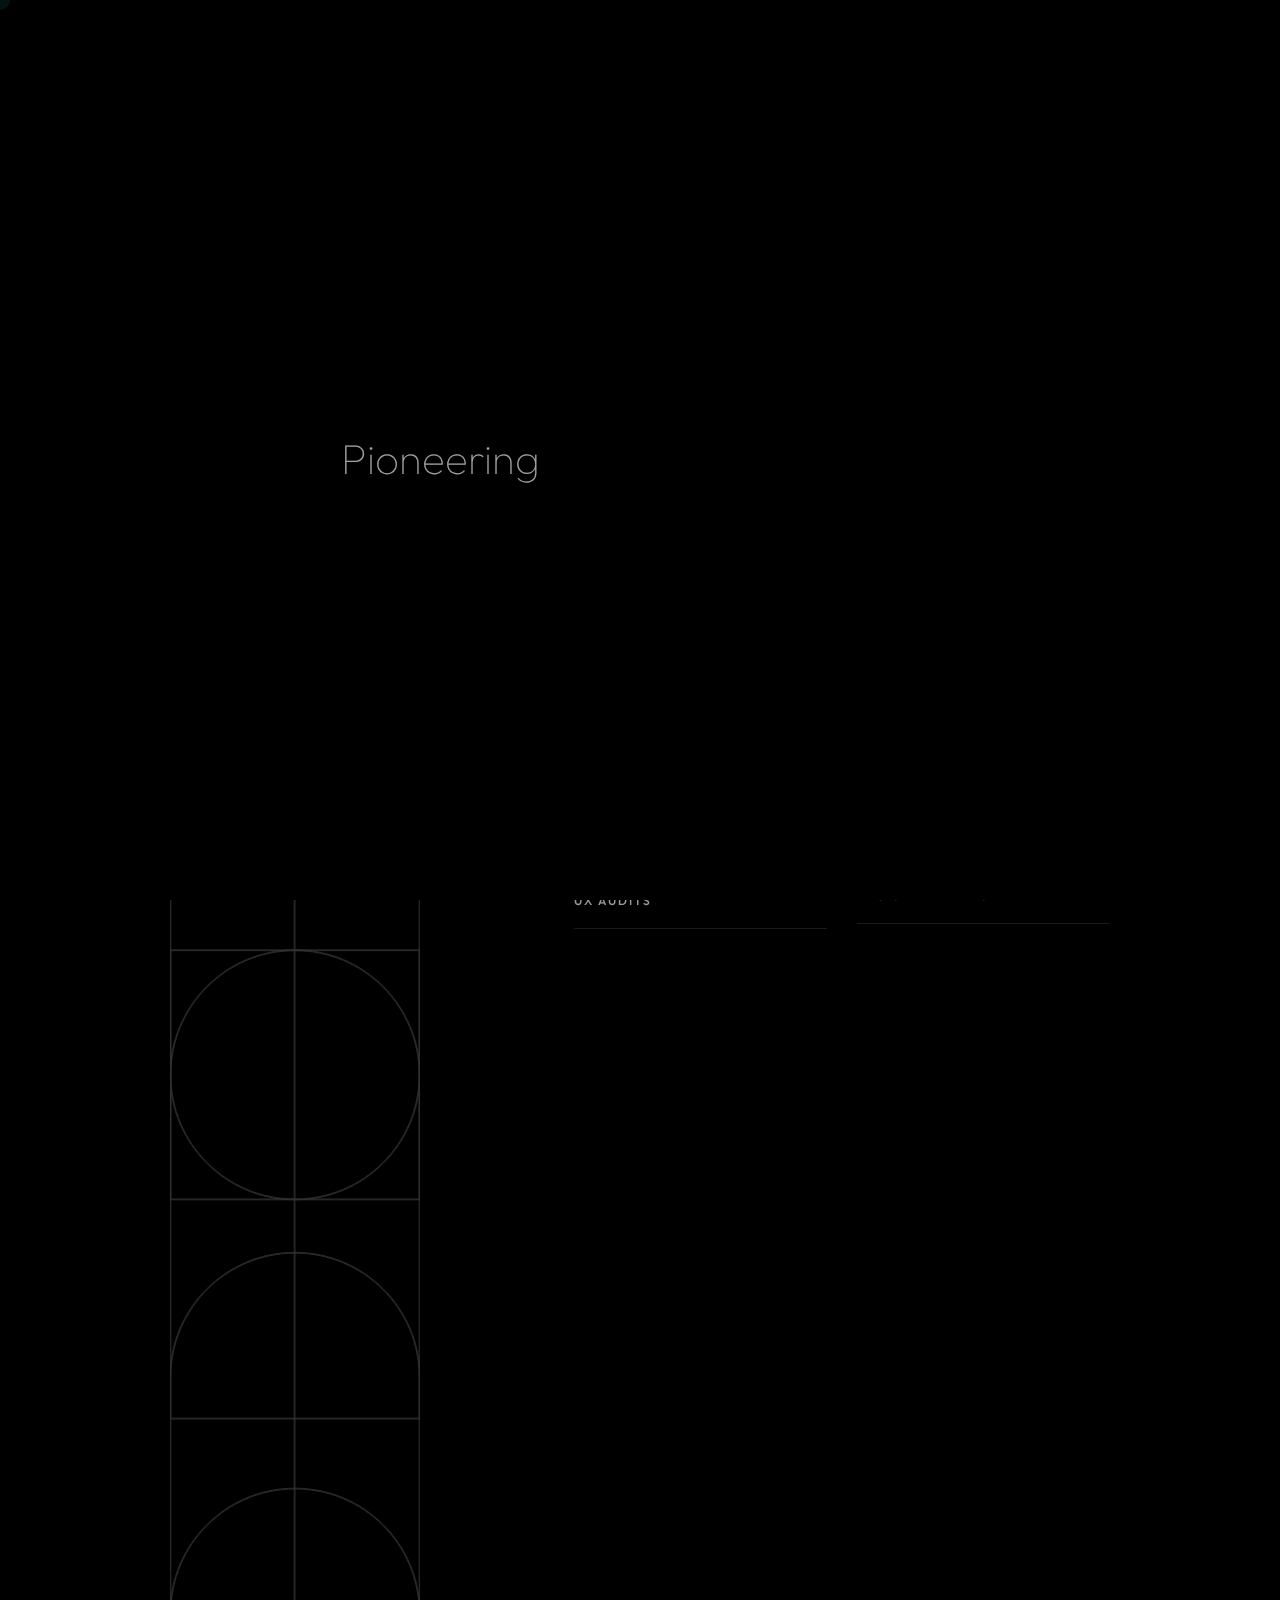
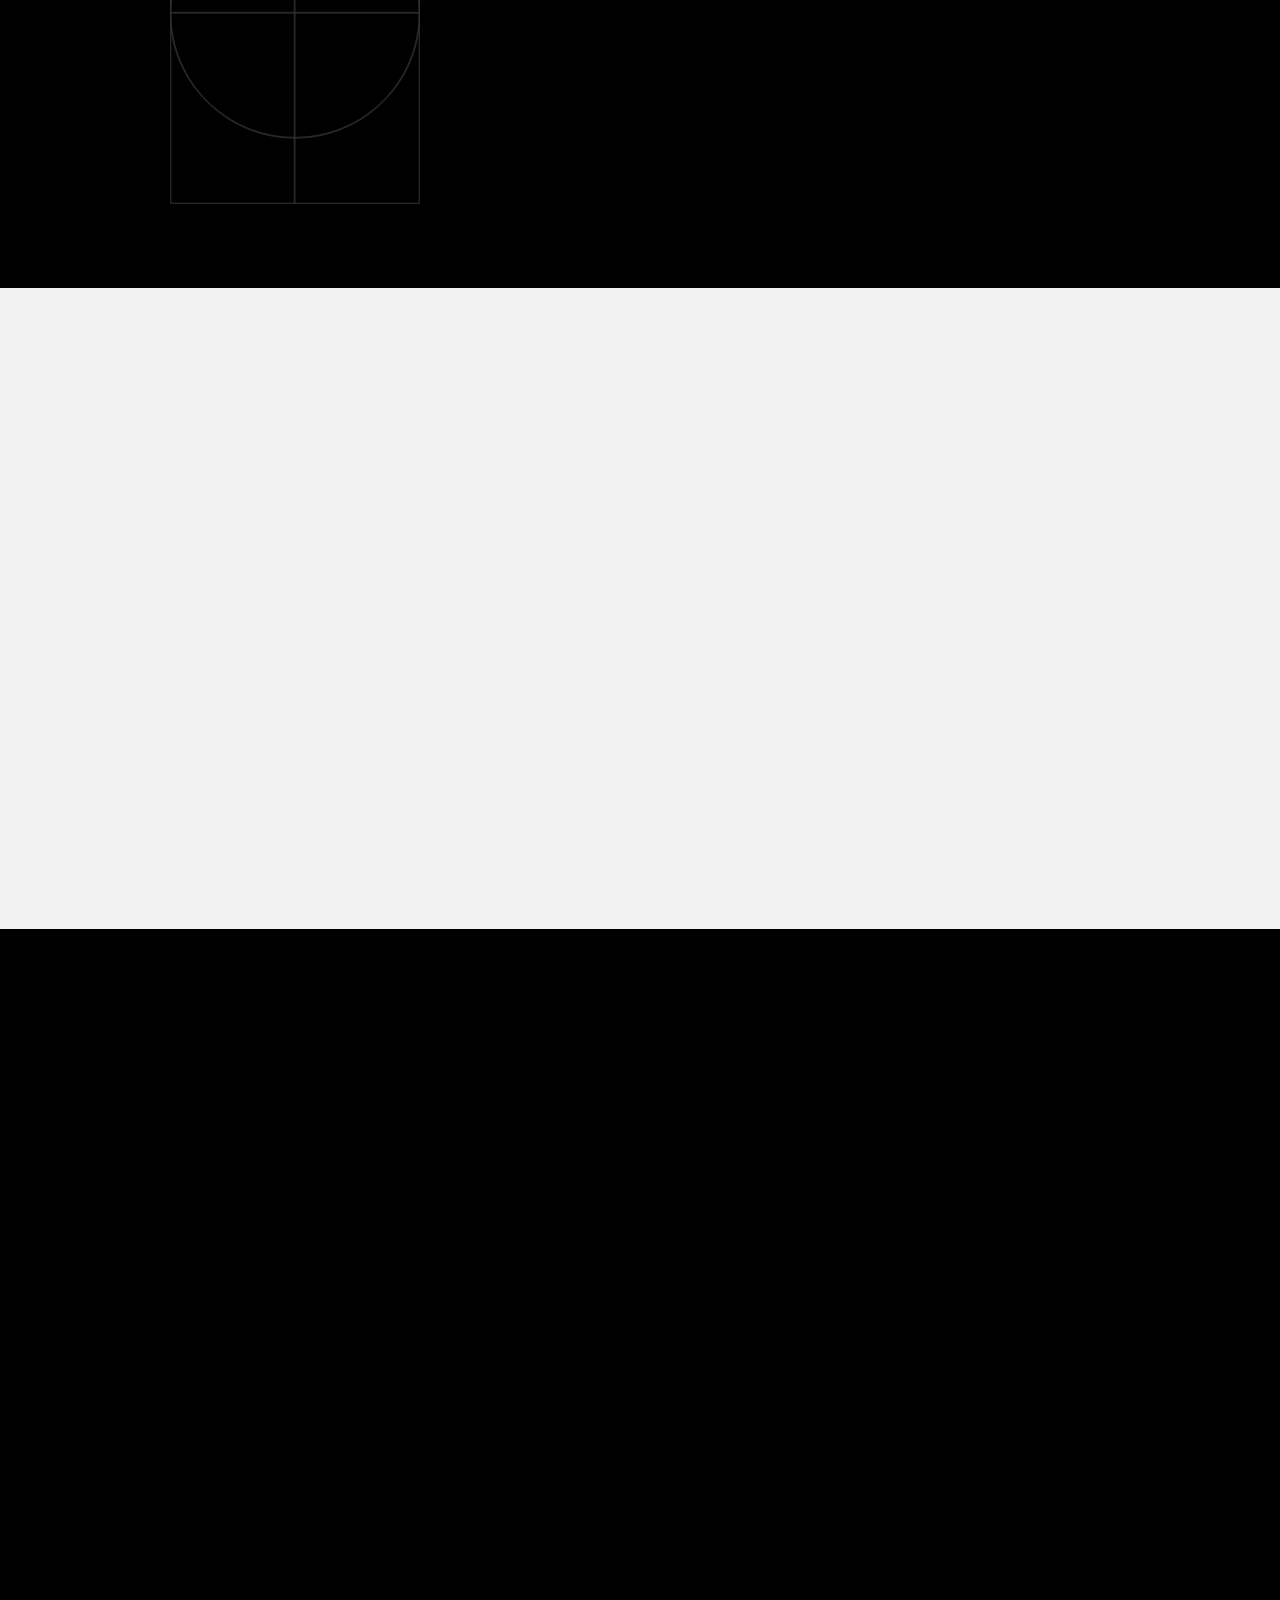
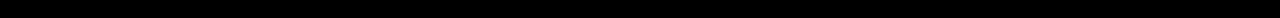
<file: services.html>
<!DOCTYPE html>
<html lang="zxx">

<head>

    <meta charset="UTF-8">
    <meta name="viewport" content="width=device-width, initial-scale=1.0">
    <meta http-equiv="X-UA-Compatible" content="ie=edge">

    <!-- bootstrap grid css -->
    <link rel="stylesheet" href="css/plugins/bootstrap-grid.css">
    <!-- font awesome css -->
    <link rel="stylesheet" href="css/plugins/font-awesome.min.css">
    <!-- swiper css -->
    <link rel="stylesheet" href="css/plugins/swiper.min.css">
    <!-- fancybox css -->
    <link rel="stylesheet" href="css/plugins/fancybox.min.css">
    <!-- ashley scss -->
    <link rel="stylesheet" href="css/style.css">
    <!-- page name -->
    <title>Innova8ify</title>

</head>

<body>

    <!-- wrapper -->
    <div class="mil-wrapper" id="top">

        <!-- cursor -->
        <div class="mil-ball">
            <span class="mil-icon-1">
                <svg viewBox="0 0 128 128">
                    <path d="M106.1,41.9c-1.2-1.2-3.1-1.2-4.2,0c-1.2,1.2-1.2,3.1,0,4.2L116.8,61H11.2l14.9-14.9c1.2-1.2,1.2-3.1,0-4.2	c-1.2-1.2-3.1-1.2-4.2,0l-20,20c-1.2,1.2-1.2,3.1,0,4.2l20,20c0.6,0.6,1.4,0.9,2.1,0.9s1.5-0.3,2.1-0.9c1.2-1.2,1.2-3.1,0-4.2	L11.2,67h105.5l-14.9,14.9c-1.2,1.2-1.2,3.1,0,4.2c0.6,0.6,1.4,0.9,2.1,0.9s1.5-0.3,2.1-0.9l20-20c1.2-1.2,1.2-3.1,0-4.2L106.1,41.9	z" />
                </svg>
            </span>
            <div class="mil-more-text">More</div>
            <div class="mil-choose-text">Сhoose</div>
        </div>
        <!-- cursor end -->

        <!-- preloader -->
        <div class="mil-preloader">
            <div class="mil-preloader-animation">
                <div class="mil-pos-abs mil-animation-1">
                    <p class="mil-h3 mil-muted mil-thin">Pioneering</p>
                    <p class="mil-h3 mil-muted">Creative</p>
                    <p class="mil-h3 mil-muted mil-thin">Excellence</p>
                </div>
                <div class="mil-pos-abs mil-animation-2">
                    <div class="mil-reveal-frame">
                        <p class="mil-reveal-box"></p>
                        <p class="mil-h3 mil-muted mil-thin">innova8ify.com</p>
                    </div>
                </div>
            </div>
        </div>
        <!-- preloader end -->

        <!-- scrollbar progress -->
        <div class="mil-progress-track">
            <div class="mil-progress"></div>
        </div>
        <!-- scrollbar progress end -->

        <!-- menu -->
        <div class="mil-menu-frame">
            <!-- frame clone -->
            <div class="mil-frame-top">
                <a href="index.html" class="mil-logo">Innova8ify</a>
                <div class="mil-menu-btn">
                    <span></span>
                </div>
            </div>
            <!-- frame clone end -->
            <div class="container">
                <div class="mil-menu-content">
                    <div class="row">
                        <div class="col-xl-5">

                            <nav class="mil-main-menu" id="swupMenu">
                                <ul>
                                    <li class="mil-has-children">
                                        <a href="index.html">Homepage</a>
                                    </li>
                                    <li class="mil-has-children">
                                        <a href="portfolio.html">Portfolio</a>
                                    </li>
                                    <li class="mil-has-children mil-active">
                                        <a href="services.html">Services</a>
                                    </li>
                                    <li class="mil-has-children">
                                        <a href="contact.html">Contact</a>
                                    </li>
                                    <li class="mil-has-children">
                                        <a href="#.">Other pages</a>
                                        <ul>
                                            <li><a href="team.html">Team</a></li>
                                            <li><a href="404.html">404</a></li>
                                        </ul>
                                    </li>
                                </ul>
                            </nav>

                        </div>
                        <div class="col-xl-7">

                            <div class="mil-menu-right-frame">
                                <div class="mil-animation-in">
                                    <div class="mil-animation-frame">
                                        <div class="mil-animation mil-position-1 mil-scale" data-value-1="2" data-value-2="2"></div>
                                    </div>
                                </div>
                                <div class="mil-menu-right">
                                    <div class="row">
                                        <div class="col-lg-8 mil-mb-60">

                                            <h6 class="mil-muted mil-mb-30">Projects</h6>

                                            <ul class="mil-menu-list">
                                                <li><a href="project-1.html" class="mil-light-soft">Interior design studio</a></li>
                                                <li><a href="project-2.html" class="mil-light-soft">Home Security Camera</a></li>
                                                <li><a href="project-3.html" class="mil-light-soft">Kemia Honest Skincare</a></li>
                                                <li><a href="project-4.html" class="mil-light-soft">Cascade of Lava</a></li>
                                                <li><a href="project-5.html" class="mil-light-soft">Air Pro by Molekule</a></li>
                                                <li><a href="project-6.html" class="mil-light-soft">Tony's Chocolonely</a></li>
                                            </ul>

                                        </div>
                                        <div class="col-lg-4 mil-mb-60">

                                            <h6 class="mil-muted mil-mb-30">Useful links</h6>

                                            <ul class="mil-menu-list">
                                                <li><a href="#." class="mil-light-soft">Privacy Policy</a></li>
                                                <li><a href="#." class="mil-light-soft">Terms and conditions</a></li>
                                                <li><a href="#." class="mil-light-soft">Cookie Policy</a></li>
                                                <li><a href="#." class="mil-light-soft">Careers</a></li>
                                            </ul>

                                        </div>
                                    </div>
                                    <div class="mil-divider mil-mb-60"></div>
                                    <div class="row justify-content-between">

                                        <div class="col-lg-4 mil-mb-60">

                                            <h6 class="mil-muted mil-mb-30">Canada</h6>

                                            <p class="mil-light-soft mil-up">71 South Los Carneros Road, California <span class="mil-no-wrap">+51 174 705 812</span></p>

                                        </div>
                                        <div class="col-lg-4 mil-mb-60">

                                            <h6 class="mil-muted mil-mb-30">Germany</h6>

                                            <p class="mil-light-soft">Leehove 40, 2678 MC De Lier, Netherlands <span class="mil-no-wrap">+31 174 705 811</span></p>

                                        </div>
                                    </div>
                                </div>
                            </div>

                        </div>
                    </div>
                </div>
            </div>
        </div>
        <!-- menu -->

        <!-- curtain -->
        <div class="mil-curtain"></div>
        <!-- curtain end -->

        <!-- frame -->
        <div class="mil-frame">
            <div class="mil-frame-top">
                <a href="index.html" class="mil-logo">Innova8ify</a>
                <div class="mil-menu-btn">
                    <span></span>
                </div>
            </div>
            <div class="mil-frame-bottom">
                <div class="mil-current-page"></div>
                <div class="mil-back-to-top">
                    <a href="#top" class="mil-link mil-dark mil-arrow-place">
                        <span>Back to top</span>
                    </a>
                </div>
            </div>
        </div>
        <!-- frame end -->

        <!-- content -->
        <div class="mil-content">
            <div id="swupMain" class="mil-main-transition">

                <!-- banner -->
                <div class="mil-dark-bg">
                    <div class="mil-inner-banner">
                        <div class="mi-invert-fix">
                            <div class="mil-banner-content mil-up">
                                <div class="mil-animation-frame">
                                    <div class="mil-animation mil-position-4 mil-scale" data-value-1="6" data-value-2="1.4"></div>
                                </div>
                                <div class="container">
                                    <ul class="mil-breadcrumbs mil-light mil-mb-60">
                                        <li><a href="index.html">Homepage</a></li>
                                        <li><a href="services.html">Services</a></li>
                                    </ul>
                                    <h1 class="mil-muted mil-mb-60">This is <span class="mil-thin">what</span><br> we do <span class="mil-thin">best</span></h1>
                                    <a href="#services" class="mil-link mil-accent mil-arrow-place mil-down-arrow">
                                        <span>Our services</span>
                                    </a>
                                </div>
                            </div>
                        </div>
                    </div>
                    <!-- banner end -->

                    <!-- services -->
                    <section id="services">
                        <div class="mi-invert-fix">
                            <div class="container mil-p-120-60">
                                <div class="row">
                                    <div class="col-lg-5">

                                        <div class="mil-lines-place mil-light"></div>

                                    </div>
                                    <div class="col-lg-7">
                                        <div class="row">
                                            <div class="col-md-6 col-lg-6">
                                                <a href="service.html" class="mil-service-card-lg mil-more mil-accent-cursor mil-offset">
                                                    <h4 class="mil-muted mil-up mil-mb-30">Branding and <br>Identity Design</h4>
                                                    <p class="mil-descr mil-light-soft mil-up mil-mb-30">Our creative agency is a team of professionals focused on helping your brand grow.</p>
                                                    <ul class="mil-service-list mil-light mil-mb-30">
                                                        <li class="mil-up">UX Audits</li>
                                                        <li class="mil-up">Design thinking</li>
                                                        <li class="mil-up">Methodologies</li>
                                                        <li class="mil-up">Wireframing</li>
                                                    </ul>
                                                    <div class="mil-link mil-accent mil-arrow-place mil-up">
                                                        <span>Read more</span>
                                                    </div>
                                                </a>
                                            </div>
                                            <div class="col-md-6 col-lg-6">
                                                <a href="service.html" class="mil-service-card-lg mil-more mil-accent-cursor">
                                                    <h4 class="mil-muted mil-up mil-mb-30">Website Design <br>and Development</h4>
                                                    <p class="mil-descr mil-light-soft mil-up mil-mb-30">Our creative agency is a team of professionals focused on helping your brand grow.</p>
                                                    <ul class="mil-service-list mil-light mil-mb-30">
                                                        <li class="mil-up">UX Audits</li>
                                                        <li class="mil-up">Design thinking</li>
                                                        <li class="mil-up">Methodologies</li>
                                                        <li class="mil-up">Wireframing</li>
                                                    </ul>
                                                    <div class="mil-link mil-accent mil-arrow-place mil-up">
                                                        <span>Read more</span>
                                                    </div>
                                                </a>
                                            </div>
                                            <div class="col-md-6 col-lg-6">
                                                <a href="service.html" class="mil-service-card-lg mil-more mil-accent-cursor mil-offset">
                                                    <h4 class="mil-muted mil-up mil-mb-30">Advertising and <br>Marketing Campaigns</h4>
                                                    <p class="mil-descr mil-light-soft mil-up mil-mb-30">Our creative agency is a team of professionals focused on helping your brand grow.</p>
                                                    <ul class="mil-service-list mil-light mil-mb-30">
                                                        <li class="mil-up">UX Audits</li>
                                                        <li class="mil-up">Design thinking</li>
                                                        <li class="mil-up">Methodologies</li>
                                                        <li class="mil-up">Wireframing</li>
                                                    </ul>
                                                    <div class="mil-link mil-accent mil-arrow-place mil-up">
                                                        <span>Read more</span>
                                                    </div>
                                                </a>
                                            </div>
                                            <div class="col-md-6 col-lg-6">
                                                <a href="service.html" class="mil-service-card-lg mil-more mil-accent-cursor">
                                                    <h4 class="mil-muted mil-up mil-mb-30">Creative Consulting <br>Concept Development</h4>
                                                    <p class="mil-descr mil-light-soft mil-up mil-mb-30">Our creative agency is a team of professionals focused on helping your brand grow.</p>
                                                    <ul class="mil-service-list mil-light mil-mb-30">
                                                        <li class="mil-up">UX Audits</li>
                                                        <li class="mil-up">Design thinking</li>
                                                        <li class="mil-up">Methodologies</li>
                                                        <li class="mil-up">Wireframing</li>
                                                    </ul>
                                                    <div class="mil-link mil-accent mil-arrow-place mil-up">
                                                        <span>Read more</span>
                                                    </div>
                                                </a>
                                            </div>
                                        </div>
                                    </div>
                                </div>
                            </div>
                        </div>
                    </section>
                </div>
                <!-- services end -->

                <!-- call to action -->
                <section class="mil-soft-bg">
                    <div class="container mil-p-120-120">
                        <div class="row">
                            <div class="col-lg-10">

                                <span class="mil-suptitle mil-suptitle-right mil-suptitle-dark mil-up">Looking to make your mark? We'll help you turn <br> your project into a success story.</span>

                            </div>
                        </div>
                        <div class="mil-center">
                            <h2 class="mil-up mil-mb-60">Let’s make an <span class="mil-thin">impact</span><br> together. Ready <span class="mil-thin">when you are</span></h2>
                            <div class="mil-up"><a href="contact.html" class="mil-button mil-arrow-place"><span>Contact us</span></a></div>
                        </div>
                    </div>
                </section>
                <!-- call to action end -->

                <!-- footer -->
                <footer class="mil-dark-bg">
                    <div class="mi-invert-fix">
                        <div class="container mil-p-120-60">
                            <div class="row justify-content-between">
                                <div class="col-md-4 col-lg-4 mil-mb-60">

                                    <div class="mil-muted mil-logo mil-up mil-mb-30">Innova8ify</div>
                                </div>
                                <div class="col-md-7 col-lg-6">
                                    <div class="row justify-content-end">
                                        <div class="col-md-6 col-lg-7">

                                            <nav class="mil-footer-menu mil-mb-60">
                                                <ul>
                                                    <li class="mil-up mil-active">
                                                        <a href="index.html" data-no-swup>HomePage</a>
                                                    </li>
                                                    <li class="mil-up">
                                                        <a href="portfolio.html" data-no-swup>Portfolio</a>
                                                    </li>
                                                    <li class="mil-up">
                                                        <a href="services.html" data-no-swup>Services</a>
                                                    </li>
                                                    <li class="mil-up">
                                                        <a href="contact.html" data-no-swup>Contact</a>
                                                    </li>
                                                </ul>
                                            </nav>

                                        </div>
                                        <div class="col-md-6 col-lg-5">

                                            <ul class="mil-menu-list mil-up mil-mb-60">
                                                <li><a href="#." data-no-swup class="mil-light-soft">Privacy Policy</a></li>
                                                <li><a href="#." data-no-swup class="mil-light-soft">Terms and conditions</a></li>
                                                <li><a href="#." data-no-swup class="mil-light-soft">Cookie Policy</a></li>
                                                <li><a href="#." data-no-swup class="mil-light-soft">Careers</a></li>
                                            </ul>

                                        </div>
                                    </div>
                                </div>
                            </div>

                            <div class="row justify-content-between flex-sm-row-reverse">
                                <div class="col-md-7 col-lg-6">

                                    <div class="row justify-content-end">

                                        <div class="col-md-6 col-lg-5 mil-mb-60">

                                            <h6 class="mil-muted mil-up mil-mb-30">America</h6>

                                            <p class="mil-light-soft mil-up">S Livermore AveLivermore, CA 94550, USA<span class="mil-no-wrap">+1(925)392-7958</span></p>

                                        </div>
                                    </div>

                                </div>
                                <div class="col-md-4 col-lg-6 mil-mb-60">
                                    <div class="mil-vert-between">
                                        <div class="mil-mb-30">
                                            <ul class="mil-social-icons mil-up">
                                                <li><a href="https:www.facebook.com/profile.php?id=61565507580638&mibextid=ZbWKwL" data-no-swup target="_blank" class="social-icon"> <i class="fab fa-facebook-f"></i></a></li>
                                                <li><a href="https://www.linkedin.com/company/innova8ify" data-no-swup target="_blank" class="social-icon"> <i class="fab fa-linkedin-in"></i></a></li>
                                                <li><a href="https:www.instagram.com/innova8ify?igsh=MWNuZGVpYzlxb3MyaQ==" data-no-swup target="_blank" class="social-icon"> <i class="fab fa-instagram"></i></a></li>
                                                <li><a href="mailto:innova8ify@gmail.com" data-no-swup target="_blank" class="social-icon"> <i class="fab fa-google"></i></a></li>
                                            </ul>
                                        </div>
                                        <p class="mil-light-soft mil-up">© Copyright 2024 - Innova8ify. All Rights Reserved.</p>
                                    </div>

                                </div>
                            </div>
                        </div>
                    </div>
                </footer>
                <!-- footer end -->

                <!-- hidden elements -->
                <div class="mil-hidden-elements">
                    <div class="mil-dodecahedron">
                        <div class="mil-pentagon">
                            <div></div>
                            <div></div>
                            <div></div>
                            <div></div>
                            <div></div>
                        </div>
                        <div class="mil-pentagon">
                            <div></div>
                            <div></div>
                            <div></div>
                            <div></div>
                            <div></div>
                        </div>
                        <div class="mil-pentagon">
                            <div></div>
                            <div></div>
                            <div></div>
                            <div></div>
                            <div></div>
                        </div>
                        <div class="mil-pentagon">
                            <div></div>
                            <div></div>
                            <div></div>
                            <div></div>
                            <div></div>
                        </div>
                        <div class="mil-pentagon">
                            <div></div>
                            <div></div>
                            <div></div>
                            <div></div>
                            <div></div>
                        </div>
                        <div class="mil-pentagon">
                            <div></div>
                            <div></div>
                            <div></div>
                            <div></div>
                            <div></div>
                        </div>
                        <div class="mil-pentagon">
                            <div></div>
                            <div></div>
                            <div></div>
                            <div></div>
                            <div></div>
                        </div>
                        <div class="mil-pentagon">
                            <div></div>
                            <div></div>
                            <div></div>
                            <div></div>
                            <div></div>
                        </div>
                        <div class="mil-pentagon">
                            <div></div>
                            <div></div>
                            <div></div>
                            <div></div>
                            <div></div>
                        </div>
                        <div class="mil-pentagon">
                            <div></div>
                            <div></div>
                            <div></div>
                            <div></div>
                            <div></div>
                        </div>
                        <div class="mil-pentagon">
                            <div></div>
                            <div></div>
                            <div></div>
                            <div></div>
                            <div></div>
                        </div>
                        <div class="mil-pentagon">
                            <div></div>
                            <div></div>
                            <div></div>
                            <div></div>
                            <div></div>
                        </div>
                    </div>

                    <svg xmlns="http://www.w3.org/2000/svg" viewBox="0 0 24 24" class="mil-arrow">
                        <path d="M 14 5.3417969 C 13.744125 5.3417969 13.487969 5.4412187 13.292969 5.6367188 L 13.207031 5.7226562 C 12.816031 6.1136563 12.816031 6.7467188 13.207031 7.1367188 L 17.070312 11 L 4 11 C 3.448 11 3 11.448 3 12 C 3 12.552 3.448 13 4 13 L 17.070312 13 L 13.207031 16.863281 C 12.816031 17.254281 12.816031 17.887344 13.207031 18.277344 L 13.292969 18.363281 C 13.683969 18.754281 14.317031 18.754281 14.707031 18.363281 L 20.363281 12.707031 C 20.754281 12.316031 20.754281 11.682969 20.363281 11.292969 L 14.707031 5.6367188 C 14.511531 5.4412187 14.255875 5.3417969 14 5.3417969 z" />
                    </svg>

                    <svg width="250" viewBox="0 0 300 1404" fill="none" xmlns="http://www.w3.org/2000/svg" class="mil-lines">
                        <path fill-rule="evenodd" clip-rule="evenodd" d="M1 892L1 941H299V892C299 809.71 232.29 743 150 743C67.7096 743 1 809.71 1 892ZM0 942H300V892C300 809.157 232.843 742 150 742C67.1573 742 0 809.157 0 892L0 942Z" class="mil-move" />
                        <path fill-rule="evenodd" clip-rule="evenodd" d="M299 146V97L1 97V146C1 228.29 67.7096 295 150 295C232.29 295 299 228.29 299 146ZM300 96L0 96V146C0 228.843 67.1573 296 150 296C232.843 296 300 228.843 300 146V96Z" class="mil-move" />
                        <path fill-rule="evenodd" clip-rule="evenodd" d="M299 1H1V1403H299V1ZM0 0V1404H300V0H0Z" />
                        <path fill-rule="evenodd" clip-rule="evenodd" d="M150 -4.37115e-08L150 1404L149 1404L149 0L150 -4.37115e-08Z" />
                        <path fill-rule="evenodd" clip-rule="evenodd" d="M150 1324C232.29 1324 299 1257.29 299 1175C299 1092.71 232.29 1026 150 1026C67.7096 1026 1 1092.71 1 1175C1 1257.29 67.7096 1324 150 1324ZM150 1325C232.843 1325 300 1257.84 300 1175C300 1092.16 232.843 1025 150 1025C67.1573 1025 0 1092.16 0 1175C0 1257.84 67.1573 1325 150 1325Z" class="mil-move" />
                        <path fill-rule="evenodd" clip-rule="evenodd" d="M300 1175H0V1174H300V1175Z" class="mil-move" />
                        <path fill-rule="evenodd" clip-rule="evenodd" d="M150 678C232.29 678 299 611.29 299 529C299 446.71 232.29 380 150 380C67.7096 380 1 446.71 1 529C1 611.29 67.7096 678 150 678ZM150 679C232.843 679 300 611.843 300 529C300 446.157 232.843 379 150 379C67.1573 379 0 446.157 0 529C0 611.843 67.1573 679 150 679Z" class="mil-move" />
                        <path fill-rule="evenodd" clip-rule="evenodd" d="M299 380H1V678H299V380ZM0 379V679H300V379H0Z" class="mil-move" />
                    </svg>
                </div>
                <!-- hidden elements end -->

            </div>
        </div>
        <!-- content -->
    </div>
    <!-- wrapper end -->

    <!-- jQuery js -->
    <script src="js/plugins/jquery.min.js"></script>
    <!-- swup js -->
    <script src="js/plugins/swup.min.js"></script>
    <!-- swiper js -->
    <script src="js/plugins/swiper.min.js"></script>
    <!-- fancybox js -->
    <script src="js/plugins/fancybox.min.js"></script>
    <!-- gsap js -->
    <script src="js/plugins/gsap.min.js"></script>
    <!-- scroll smoother -->
    <script src="js/plugins/smooth-scroll.js"></script>
    <!-- scroll trigger js -->
    <script src="js/plugins/ScrollTrigger.min.js"></script>
    <!-- scroll to js -->
    <script src="js/plugins/ScrollTo.min.js"></script>
    <!-- ashley js -->
    <script src="js/main.js"></script>

</body>

</html>
</file>
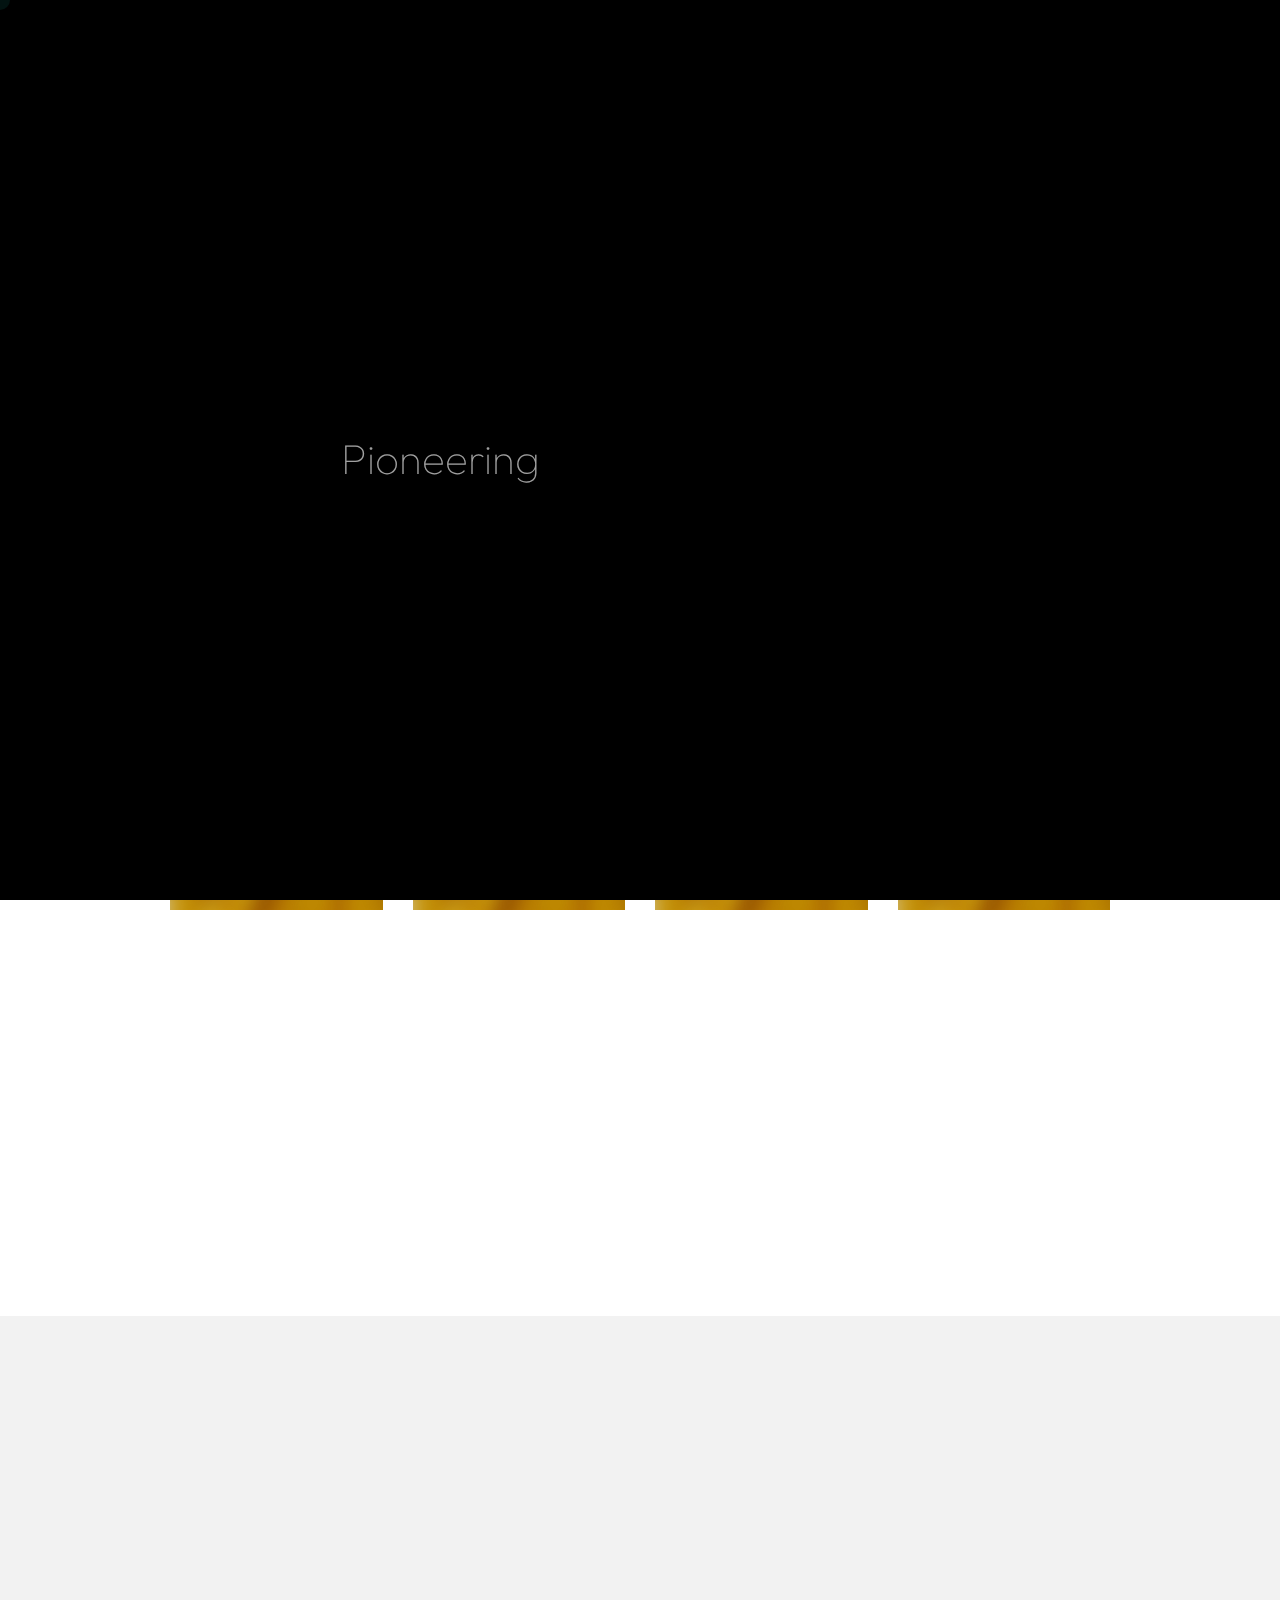
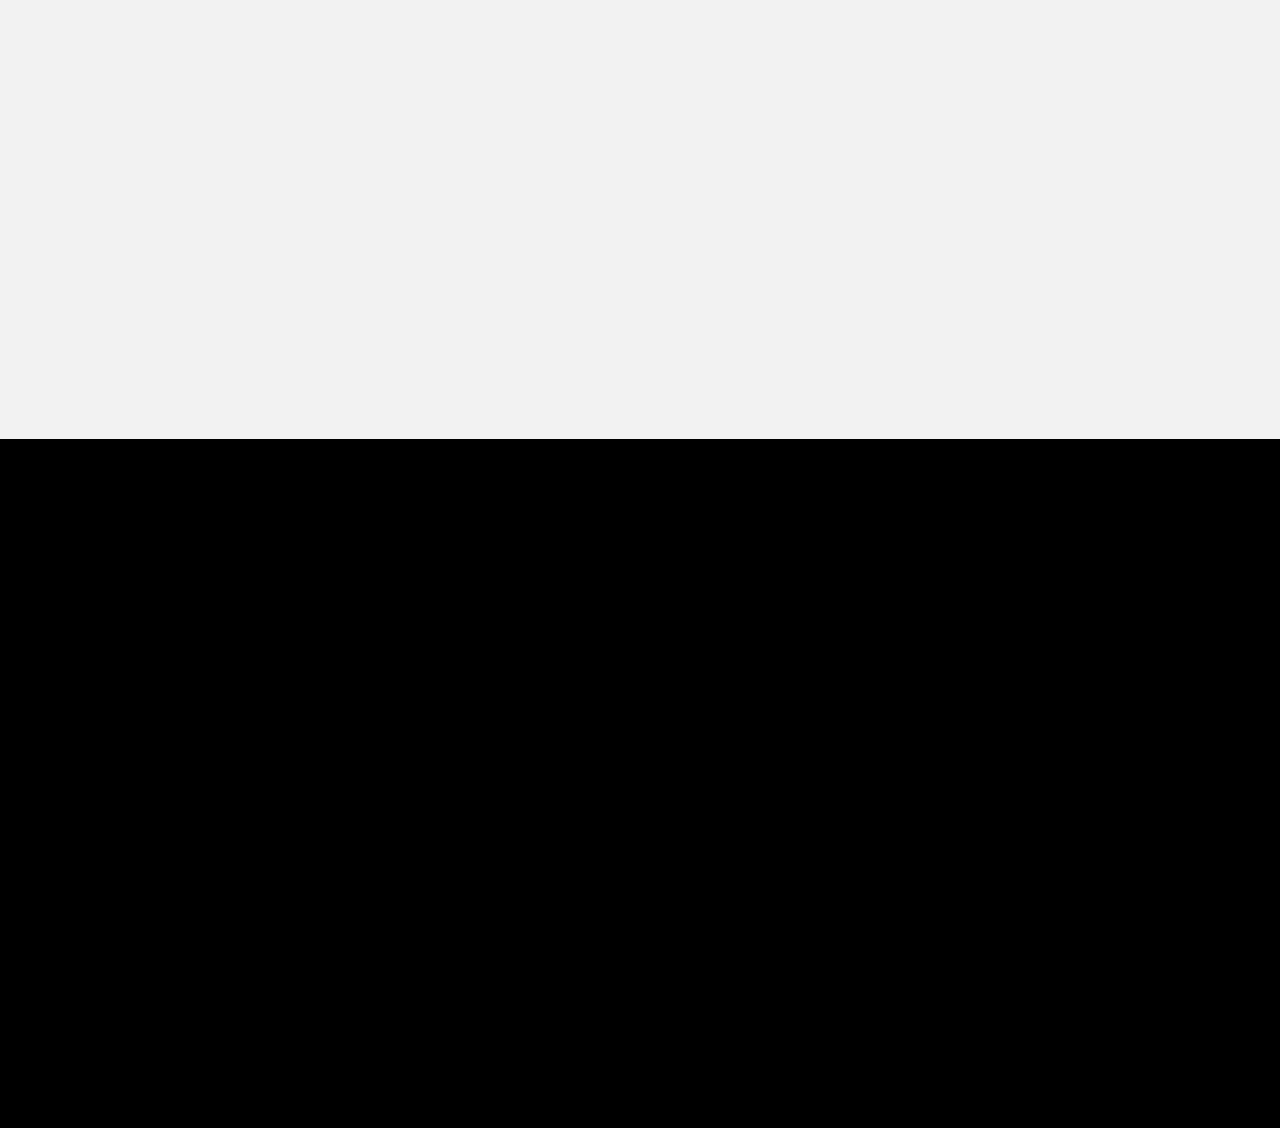
<file: team.html>
<!DOCTYPE html>
<html lang="zxx">

<head>

    <meta charset="UTF-8">
    <meta name="viewport" content="width=device-width, initial-scale=1.0">
    <meta http-equiv="X-UA-Compatible" content="ie=edge">

    <!-- bootstrap grid css -->
    <link rel="stylesheet" href="css/plugins/bootstrap-grid.css">
    <!-- font awesome css -->
    <link rel="stylesheet" href="css/plugins/font-awesome.min.css">
    <!-- swiper css -->
    <link rel="stylesheet" href="css/plugins/swiper.min.css">
    <!-- fancybox css -->
    <link rel="stylesheet" href="css/plugins/fancybox.min.css">
    <!-- ashley scss -->
    <link rel="stylesheet" href="css/style.css">
    <!-- page name -->
    <title>Innova8ify</title>

</head>

<body>

    <!-- wrapper -->
    <div class="mil-wrapper" id="top">

        <!-- cursor -->
        <div class="mil-ball">
            <span class="mil-icon-1">
                <svg viewBox="0 0 128 128">
                    <path d="M106.1,41.9c-1.2-1.2-3.1-1.2-4.2,0c-1.2,1.2-1.2,3.1,0,4.2L116.8,61H11.2l14.9-14.9c1.2-1.2,1.2-3.1,0-4.2	c-1.2-1.2-3.1-1.2-4.2,0l-20,20c-1.2,1.2-1.2,3.1,0,4.2l20,20c0.6,0.6,1.4,0.9,2.1,0.9s1.5-0.3,2.1-0.9c1.2-1.2,1.2-3.1,0-4.2	L11.2,67h105.5l-14.9,14.9c-1.2,1.2-1.2,3.1,0,4.2c0.6,0.6,1.4,0.9,2.1,0.9s1.5-0.3,2.1-0.9l20-20c1.2-1.2,1.2-3.1,0-4.2L106.1,41.9	z" />
                </svg>
            </span>
            <div class="mil-more-text">More</div>
            <div class="mil-choose-text">Сhoose</div>
        </div>
        <!-- cursor end -->

        <!-- preloader -->
        <div class="mil-preloader">
            <div class="mil-preloader-animation">
                <div class="mil-pos-abs mil-animation-1">
                    <p class="mil-h3 mil-muted mil-thin">Pioneering</p>
                    <p class="mil-h3 mil-muted">Creative</p>
                    <p class="mil-h3 mil-muted mil-thin">Excellence</p>
                </div>
                <div class="mil-pos-abs mil-animation-2">
                    <div class="mil-reveal-frame">
                        <p class="mil-reveal-box"></p>
                        <p class="mil-h3 mil-muted mil-thin">innova8ify.com</p>
                    </div>
                </div>
            </div>
        </div>
        <!-- preloader end -->

        <!-- scrollbar progress -->
        <div class="mil-progress-track">
            <div class="mil-progress"></div>
        </div>
        <!-- scrollbar progress end -->

        <!-- menu -->
        <div class="mil-menu-frame">
            <!-- frame clone -->
            <div class="mil-frame-top">
                <a href="index.html" class="mil-logo">Innova8ify</a>
                <div class="mil-menu-btn">
                    <span></span>
                </div>
            </div>
            <!-- frame clone end -->
            <div class="container">
                <div class="mil-menu-content">
                    <div class="row">
                        <div class="col-xl-5">

                            <nav class="mil-main-menu" id="swupMenu">
                                <ul>
                                    <li class="mil-has-children">
                                        <a href="index.html">Homepage</a>
                                    </li>
                                    <li class="mil-has-children">
                                        <a href="portfolio.html">Portfolio</a>
                                    </li>
                                    <li class="mil-has-children">
                                        <a href="services.html">Services</a>
                                    </li>
                                    <li class="mil-has-children">
                                        <a href="contact.html">Contact</a>
                                    </li>
                                    <li class="mil-has-children">
                                        <a href="#.">Other pages</a>
                                        <ul>
                                            <li class="mil-active"><a href="team.html">Team</a></li>
                                            <li><a href="404.html">404</a></li>
                                        </ul>
                                    </li>
                                </ul>
                            </nav>

                        </div>
                        <div class="col-xl-7">

                            <div class="mil-menu-right-frame">
                                <div class="mil-animation-in">
                                    <div class="mil-animation-frame">
                                        <div class="mil-animation mil-position-1 mil-scale" data-value-1="2" data-value-2="2"></div>
                                    </div>
                                </div>
                                <div class="mil-menu-right">
                                    <div class="row">
                                        <div class="col-lg-8 mil-mb-60">

                                            <h6 class="mil-muted mil-mb-30">Projects</h6>

                                            <ul class="mil-menu-list">
                                                <li><a href="project-1.html" class="mil-light-soft">Interior design studio</a></li>
                                                <li><a href="project-2.html" class="mil-light-soft">Home Security Camera</a></li>
                                                <li><a href="project-3.html" class="mil-light-soft">Kemia Honest Skincare</a></li>
                                                <li><a href="project-4.html" class="mil-light-soft">Cascade of Lava</a></li>
                                                <li><a href="project-5.html" class="mil-light-soft">Air Pro by Molekule</a></li>
                                                <li><a href="project-6.html" class="mil-light-soft">Tony's Chocolonely</a></li>
                                            </ul>

                                        </div>
                                        <div class="col-lg-4 mil-mb-60">

                                            <h6 class="mil-muted mil-mb-30">Useful links</h6>

                                            <ul class="mil-menu-list">
                                                <li><a href="#." class="mil-light-soft">Privacy Policy</a></li>
                                                <li><a href="#." class="mil-light-soft">Terms and conditions</a></li>
                                                <li><a href="#." class="mil-light-soft">Cookie Policy</a></li>
                                                <li><a href="#." class="mil-light-soft">Careers</a></li>
                                            </ul>

                                        </div>
                                    </div>
                                    <div class="mil-divider mil-mb-60"></div>
                                    <div class="row justify-content-between">

                                        <div class="col-lg-4 mil-mb-60">

                                            <h6 class="mil-muted mil-mb-30">Canada</h6>

                                            <p class="mil-light-soft mil-up">71 South Los Carneros Road, California <span class="mil-no-wrap">+51 174 705 812</span></p>

                                        </div>
                                        <div class="col-lg-4 mil-mb-60">

                                            <h6 class="mil-muted mil-mb-30">Germany</h6>

                                            <p class="mil-light-soft">Leehove 40, 2678 MC De Lier, Netherlands <span class="mil-no-wrap">+31 174 705 811</span></p>

                                        </div>
                                    </div>
                                </div>
                            </div>

                        </div>
                    </div>
                </div>
            </div>
        </div>
        <!-- menu -->

        <!-- curtain -->
        <div class="mil-curtain"></div>
        <!-- curtain end -->

        <!-- frame -->
        <div class="mil-frame">
            <div class="mil-frame-top">
                <a href="index.html" class="mil-logo">Innova8ify</a>
                <div class="mil-menu-btn">
                    <span></span>
                </div>
            </div>
            <div class="mil-frame-bottom">
                <div class="mil-current-page"></div>
                <div class="mil-back-to-top">
                    <a href="#top" class="mil-link mil-dark mil-arrow-place">
                        <span>Back to top</span>
                    </a>
                </div>
            </div>
        </div>
        <!-- frame end -->

        <!-- content -->
        <div class="mil-content">
            <div id="swupMain" class="mil-main-transition">

                <!-- banner -->
                <div class="mil-inner-banner">
                    <div class="mil-banner-content mil-up">
                        <div class="mil-animation-frame">
                            <div class="mil-animation mil-position-4 mil-dark mil-scale" data-value-1="6" data-value-2="1.4"></div>
                        </div>
                        <div class="container">
                            <ul class="mil-breadcrumbs mil-mb-60">
                                <li><a href="index.html">Homepage</a></li>
                                <li><a href="team.html">Team</a></li>
                            </ul>
                            <h1 class="mil-mb-60">Meet <span class="mil-thin">Our</span><br> Creative <span class="mil-thin">Team</span></h1>
                            <a href="#team" class="mil-link mil-dark mil-arrow-place mil-down-arrow">
                                <span>Our team</span>
                            </a>
                        </div>
                    </div>
                </div>
                <!-- banner end -->

                <!-- team -->
                <section id="team">
                    <div class="container mil-p-120-90">
                        <div class="row">
                            <div class="col-sm-6 col-md-4 col-lg-3">

                                <div class="mil-team-card mil-up mil-mb-30">
                                    <img src="img/faces/1.jpg" alt="Team member">
                                    <div class="mil-description">
                                        <div class="mil-secrc-text">
                                            <h5 class="mil-muted mil-mb-5"><a href="home-2.html">Anna Oldman</a></h5>
                                            <p class="mil-link mil-light-soft mil-mb-10">Art Director</p>
                                            <ul class="mil-social-icons mil-center">
                                                <li><a href="#." target="_blank" class="social-icon"> <i class="fab fa-behance"></i></a></li>
                                                <li><a href="#." target="_blank" class="social-icon"> <i class="fab fa-dribbble"></i></a></li>
                                                <li><a href="#." target="_blank" class="social-icon"> <i class="fab fa-twitter"></i></a></li>
                                                <li><a href="#." target="_blank" class="social-icon"> <i class="fab fa-github"></i></a></li>
                                            </ul>
                                        </div>
                                    </div>
                                </div>

                            </div>
                            <div class="col-sm-6 col-md-4 col-lg-3">

                                <div class="mil-team-card mil-up mil-mb-30">
                                    <img src="img/faces/3.jpg" alt="Team member">
                                    <div class="mil-description">
                                        <div class="mil-secrc-text">
                                            <h5 class="mil-muted mil-mb-5"><a href="home-2.html">Oscar Freeman</a></h5>
                                            <p class="mil-link mil-light-soft mil-mb-10">Frontend Dev</p>
                                            <ul class="mil-social-icons mil-center">
                                                <li><a href="#." target="_blank" class="social-icon"> <i class="fab fa-behance"></i></a></li>
                                                <li><a href="#." target="_blank" class="social-icon"> <i class="fab fa-dribbble"></i></a></li>
                                                <li><a href="#." target="_blank" class="social-icon"> <i class="fab fa-twitter"></i></a></li>
                                                <li><a href="#." target="_blank" class="social-icon"> <i class="fab fa-github"></i></a></li>
                                            </ul>
                                        </div>
                                    </div>
                                </div>

                            </div>
                            <div class="col-sm-6 col-md-4 col-lg-3">

                                <div class="mil-team-card mil-up mil-mb-30">
                                    <img src="img/faces/2.jpg" alt="Team member">
                                    <div class="mil-description">
                                        <div class="mil-secrc-text">
                                            <h5 class="mil-muted mil-mb-5"><a href="home-2.html">Emma Newman</a></h5>
                                            <p class="mil-link mil-light-soft mil-mb-10">Founder</p>
                                            <ul class="mil-social-icons mil-center">
                                                <li><a href="#." target="_blank" class="social-icon"> <i class="fab fa-behance"></i></a></li>
                                                <li><a href="#." target="_blank" class="social-icon"> <i class="fab fa-dribbble"></i></a></li>
                                                <li><a href="#." target="_blank" class="social-icon"> <i class="fab fa-twitter"></i></a></li>
                                                <li><a href="#." target="_blank" class="social-icon"> <i class="fab fa-github"></i></a></li>
                                            </ul>
                                        </div>
                                    </div>
                                </div>

                            </div>
                            <div class="col-sm-6 col-md-4 col-lg-3">

                                <div class="mil-team-card mil-up mil-mb-30">
                                    <img src="img/faces/4.jpg" alt="Team member">
                                    <div class="mil-description">
                                        <div class="mil-secrc-text">
                                            <h5 class="mil-muted mil-mb-5"><a href="home-2.html">Lisa Trueman</a></h5>
                                            <p class="mil-link mil-light-soft mil-mb-10">UI/UX Designer</p>
                                            <ul class="mil-social-icons mil-center">
                                                <li><a href="#." target="_blank" class="social-icon"> <i class="fab fa-behance"></i></a></li>
                                                <li><a href="#." target="_blank" class="social-icon"> <i class="fab fa-dribbble"></i></a></li>
                                                <li><a href="#." target="_blank" class="social-icon"> <i class="fab fa-twitter"></i></a></li>
                                                <li><a href="#." target="_blank" class="social-icon"> <i class="fab fa-github"></i></a></li>
                                            </ul>
                                        </div>
                                    </div>
                                </div>

                            </div>
                            <div class="col-sm-6 col-md-4 col-lg-3">

                                <div class="mil-team-card mil-up mil-mb-30">
                                    <img src="img/faces/5.jpg" alt="Team member">
                                    <div class="mil-description">
                                        <div class="mil-secrc-text">
                                            <h5 class="mil-muted mil-mb-5"><a href="home-2.html">Tom Oldman</a></h5>
                                            <p class="mil-link mil-light-soft mil-mb-10">Art Director</p>
                                            <ul class="mil-social-icons mil-center">
                                                <li><a href="#." target="_blank" class="social-icon"> <i class="fab fa-behance"></i></a></li>
                                                <li><a href="#." target="_blank" class="social-icon"> <i class="fab fa-dribbble"></i></a></li>
                                                <li><a href="#." target="_blank" class="social-icon"> <i class="fab fa-twitter"></i></a></li>
                                                <li><a href="#." target="_blank" class="social-icon"> <i class="fab fa-github"></i></a></li>
                                            </ul>
                                        </div>
                                    </div>
                                </div>

                            </div>
                            <div class="col-sm-6 col-md-4 col-lg-3">

                                <div class="mil-team-card mil-up mil-mb-30">
                                    <img src="img/faces/6.jpg" alt="Team member">
                                    <div class="mil-description">
                                        <div class="mil-secrc-text">
                                            <h5 class="mil-muted mil-mb-5"><a href="home-2.html">Corey Trueman</a></h5>
                                            <p class="mil-link mil-light-soft mil-mb-10">Art Director</p>
                                            <ul class="mil-social-icons mil-center">
                                                <li><a href="#." target="_blank" class="social-icon"> <i class="fab fa-behance"></i></a></li>
                                                <li><a href="#." target="_blank" class="social-icon"> <i class="fab fa-dribbble"></i></a></li>
                                                <li><a href="#." target="_blank" class="social-icon"> <i class="fab fa-twitter"></i></a></li>
                                                <li><a href="#." target="_blank" class="social-icon"> <i class="fab fa-github"></i></a></li>
                                            </ul>
                                        </div>
                                    </div>
                                </div>

                            </div>
                            <div class="col-sm-6 col-md-4 col-lg-3">

                                <div class="mil-team-card mil-up mil-mb-30">
                                    <img src="img/faces/7.jpg" alt="Team member">
                                    <div class="mil-description">
                                        <div class="mil-secrc-text">
                                            <h5 class="mil-muted mil-mb-5"><a href="home-2.html">Justin Newman</a></h5>
                                            <p class="mil-link mil-light-soft mil-mb-10">Art Director</p>
                                            <ul class="mil-social-icons mil-center">
                                                <li><a href="#." target="_blank" class="social-icon"> <i class="fab fa-behance"></i></a></li>
                                                <li><a href="#." target="_blank" class="social-icon"> <i class="fab fa-dribbble"></i></a></li>
                                                <li><a href="#." target="_blank" class="social-icon"> <i class="fab fa-twitter"></i></a></li>
                                                <li><a href="#." target="_blank" class="social-icon"> <i class="fab fa-github"></i></a></li>
                                            </ul>
                                        </div>
                                    </div>
                                </div>

                            </div>
                            <div class="col-sm-6 col-md-4 col-lg-3">

                                <div class="mil-team-card mil-up mil-mb-30">
                                    <img src="img/faces/8.jpg" alt="Team member">
                                    <div class="mil-description">
                                        <div class="mil-secrc-text">
                                            <h5 class="mil-muted mil-mb-5"><a href="home-2.html">Spunkie</a></h5>
                                            <p class="mil-link mil-light-soft mil-mb-10">Paw giver</p>
                                            <ul class="mil-social-icons mil-center">
                                                <li><a href="#." target="_blank" class="social-icon"><i class="fab fa-instagram"></i></a></li>
                                                <li><a href="#." target="_blank" class="social-icon"><i class="fab fa-tiktok"></i></a></li>
                                            </ul>
                                        </div>
                                    </div>
                                </div>

                            </div>
                        </div>
                    </div>
                </section>
                <!-- team end -->

                <!-- call to action -->
                <section class="mil-soft-bg">
                    <div class="container mil-p-120-120">
                        <div class="row">
                            <div class="col-lg-10">

                                <span class="mil-suptitle mil-suptitle-right mil-suptitle-dark mil-up">Looking to make your mark? We'll help you turn <br> your project into a success story.</span>

                            </div>
                        </div>
                        <div class="mil-center">
                            <h2 class="mil-up mil-mb-60">Ready to bring your <span class="mil-thin">ideas to</span> life? <br> We're <span class="mil-thin">here to help</span></h2>
                            <div class="mil-up"><a href="contact.html" class="mil-button mil-arrow-place"><span>Contact us</span></a></div>
                        </div>
                    </div>
                </section>
                <!-- call to action end -->

                <!-- footer -->
                <footer class="mil-dark-bg">
                    <div class="mi-invert-fix">
                        <div class="container mil-p-120-60">
                            <div class="row justify-content-between">
                                <div class="col-md-4 col-lg-4 mil-mb-60">

                                    <div class="mil-muted mil-logo mil-up mil-mb-30">Innova8ify</div>
                                </div>
                                <div class="col-md-7 col-lg-6">
                                    <div class="row justify-content-end">
                                        <div class="col-md-6 col-lg-7">

                                            <nav class="mil-footer-menu mil-mb-60">
                                                <ul>
                                                    <li class="mil-up mil-active">
                                                        <a href="index.html" data-no-swup>HomePage</a>
                                                    </li>
                                                    <li class="mil-up">
                                                        <a href="portfolio.html" data-no-swup>Portfolio</a>
                                                    </li>
                                                    <li class="mil-up">
                                                        <a href="services.html" data-no-swup>Services</a>
                                                    </li>
                                                    <li class="mil-up">
                                                        <a href="contact.html" data-no-swup>Contact</a>
                                                    </li>
                                                </ul>
                                            </nav>

                                        </div>
                                        <div class="col-md-6 col-lg-5">

                                            <ul class="mil-menu-list mil-up mil-mb-60">
                                                <li><a href="#." data-no-swup class="mil-light-soft">Privacy Policy</a></li>
                                                <li><a href="#." data-no-swup class="mil-light-soft">Terms and conditions</a></li>
                                                <li><a href="#." data-no-swup class="mil-light-soft">Cookie Policy</a></li>
                                                <li><a href="#." data-no-swup class="mil-light-soft">Careers</a></li>
                                            </ul>

                                        </div>
                                    </div>
                                </div>
                            </div>

                            <div class="row justify-content-between flex-sm-row-reverse">
                                <div class="col-md-7 col-lg-6">

                                    <div class="row justify-content-end">

                                        <div class="col-md-6 col-lg-5 mil-mb-60">

                                            <h6 class="mil-muted mil-up mil-mb-30">America</h6>

                                            <p class="mil-light-soft mil-up">S Livermore AveLivermore, CA 94550, USA<span class="mil-no-wrap">+1(925)392-7958</span></p>

                                        </div>
                                    </div>

                                </div>
                                <div class="col-md-4 col-lg-6 mil-mb-60">
                                    <div class="mil-vert-between">
                                        <div class="mil-mb-30">
                                            <ul class="mil-social-icons mil-up">
                                                <li><a href="https:www.facebook.com/profile.php?id=61565507580638&mibextid=ZbWKwL" data-no-swup target="_blank" class="social-icon"> <i class="fab fa-facebook-f"></i></a></li>
                                                <li><a href="https://www.linkedin.com/company/innova8ify" data-no-swup target="_blank" class="social-icon"> <i class="fab fa-linkedin-in"></i></a></li>
                                                <li><a href="https:www.instagram.com/innova8ify?igsh=MWNuZGVpYzlxb3MyaQ==" data-no-swup target="_blank" class="social-icon"> <i class="fab fa-instagram"></i></a></li>
                                                <li><a href="mailto:innova8ify@gmail.com" data-no-swup target="_blank" class="social-icon"> <i class="fab fa-google"></i></a></li>
                                            </ul>
                                        </div>
                                        <p class="mil-light-soft mil-up">© Copyright 2024 - Innova8ify. All Rights Reserved.</p>
                                    </div>

                                </div>
                            </div>
                        </div>
                    </div>
                </footer>
                <!-- footer end -->

                <!-- hidden elements -->
                <div class="mil-hidden-elements">
                    <div class="mil-dodecahedron">
                        <div class="mil-pentagon">
                            <div></div>
                            <div></div>
                            <div></div>
                            <div></div>
                            <div></div>
                        </div>
                        <div class="mil-pentagon">
                            <div></div>
                            <div></div>
                            <div></div>
                            <div></div>
                            <div></div>
                        </div>
                        <div class="mil-pentagon">
                            <div></div>
                            <div></div>
                            <div></div>
                            <div></div>
                            <div></div>
                        </div>
                        <div class="mil-pentagon">
                            <div></div>
                            <div></div>
                            <div></div>
                            <div></div>
                            <div></div>
                        </div>
                        <div class="mil-pentagon">
                            <div></div>
                            <div></div>
                            <div></div>
                            <div></div>
                            <div></div>
                        </div>
                        <div class="mil-pentagon">
                            <div></div>
                            <div></div>
                            <div></div>
                            <div></div>
                            <div></div>
                        </div>
                        <div class="mil-pentagon">
                            <div></div>
                            <div></div>
                            <div></div>
                            <div></div>
                            <div></div>
                        </div>
                        <div class="mil-pentagon">
                            <div></div>
                            <div></div>
                            <div></div>
                            <div></div>
                            <div></div>
                        </div>
                        <div class="mil-pentagon">
                            <div></div>
                            <div></div>
                            <div></div>
                            <div></div>
                            <div></div>
                        </div>
                        <div class="mil-pentagon">
                            <div></div>
                            <div></div>
                            <div></div>
                            <div></div>
                            <div></div>
                        </div>
                        <div class="mil-pentagon">
                            <div></div>
                            <div></div>
                            <div></div>
                            <div></div>
                            <div></div>
                        </div>
                        <div class="mil-pentagon">
                            <div></div>
                            <div></div>
                            <div></div>
                            <div></div>
                            <div></div>
                        </div>
                    </div>

                    <svg xmlns="http://www.w3.org/2000/svg" viewBox="0 0 24 24" class="mil-arrow">
                        <path d="M 14 5.3417969 C 13.744125 5.3417969 13.487969 5.4412187 13.292969 5.6367188 L 13.207031 5.7226562 C 12.816031 6.1136563 12.816031 6.7467188 13.207031 7.1367188 L 17.070312 11 L 4 11 C 3.448 11 3 11.448 3 12 C 3 12.552 3.448 13 4 13 L 17.070312 13 L 13.207031 16.863281 C 12.816031 17.254281 12.816031 17.887344 13.207031 18.277344 L 13.292969 18.363281 C 13.683969 18.754281 14.317031 18.754281 14.707031 18.363281 L 20.363281 12.707031 C 20.754281 12.316031 20.754281 11.682969 20.363281 11.292969 L 14.707031 5.6367188 C 14.511531 5.4412187 14.255875 5.3417969 14 5.3417969 z" />
                    </svg>

                    <svg width="250" viewBox="0 0 300 1404" fill="none" xmlns="http://www.w3.org/2000/svg" class="mil-lines">
                        <path fill-rule="evenodd" clip-rule="evenodd" d="M1 892L1 941H299V892C299 809.71 232.29 743 150 743C67.7096 743 1 809.71 1 892ZM0 942H300V892C300 809.157 232.843 742 150 742C67.1573 742 0 809.157 0 892L0 942Z" class="mil-move" />
                        <path fill-rule="evenodd" clip-rule="evenodd" d="M299 146V97L1 97V146C1 228.29 67.7096 295 150 295C232.29 295 299 228.29 299 146ZM300 96L0 96V146C0 228.843 67.1573 296 150 296C232.843 296 300 228.843 300 146V96Z" class="mil-move" />
                        <path fill-rule="evenodd" clip-rule="evenodd" d="M299 1H1V1403H299V1ZM0 0V1404H300V0H0Z" />
                        <path fill-rule="evenodd" clip-rule="evenodd" d="M150 -4.37115e-08L150 1404L149 1404L149 0L150 -4.37115e-08Z" />
                        <path fill-rule="evenodd" clip-rule="evenodd" d="M150 1324C232.29 1324 299 1257.29 299 1175C299 1092.71 232.29 1026 150 1026C67.7096 1026 1 1092.71 1 1175C1 1257.29 67.7096 1324 150 1324ZM150 1325C232.843 1325 300 1257.84 300 1175C300 1092.16 232.843 1025 150 1025C67.1573 1025 0 1092.16 0 1175C0 1257.84 67.1573 1325 150 1325Z" class="mil-move" />
                        <path fill-rule="evenodd" clip-rule="evenodd" d="M300 1175H0V1174H300V1175Z" class="mil-move" />
                        <path fill-rule="evenodd" clip-rule="evenodd" d="M150 678C232.29 678 299 611.29 299 529C299 446.71 232.29 380 150 380C67.7096 380 1 446.71 1 529C1 611.29 67.7096 678 150 678ZM150 679C232.843 679 300 611.843 300 529C300 446.157 232.843 379 150 379C67.1573 379 0 446.157 0 529C0 611.843 67.1573 679 150 679Z" class="mil-move" />
                        <path fill-rule="evenodd" clip-rule="evenodd" d="M299 380H1V678H299V380ZM0 379V679H300V379H0Z" class="mil-move" />
                    </svg>
                </div>
                <!-- hidden elements end -->

            </div>
        </div>
        <!-- content -->
    </div>
    <!-- wrapper end -->

    <!-- jQuery js -->
    <script src="js/plugins/jquery.min.js"></script>
    <!-- swup js -->
    <script src="js/plugins/swup.min.js"></script>
    <!-- swiper js -->
    <script src="js/plugins/swiper.min.js"></script>
    <!-- fancybox js -->
    <script src="js/plugins/fancybox.min.js"></script>
    <!-- gsap js -->
    <script src="js/plugins/gsap.min.js"></script>
    <!-- scroll smoother -->
    <script src="js/plugins/smooth-scroll.js"></script>
    <!-- scroll trigger js -->
    <script src="js/plugins/ScrollTrigger.min.js"></script>
    <!-- scroll to js -->
    <script src="js/plugins/ScrollTo.min.js"></script>
    <!-- ashley js -->
    <script src="js/main.js"></script>

</body>

</html>
</file>
<file: css/style.css>
/* -------------------------------------------

Name: 		Ruizarch
Version:    1.0
Developer:	Nazar Miller (millerDigitalDesign)
Portfolio:  https://themeforest.net/user/millerdigitaldesign/portfolio?ref=MillerDigitalDesign

p.s. I am available for Freelance hire (UI design, web development). email: miller.themes@gmail.com

------------------------------------------- */
/*--------------------------------------------

1. common
    - main
    - typography
    - link
    - button
    - form
    - breadcrumbs
    - backgrounds
    - spaces
2. components
    - preloader
    - cursor
    - hidden elements
    - scrollbar
    - frame
    - menu button
    - menu 
    - banner
    - circle text
    - lines
    - dodecahedron
    - about
    - partners
    - services
    - team
    - social icons
    - revievs
    - blog
    - footer
    - portfolio
    - map
    - accordion
    - price
    - 404
    - images
    - page transitions


--------------------------------------------*/
@import url("https://fonts.googleapis.com/css2?family=Outfit:wght@100;200;300;400;500;600;700;800;900&display=swap");
@import url(https://cdnjs.cloudflare.com/ajax/libs/font-awesome/5.15.0/css/all.min.css);
/* -------------------------------------------

main

------------------------------------------- */
*,
*:before,
*:after {
  -webkit-box-sizing: border-box;
          box-sizing: border-box;
  padding: 0;
  margin: 0;
}

html,
body {
  padding: 0;
  margin: 0;
  font-family: "Outfit", sans-serif;
  font-size: 16px;
  font-weight: 300;
  color: rgba(0, 0, 0, 0.5);
  line-height: 150%;
  -ms-scroll-chaining: none;
      overscroll-behavior: none;
}
@media screen and (max-width: 768px) {
  html,
body {
    font-size: 15px;
  }
}

*::-moz-selection {
  color: inherit;
  background-color: transparent;
}

*::selection {
  color: inherit;
  background-color: transparent;
}

.mil-wrapper {
  position: relative;
  overflow: hidden;
  max-width: 100%;
}

.container {
  pointer-events: all;
}

.mil-relative {
  position: relative;
}

.mil-o-hidden {
  overflow: hidden;
}

.mil-flex {
  display: -webkit-box;
  display: -ms-flexbox;
  display: flex;
}

.mil-vert-between {
  display: -webkit-box;
  display: -ms-flexbox;
  display: flex;
  -webkit-box-orient: vertical;
  -webkit-box-direction: normal;
      -ms-flex-direction: column;
          flex-direction: column;
  -webkit-box-pack: justify;
      -ms-flex-pack: justify;
          justify-content: space-between;
  height: 100%;
}

@media screen and (max-width: 992px) {
  .mil-mobile-hidden {
    display: none;
  }
}

section {
  position: relative;
  overflow: hidden;
}

/* -------------------------------------------

typography

------------------------------------------- */
h1,
.mil-h1,
h2,
.mil-h12,
h3,
.mil-h3,
h4,
.mil-h4,
h5,
.mil-h5,
h6,
.mil-h6 {
  font-family: "Outfit", sans-serif;
  color: rgb(0, 0, 0);
  font-weight: 500;
  line-height: 120%;
}
@media screen and (max-width: 768px) {
  h1 br,
.mil-h1 br,
h2 br,
.mil-h12 br,
h3 br,
.mil-h3 br,
h4 br,
.mil-h4 br,
h5 br,
.mil-h5 br,
h6 br,
.mil-h6 br {
    display: none;
  }
}

h1,
.mil-h1 {
  font-size: 86px;
}
@media screen and (max-width: 1400px) {
  h1,
.mil-h1 {
    font-size: 74px;
  }
}
@media screen and (max-width: 1200px) {
  h1,
.mil-h1 {
    font-size: 72px;
  }
}
@media screen and (max-width: 992px) {
  h1,
.mil-h1 {
    font-size: 58px;
  }
}
@media screen and (max-width: 768px) {
  h1,
.mil-h1 {
    font-size: 34px;
  }
}

h2,
.mil-h2 {
  font-size: 68px;
  line-height: 120%;
}
@media screen and (max-width: 1200px) {
  h2,
.mil-h2 {
    font-size: 56px;
  }
}
@media screen and (max-width: 992px) {
  h2,
.mil-h2 {
    font-size: 44px;
  }
}
@media screen and (max-width: 768px) {
  h2,
.mil-h2 {
    font-size: 36px;
  }
}

h3,
.mil-h3 {
  font-size: 42px;
}
@media screen and (max-width: 1200px) {
  h3,
.mil-h3 {
    font-size: 39px;
  }
}
@media screen and (max-width: 992px) {
  h3,
.mil-h3 {
    font-size: 36px;
  }
}
@media screen and (max-width: 768px) {
  h3,
.mil-h3 {
    font-size: 30px;
  }
}

h4,
.mil-h4 {
  font-size: 28px;
}
@media screen and (max-width: 1200px) {
  h4,
.mil-h4 {
    font-size: 26px;
  }
}
@media screen and (max-width: 992px) {
  h4,
.mil-h4 {
    font-size: 24px;
  }
}
@media screen and (max-width: 768px) {
  h4,
.mil-h4 {
    font-size: 22px;
  }
}

h5,
.mil-h5 {
  font-size: 20px;
  line-height: 150%;
}
@media screen and (max-width: 768px) {
  h5,
.mil-h5 {
    font-size: 18px;
  }
}

h6,
.mil-h6 {
  font-size: 18px;
  line-height: 150%;
}
@media screen and (max-width: 1200px) {
  h6,
.mil-h6 {
    font-size: 17px;
  }
}
@media screen and (max-width: 992px) {
  h6,
.mil-h6 {
    font-size: 16px;
  }
}
@media screen and (max-width: 768px) {
  h6,
.mil-h6 {
    font-size: 21px;
  }
}

.mil-no-wrap {
  white-space: nowrap;
}

blockquote {
  padding: 60px;
  background-color: rgba(0, 0, 0, 0.05);
  font-size: 18px;
  color: rgb(0, 0, 0);
  font-style: italic;
  border-left: solid 4px rgb(255, 152, 0);
}
@media screen and (max-width: 768px) {
  blockquote {
    padding: 30px;
    font-size: 16px;
  }
}

.mil-text-sm {
  font-size: 15px;
}

.mil-text-lg {
  font-size: 18px;
  line-height: 170%;
}

.mil-text-xl {
  font-size: 22px;
  line-height: 180%;
}
@media screen and (max-width: 768px) {
  .mil-text-xl {
    font-size: 20px;
  }
}

.mil-upper {
  text-transform: uppercase;
  font-size: 12px;
  font-weight: 500;
  letter-spacing: 2px;
}

.mil-bold {
  font-weight: 500;
}

.mil-thin {
  font-weight: 100;
}

a {
  color: inherit;
  text-decoration: none;
}

.mil-complex-title {
  line-height: normal;
}

.mil-accent {
  color: rgb(20, 184, 166);
}

.mil-light {
  color: rgb(255, 255, 255) !important;
}
.mil-light a {
  color: rgb(255, 255, 255) !important;
}

.mil-muted {
  color: rgba(255, 255, 255, 0.9);
}

.mil-dark {
  color: rgb(0, 0, 0);
}

.mil-light-soft {
  color: rgba(255, 255, 255, 0.4);
}

.mil-dark-soft {
  color: rgba(0, 0, 0, 0.5);
}

.mil-marker {
  background-color: rgb(255, 152, 0);
  padding: 0 5px;
}

.mil-center {
  text-align: center;
}

.mil-left {
  text-align: left;
}

.mil-right {
  text-align: right;
}

@media screen and (max-width: 576px) {
  .mil-sm-center {
    text-align: center;
  }
}

.mil-suptitle {
  position: relative;
  display: block;
  margin-bottom: 60px;
}
.mil-suptitle:before {
  content: "";
  position: absolute;
  right: calc(100% + 30px);
  top: 10px;
  width: 600px;
  height: 1px;
  background-color: rgb(255, 255, 255);
  opacity: 0.2;
}
.mil-suptitle.mil-suptitle-right {
  text-align: right;
}
.mil-suptitle.mil-suptitle-right:before {
  left: calc(100% + 30px);
}
@media screen and (max-width: 768px) {
  .mil-suptitle.mil-suptitle-right {
    text-align: center;
  }
  .mil-suptitle.mil-suptitle-right:before {
    display: none;
  }
}
.mil-suptitle.mil-suptitle-dark:before {
  background-color: rgb(0, 0, 0);
  opacity: 0.1;
}
@media screen and (max-width: 768px) {
  .mil-suptitle {
    margin-bottom: 60px;
  }
}

.mil-divider {
  width: 100%;
  height: 1px;
  background-color: rgba(255, 255, 255, 0.1);
}

.mil-img-frame {
  position: relative;
  overflow: hidden;
  width: 100%;
  padding-bottom: 140%;
}
.mil-img-frame img {
  position: absolute;
  top: 0;
  left: 0;
  width: 100%;
  height: 100%;
  -o-object-fit: cover;
     object-fit: cover;
  -o-object-position: center;
     object-position: center;
}

/* -------------------------------------------

link

------------------------------------------- */
.mil-link {
  cursor: pointer;
  display: -webkit-inline-box;
  display: -ms-inline-flexbox;
  display: inline-flex;
  -webkit-box-align: center;
      -ms-flex-align: center;
          align-items: center;
  font-weight: 500;
  text-transform: uppercase;
  letter-spacing: 2px;
  font-size: 12px;
}
.mil-link svg {
  margin-left: 15px;
  border-radius: 50%;
  width: 40px;
  height: 40px;
  padding: 10px;
  background-color: rgba(255, 255, 255, 0.1);
  -webkit-transition: 0.4s cubic-bezier(0, 0, 0.3642, 1);
  transition: 0.4s cubic-bezier(0, 0, 0.3642, 1);
}
.mil-link svg path {
  fill: rgb(255, 255, 255);
}
.mil-link.mil-accent svg {
  background-color: rgba(255, 255, 255, 0.1);
  -webkit-transition: 0.4s cubic-bezier(0, 0, 0.3642, 1);
  transition: 0.4s cubic-bezier(0, 0, 0.3642, 1);
}
.mil-link.mil-accent svg path {
  fill: rgb(255, 255, 255);
}
.mil-link.mil-dark svg {
  background-color: rgba(0, 0, 0, 0.1);
  -webkit-transition: 0.4s cubic-bezier(0, 0, 0.3642, 1);
  transition: 0.4s cubic-bezier(0, 0, 0.3642, 1);
}
.mil-link.mil-dark svg path {
  fill: rgb(0, 0, 0);
}
.mil-link:hover svg {
  -webkit-transform: scale(1.15);
          transform: scale(1.15);
}
.mil-link.mil-down-arrow svg {
  -webkit-transform: rotate(90deg);
          transform: rotate(90deg);
}
.mil-link.mil-down-arrow:hover svg {
  -webkit-transform: scale(1.15) rotate(90deg);
          transform: scale(1.15) rotate(90deg);
}
.mil-link.mil-icon-left {
  display: -webkit-box;
  display: -ms-flexbox;
  display: flex;
  -webkit-box-orient: horizontal;
  -webkit-box-direction: reverse;
      -ms-flex-direction: row-reverse;
          flex-direction: row-reverse;
}
.mil-link.mil-icon-left svg {
  margin-left: 0;
  margin-right: 15px;
  -webkit-transform: rotate(180deg);
          transform: rotate(180deg);
}
.mil-link.mil-icon-left:hover svg {
  -webkit-transform: scale(1.15) rotate(180deg);
          transform: scale(1.15) rotate(180deg);
}

/* -------------------------------------------

button

------------------------------------------- */
.mil-button {
  cursor: pointer;
  display: -webkit-inline-box;
  display: -ms-inline-flexbox;
  display: inline-flex;
  -webkit-box-align: center;
      -ms-flex-align: center;
          align-items: center;
  -webkit-box-pack: center;
      -ms-flex-pack: center;
          justify-content: center;
  border: none;
  letter-spacing: 2px;
  font-size: 12px;
  background-color: rgb(20, 184, 166);
  color: rgb(0, 0, 0);
  border-radius: 70px;
  padding: 0 15px 0 50px;
  height: 70px;
  text-transform: uppercase;
  font-weight: 500;
  -webkit-transition: 0.4s cubic-bezier(0, 0, 0.3642, 1);
  transition: 0.4s cubic-bezier(0, 0, 0.3642, 1);
}
.mil-button span {
  white-space: nowrap;
}
.mil-button svg {
  margin-left: 30px;
  border-radius: 50%;
  width: 40px;
  height: 40px;
  padding: 10px;
  background-color: rgb(0, 0, 0);
  -webkit-transition: 0.4s cubic-bezier(0, 0, 0.3642, 1);
  transition: 0.4s cubic-bezier(0, 0, 0.3642, 1);
}
.mil-button svg path {
  fill: rgb(255, 255, 255);
}
.mil-button.mil-icon-button {
  padding: 15px;
}
.mil-button.mil-icon-button svg {
  margin-left: 0;
}
.mil-button.mil-icon-button-sm {
  padding: 0;
  height: 40px;
}
.mil-button.mil-icon-button-sm svg {
  margin-left: 0;
  background-color: rgb(20, 184, 166);
}
.mil-button.mil-icon-button-sm svg path {
  fill: rgb(0, 0, 0);
}
.mil-button:hover {
  -webkit-transform: scale(1.015);
          transform: scale(1.015);
  -webkit-filter: brightness(110%);
          filter: brightness(110%);
}
.mil-button:hover svg {
  -webkit-transform: scale(1.15);
          transform: scale(1.15);
}
.mil-button.mil-arrow-down svg {
  -webkit-transform: rotate(90deg);
          transform: rotate(90deg);
}
.mil-button.mil-arrow-down:hover {
  -webkit-transform: scale(1.015);
          transform: scale(1.015);
  -webkit-filter: brightness(110%);
          filter: brightness(110%);
}
.mil-button.mil-arrow-down:hover svg {
  -webkit-transform: scale(1.15) rotate(90deg);
          transform: scale(1.15) rotate(90deg);
}
@media screen and (max-width: 992px) {
  .mil-button {
    height: 60px;
    padding: 0 10px 0 40px;
  }
  .mil-button svg {
    margin-left: 25px;
  }
}

/* -------------------------------------------

form

------------------------------------------- */
input,
textarea {
  position: relative;
  height: 70px;
  padding: 0 30px;
  width: 100%;
  font-size: 12px;
  text-transform: uppercase;
  letter-spacing: 2px;
  font-weight: 500;
  font-family: "Outfit", sans-serif;
  color: rgb(0, 0, 0);
  border: none;
  border-bottom: solid 1px rgba(0, 0, 0, 0.2);
  margin-bottom: 30px;
}
input:focus,
textarea:focus {
  outline: inherit;
}
input::-webkit-input-placeholder, textarea::-webkit-input-placeholder {
  font-size: 12px;
  text-transform: uppercase;
  letter-spacing: 2px;
  font-weight: 500;
  color: rgba(0, 0, 0, 0.5);
}
input::-moz-placeholder, textarea::-moz-placeholder {
  font-size: 12px;
  text-transform: uppercase;
  letter-spacing: 2px;
  font-weight: 500;
  color: rgba(0, 0, 0, 0.5);
}
input:-ms-input-placeholder, textarea:-ms-input-placeholder {
  font-size: 12px;
  text-transform: uppercase;
  letter-spacing: 2px;
  font-weight: 500;
  color: rgba(0, 0, 0, 0.5);
}
input::-ms-input-placeholder, textarea::-ms-input-placeholder {
  font-size: 12px;
  text-transform: uppercase;
  letter-spacing: 2px;
  font-weight: 500;
  color: rgba(0, 0, 0, 0.5);
}
input::placeholder,
textarea::placeholder {
  font-size: 12px;
  text-transform: uppercase;
  letter-spacing: 2px;
  font-weight: 500;
  color: rgba(0, 0, 0, 0.5);
}

textarea {
  padding: 15px 30px;
  height: 300px;
}

/* -------------------------------------------

breadcrumbs

------------------------------------------- */
.mil-breadcrumbs {
  display: -webkit-inline-box;
  display: -ms-inline-flexbox;
  display: inline-flex;
  -webkit-box-align: center;
      -ms-flex-align: center;
          align-items: center;
  position: relative;
}
.mil-breadcrumbs:before {
  content: "";
  position: absolute;
  right: calc(100% + 30px);
  top: 10px;
  width: 100vw;
  height: 1px;
  background-color: rgba(0, 0, 0, 0.1);
}
.mil-breadcrumbs li {
  list-style-type: none;
}
.mil-breadcrumbs li:after {
  content: "/";
  margin: 0 15px;
  color: rgb(0, 0, 0);
}
.mil-breadcrumbs li a {
  color: rgb(0, 0, 0);
  text-transform: uppercase;
  letter-spacing: 2px;
  font-weight: 500;
  font-size: 12px;
  white-space: nowrap;
  -webkit-transition: 0.2s cubic-bezier(0, 0, 0.3642, 1);
  transition: 0.2s cubic-bezier(0, 0, 0.3642, 1);
}
.mil-breadcrumbs li a:hover {
  color: rgb(20, 184, 166);
}
.mil-breadcrumbs li:last-child {
  margin-right: 0;
  cursor: not-allowed;
}
.mil-breadcrumbs li:last-child a {
  opacity: 0.4;
  pointer-events: none;
}
.mil-breadcrumbs li:last-child:after {
  display: none;
}
.mil-breadcrumbs.mil-light:before {
  background-color: rgba(255, 255, 255, 0.1);
}
.mil-breadcrumbs.mil-light li:after {
  color: rgba(255, 255, 255, 0.9);
}
.mil-breadcrumbs.mil-light li a:hover {
  color: rgb(20, 184, 166) !important;
}
.mil-breadcrumbs.mil-center {
  -webkit-box-pack: center;
      -ms-flex-pack: center;
          justify-content: center;
}

/* -------------------------------------------

backgrounds

------------------------------------------- */
.mil-dark-bg {
  position: relative;
}
.mil-dark-bg:before {
  content: "";
  width: 100%;
  height: 100%;
  position: absolute;
  pointer-events: none;
  z-index: 2;
  -webkit-backdrop-filter: invert(100%);
          backdrop-filter: invert(100%);
}
.mil-dark-bg .mi-invert-fix {
  height: 100%;
  position: relative;
  pointer-events: none;
  z-index: 3;
}
.mil-dark-bg .mi-invert-fix .container {
  pointer-events: all;
}

.mil-soft-bg {
  background-color: rgb(242, 242, 242);
}

/* -------------------------------------------

spaces

------------------------------------------- */
.mil-mr-30 {
  margin-right: 30px;
}

.mil-mb-5 {
  margin-bottom: 5px;
}

.mil-mb-10 {
  margin-bottom: 10px;
}

.mil-mb-15 {
  margin-bottom: 15px;
}

.mil-mb-20 {
  margin-bottom: 15px;
}

.mil-mb-30 {
  margin-bottom: 20px;
}

.mil-mb-60 {
  margin-bottom: 60px;
}

.mil-mb-90 {
  margin-bottom: 90px;
}

.mil-mb-120 {
  margin-bottom: 120px;
}
@media screen and (max-width: 992px) {
  .mil-mb-120 {
    margin-bottom: 90px;
  }
}

.mil-mt-suptitle-offset {
  margin-top: 70px;
}
@media screen and (max-width: 992px) {
  .mil-mt-suptitle-offset {
    margin-top: 30px;
  }
}

.mil-p-120-120 {
  padding-top: 120px;
  padding-bottom: 120px;
}
@media screen and (max-width: 992px) {
  .mil-p-120-120 {
    padding-top: 90px;
    padding-bottom: 90px;
  }
}

.mil-p-120-90 {
  padding-top: 120px;
  padding-bottom: 90px;
}
@media screen and (max-width: 992px) {
  .mil-p-120-90 {
    padding-top: 90px;
    padding-bottom: 60px;
  }
}

.mil-p-0-120 {
  padding-bottom: 120px;
}
@media screen and (max-width: 992px) {
  .mil-p-0-120 {
    padding-bottom: 90px;
  }
}

.mil-p-120-0 {
  padding-top: 120px;
}
@media screen and (max-width: 992px) {
  .mil-p-120-0 {
    padding-top: 90px;
  }
}

.mil-p-120-60 {
  padding-top: 120px;
  padding-bottom: 60px;
}
@media screen and (max-width: 992px) {
  .mil-p-120-60 {
    padding-top: 90px;
    padding-bottom: 30px;
  }
}

.mil-p-90-90 {
  padding-top: 90px;
  padding-bottom: 90px;
}
@media screen and (max-width: 992px) {
  .mil-p-90-90 {
    padding-top: 60px;
    padding-bottom: 60px;
  }
}

.mil-p-90-120 {
  padding-top: 90px;
  padding-bottom: 120px;
}
@media screen and (max-width: 992px) {
  .mil-p-90-120 {
    padding-top: 60px;
    padding-bottom: 90px;
  }
}

.mil-p-0-90 {
  padding-bottom: 90px;
}
@media screen and (max-width: 992px) {
  .mil-p-0-90 {
    padding-bottom: 60px;
  }
}

.mil-p-0-30 {
  padding-bottom: 30px;
}
@media screen and (max-width: 992px) {
  .mil-p-0-30 {
    padding-bottom: 0;
  }
}

.mil-p-120-30 {
  padding-top: 120px;
  padding-bottom: 30px;
}
@media screen and (max-width: 992px) {
  .mil-p-120-30 {
    padding-top: 90px;
    padding-bottom: 0;
  }
}

.mil-adaptive-right {
  width: 100%;
  display: -webkit-box;
  display: -ms-flexbox;
  display: flex;
  -webkit-box-pack: end;
      -ms-flex-pack: end;
          justify-content: flex-end;
}
@media screen and (max-width: 992px) {
  .mil-adaptive-right {
    -webkit-box-pack: start;
        -ms-flex-pack: start;
            justify-content: flex-start;
  }
}

.mil-btn-space {
  margin-right: 30px;
}
@media screen and (max-width: 500px) {
  .mil-btn-space {
    margin-right: 50px;
    margin-bottom: 30px;
  }
}

/* -------------------------------------------

preloader

------------------------------------------- */
.mil-preloader {
  position: fixed;
  z-index: 9;
  top: 0;
  left: 0;
  width: 100%;
  height: 100vh;
  background-color: rgb(0, 0, 0);
}
.mil-preloader .mil-preloader-animation {
  opacity: 0;
  position: relative;
  height: 100vh;
  color: rgb(255, 255, 255);
}
.mil-preloader .mil-preloader-animation .mil-pos-abs {
  position: absolute;
  height: 100vh;
  width: 100%;
  display: -webkit-box;
  display: -ms-flexbox;
  display: flex;
  -webkit-box-pack: center;
      -ms-flex-pack: center;
          justify-content: center;
  -webkit-box-align: center;
      -ms-flex-align: center;
          align-items: center;
}
.mil-preloader .mil-preloader-animation .mil-pos-abs p {
  opacity: 0;
  margin-right: 15px;
}
@media screen and (max-width: 992px) {
  .mil-preloader .mil-preloader-animation .mil-pos-abs {
    -webkit-box-orient: vertical;
    -webkit-box-direction: normal;
        -ms-flex-direction: column;
            flex-direction: column;
  }
  .mil-preloader .mil-preloader-animation .mil-pos-abs p {
    margin-right: 0;
    margin-bottom: 10px;
  }
}
.mil-preloader .mil-preloader-animation .mil-pos-abs .mil-reveal-frame {
  position: relative;
  padding: 0 30px;
}
.mil-preloader .mil-preloader-animation .mil-pos-abs .mil-reveal-frame .mil-reveal-box {
  z-index: 4;
  position: absolute;
  opacity: 0;
  height: 100%;
  background-color: #14B8A6;
}
.mil-preloader.mil-hidden {
  pointer-events: none;
}

/* -------------------------------------------

cursor

------------------------------------------- */
.mil-ball {
  width: 20px;
  height: 20px;
  position: fixed;
  z-index: 10;
  background-color: rgb(20, 184, 166) !important;
  border-radius: 50%;
  pointer-events: none;
  display: -webkit-box;
  display: -ms-flexbox;
  display: flex;
  -webkit-box-pack: center;
      -ms-flex-pack: center;
          justify-content: center;
  -webkit-box-align: center;
      -ms-flex-align: center;
          align-items: center;
  opacity: 0.1;
}
.mil-ball .mil-icon-1 {
  position: absolute;
  width: 40px;
  height: 40px;
  -webkit-transform: scale(0);
          transform: scale(0);
}
.mil-ball .mil-icon-1 svg {
  fill: rgba(255, 255, 255, 0.9);
}
.mil-ball .mil-more-text, .mil-ball .mil-choose-text {
  position: absolute;
  width: 100%;
  text-align: center;
  display: block;
  color: rgba(255, 255, 255, 0.9);
  font-size: 12px;
  font-weight: 500;
  letter-spacing: 2px;
  text-transform: uppercase;
  -webkit-transform: scale(0);
          transform: scale(0);
}
.mil-ball.mil-accent .mil-icon-1 svg {
  fill: rgb(0, 0, 0);
}
.mil-ball.mil-accent .mil-more-text, .mil-ball.mil-accent .mil-choose-text {
  color: rgb(255, 255, 255);
}
@media screen and (max-width: 1200px) {
  .mil-ball {
    display: none;
  }
}

/* -------------------------------------------

hidden elements

------------------------------------------- */
.mil-hidden-elements .mil-dodecahedron, .mil-hidden-elements .mil-lines, .mil-hidden-elements .mil-arrow {
  display: none;
}

/* -------------------------------------------

scrollbar

------------------------------------------- */
::-webkit-scrollbar {
  display: none;
}

.mil-progress-track {
  position: fixed;
  z-index: 10;
  top: 0;
  right: 0;
  width: 4px;
  height: 100%;
  background-color: rgb(0, 0, 0);
}
.mil-progress-track .mil-progress {
  width: 4px;
  height: 0;
  background-color: #14b8a6;
}
@media screen and (max-width: 992px) {
  .mil-progress-track {
    display: none;
  }
}

/* -------------------------------------------

frame

------------------------------------------- */
.mil-logo {
  font-size: 42px;
  font-weight: 500;
  line-height: 100%;
}
@media screen and (max-width: 992px) {
  .mil-logo {
    font-size: 36px;
  }
}

.mil-frame {
  padding: 50px 60px 60px 60px;
  position: fixed;
  z-index: 2;
  pointer-events: none;
  display: -webkit-box;
  display: -ms-flexbox;
  display: flex;
  -webkit-box-orient: vertical;
  -webkit-box-direction: normal;
      -ms-flex-direction: column;
          flex-direction: column;
  -webkit-box-pack: justify;
      -ms-flex-pack: justify;
          justify-content: space-between;
  width: 100%;
  height: 100%;
}
@media screen and (max-width: 1200px) {
  .mil-frame {
    padding: 30px;
  }
}
@media screen and (max-width: 1200px) {
  .mil-frame {
    padding: 0;
    z-index: 999;
    height: 90px;
  }
}
@media screen and (max-width: 1200px) {
  .mil-frame .mil-frame-top {
    height: 90px;
    background-color: rgba(0, 0, 0, 0.95);
    border-bottom: solid 1px rgba(255, 255, 255, 0.1);
    padding: 0 30px;
    -webkit-backdrop-filter: blur(8px);
            backdrop-filter: blur(8px);
  }
  .mil-frame .mil-frame-top .mil-logo {
    color: rgb(255, 255, 255);
  }
  .mil-frame .mil-frame-top .mil-menu-btn span, .mil-frame .mil-frame-top .mil-menu-btn span:after, .mil-frame .mil-frame-top .mil-menu-btn span:before {
    background: rgb(255, 255, 255);
  }
}
.mil-frame .mil-frame-bottom {
  width: 100%;
  display: -webkit-box;
  display: -ms-flexbox;
  display: flex;
  -webkit-box-pack: justify;
      -ms-flex-pack: justify;
          justify-content: space-between;
  -webkit-box-align: end;
      -ms-flex-align: end;
          align-items: flex-end;
}
@media screen and (max-width: 1200px) {
  .mil-frame .mil-frame-bottom {
    display: none;
  }
}
.mil-frame .mil-frame-bottom .mil-current-page {
  pointer-events: none;
  font-weight: 500;
  text-transform: uppercase;
  letter-spacing: 2px;
  font-size: 12px;
  width: 300px;
  color: rgb(0, 0, 0);
  -webkit-transform: rotate(-90deg) translateX(138px) translateY(-138px);
          transform: rotate(-90deg) translateX(138px) translateY(-138px);
}
.mil-frame .mil-frame-bottom .mil-back-to-top {
  width: 300px;
  -webkit-transform: rotate(-90deg) translateX(130px) translateY(130px);
          transform: rotate(-90deg) translateX(130px) translateY(130px);
  pointer-events: all;
}

.mil-frame-top {
  display: -webkit-box;
  display: -ms-flexbox;
  display: flex;
  -webkit-box-pack: justify;
      -ms-flex-pack: justify;
          justify-content: space-between;
  -webkit-box-align: center;
      -ms-flex-align: center;
          align-items: center;
}
.mil-frame-top .mil-logo {
  pointer-events: all;
  color: rgb(0, 0, 0);
}

/* -------------------------------------------

menu button

------------------------------------------- */
.mil-menu-btn {
  pointer-events: all;
  height: 28px;
  cursor: pointer;
  display: -webkit-box;
  display: -ms-flexbox;
  display: flex;
  -webkit-box-pack: center;
      -ms-flex-pack: center;
          justify-content: center;
  -webkit-box-align: center;
      -ms-flex-align: center;
          align-items: center;
  -webkit-transition: 0.4s cubic-bezier(0, 0, 0.3642, 1);
  transition: 0.4s cubic-bezier(0, 0, 0.3642, 1);
}
@media screen and (max-width: 992px) {
  .mil-menu-btn {
    -webkit-transform: scale(0.85);
            transform: scale(0.85);
  }
}
.mil-menu-btn span, .mil-menu-btn span:after, .mil-menu-btn span:before {
  content: "";
  display: block;
  width: 28px;
  height: 2.5px;
  background: rgb(0, 0, 0);
  -webkit-backface-visibility: hidden;
          backface-visibility: hidden;
  -webkit-transition: inherit;
  transition: inherit;
}
.mil-menu-btn span {
  position: relative;
}
.mil-menu-btn span:after, .mil-menu-btn span:before {
  position: absolute;
}
.mil-menu-btn span:before {
  top: -9px;
}
.mil-menu-btn span:after {
  width: 18px;
  top: 9px;
}
.mil-menu-btn.mil-active span {
  -webkit-transform: rotate(45deg);
          transform: rotate(45deg);
}
.mil-menu-btn.mil-active span:before {
  -webkit-transform: translate(0px, 9px) rotate(-90deg);
          transform: translate(0px, 9px) rotate(-90deg);
}
.mil-menu-btn.mil-active span:after {
  opacity: 0;
  width: 24px;
  -webkit-transform: translate(0px, -9px) rotate(-90deg);
          transform: translate(0px, -9px) rotate(-90deg);
}

/* -------------------------------------------

menu

------------------------------------------- */
.mil-menu-frame {
  position: fixed;
  z-index: 9;
  width: 100%;
  height: 100vh;
  background-color: rgb(0, 0, 0);
  opacity: 0;
  pointer-events: none;
  -webkit-transition: 0.4s cubic-bezier(0, 0, 0.3642, 1);
  transition: 0.4s cubic-bezier(0, 0, 0.3642, 1);
}
.mil-menu-frame .container {
  pointer-events: none;
}
.mil-menu-frame .mil-frame-top {
  position: absolute;
  top: 0;
  left: 0;
  width: 100%;
  padding: 50px 60px;
}
@media screen and (max-width: 1200px) {
  .mil-menu-frame .mil-frame-top {
    display: none;
  }
}
.mil-menu-frame .mil-frame-top .mil-logo {
  color: rgb(255, 255, 255);
}
.mil-menu-frame .mil-frame-top .mil-menu-btn span, .mil-menu-frame .mil-frame-top .mil-menu-btn span:after, .mil-menu-frame .mil-frame-top .mil-menu-btn span:before {
  background-color: rgb(255, 255, 255);
}
.mil-menu-frame .mil-main-menu {
  -webkit-transform: translateX(-30px);
          transform: translateX(-30px);
  opacity: 0;
  -webkit-transition: 0.4s cubic-bezier(0, 0, 0.3642, 1);
  transition: 0.4s cubic-bezier(0, 0, 0.3642, 1);
}
@media screen and (max-width: 1200px) {
  .mil-menu-frame .mil-main-menu {
    -webkit-transform: translateY(30px);
            transform: translateY(30px);
  }
}
.mil-menu-frame .mil-menu-right-frame {
  padding-left: 60px;
  position: relative;
  height: 100vh;
  display: -webkit-box;
  display: -ms-flexbox;
  display: flex;
  -webkit-box-align: end;
      -ms-flex-align: end;
          align-items: flex-end;
  border-left: solid 1px rgba(255, 255, 255, 0.1);
  opacity: 0;
  -webkit-transform: translateY(30px);
          transform: translateY(30px);
  -webkit-transition: 0.4s cubic-bezier(0, 0, 0.3642, 1);
  transition: 0.4s cubic-bezier(0, 0, 0.3642, 1);
}
.mil-menu-frame .mil-menu-right-frame .mil-menu-right {
  padding-bottom: 60px;
}
.mil-menu-frame .mil-menu-right-frame .mil-animation-in {
  position: absolute;
  top: -320px;
  right: 0;
  opacity: 0;
  -webkit-transform: translateY(-60px);
          transform: translateY(-60px);
  -webkit-transition: 0.4s cubic-bezier(0, 0, 0.3642, 1);
  transition: 0.4s cubic-bezier(0, 0, 0.3642, 1);
}
@media screen and (max-width: 1200px) {
  .mil-menu-frame .mil-menu-right-frame {
    display: none;
  }
}
@media screen and (max-height: 800px) {
  .mil-menu-frame .mil-menu-right-frame {
    display: none;
  }
}
.mil-menu-frame.mil-active {
  opacity: 1;
  pointer-events: all;
}
.mil-menu-frame.mil-active .container {
  pointer-events: all;
}
.mil-menu-frame.mil-active .mil-main-menu {
  -webkit-transform: translateX(0);
          transform: translateX(0);
  -webkit-transform: translateY(0);
          transform: translateY(0);
  opacity: 1;
  -webkit-transition-delay: 0.4s;
          transition-delay: 0.4s;
}
.mil-menu-frame.mil-active .mil-menu-right-frame {
  opacity: 1;
  -webkit-transform: translateY(0);
          transform: translateY(0);
  -webkit-transition-delay: 0.6s;
          transition-delay: 0.6s;
}
.mil-menu-frame.mil-active .mil-menu-right-frame .mil-animation-in {
  opacity: 1;
  -webkit-transform: translateY(0);
          transform: translateY(0);
  -webkit-transition-delay: 0.8s;
          transition-delay: 0.8s;
}

.mil-menu-list li {
  list-style-type: none;
  margin-bottom: 15px;
}
.mil-menu-list li:last-child {
  margin-bottom: 0;
}
.mil-menu-list li a {
  display: block;
  -webkit-transition: 0.2s cubic-bezier(0, 0, 0.3642, 1);
  transition: 0.2s cubic-bezier(0, 0, 0.3642, 1);
}
.mil-menu-list li a:hover {
  -webkit-transform: translateX(5px);
          transform: translateX(5px);
  color: rgb(255, 255, 255);
}
.mil-menu-list.mil-hori-list {
  display: -webkit-box;
  display: -ms-flexbox;
  display: flex;
}
.mil-menu-list.mil-hori-list li {
  margin-bottom: 0;
  margin-right: 30px;
}
.mil-menu-list.mil-dark li a {
  color: rgb(0, 0, 0);
}

.mil-main-menu {
  height: 100vh;
  display: -webkit-box;
  display: -ms-flexbox;
  display: flex;
  -webkit-box-align: center;
      -ms-flex-align: center;
          align-items: center;
}
.mil-main-menu ul {
  padding: 0;
  margin: 0;
}
.mil-main-menu ul li {
  margin-bottom: 40px;
}
.mil-main-menu ul li:last-child {
  margin-bottom: 0;
}
.mil-main-menu ul li a {
  position: relative;
  display: -webkit-box;
  display: -ms-flexbox;
  display: flex;
  -webkit-box-align: center;
      -ms-flex-align: center;
          align-items: center;
  font-weight: 500;
  color: rgba(255, 255, 255, 0.8);
  font-size: 34px;
  -webkit-transition: 0.4s cubic-bezier(0, 0, 0.3642, 1);
  transition: 0.4s cubic-bezier(0, 0, 0.3642, 1);
}
@media screen and (max-width: 992px) {
  .mil-main-menu ul li a {
    font-size: 26px;
  }
}
.mil-main-menu ul li a:before {
  content: "";
  position: absolute;
  left: 0;
  width: 10px;
  height: 10px;
  border-radius: 50%;
  background-color: rgba(255, 255, 255, 0.4);
  -webkit-transform: scale(0);
          transform: scale(0);
  -webkit-transition: 0.4s cubic-bezier(0, 0, 0.3642, 1);
  transition: 0.4s cubic-bezier(0, 0, 0.3642, 1);
}
.mil-main-menu ul li a:hover {
  color: rgb(255, 255, 255);
}
.mil-main-menu ul li a.mil-active {
  padding-left: 25px;
}
.mil-main-menu ul li a.mil-active:before {
  -webkit-transform: scale(1);
          transform: scale(1);
  background-color: rgb(255, 255, 255);
}
.mil-main-menu ul li.mil-active > a {
  color: rgb(20, 184, 166);
}
.mil-main-menu ul li.mil-active > a:hover {
  color: rgb(20, 184, 166) !important;
  -webkit-filter: brightness(110%);
          filter: brightness(110%);
}
.mil-main-menu ul li.mil-has-children > a:hover {
  color: rgb(255, 255, 255);
  padding-left: 25px;
}
.mil-main-menu ul li.mil-has-children > a:hover:before {
  -webkit-transform: scale(1);
          transform: scale(1);
}
.mil-main-menu ul li.mil-has-children ul {
  padding-left: 25px;
  overflow: hidden;
  max-height: 0;
  -webkit-transition: 0.6s cubic-bezier(0, 0, 0.3642, 1);
  transition: 0.6s cubic-bezier(0, 0, 0.3642, 1);
}
.mil-main-menu ul li.mil-has-children ul li {
  margin-bottom: 5px;
}
.mil-main-menu ul li.mil-has-children ul li:first-child {
  margin-top: 40px;
}
.mil-main-menu ul li.mil-has-children ul li a {
  display: block;
  font-size: 12px;
  color: rgba(255, 255, 255, 0.4);
  letter-spacing: 2px;
  font-weight: 500;
  text-transform: uppercase;
}
.mil-main-menu ul li.mil-has-children ul li a:before {
  display: none;
}
.mil-main-menu ul li.mil-has-children ul li a:hover {
  color: rgba(255, 255, 255, 0.8);
  -webkit-transform: translateX(5px);
          transform: translateX(5px);
}
.mil-main-menu ul li.mil-has-children ul.mil-active {
  max-height: 200px;
}
@media screen and (max-width: 1200px) {
  .mil-main-menu {
    -webkit-box-pack: center;
        -ms-flex-pack: center;
            justify-content: center;
  }
  .mil-main-menu ul {
    display: -webkit-box;
    display: -ms-flexbox;
    display: flex;
    -webkit-box-orient: vertical;
    -webkit-box-direction: normal;
        -ms-flex-direction: column;
            flex-direction: column;
    -webkit-box-align: center;
        -ms-flex-align: center;
            align-items: center;
  }
  .mil-main-menu ul li {
    margin-bottom: 30px;
  }
  .mil-main-menu ul li a {
    -webkit-box-pack: center;
        -ms-flex-pack: center;
            justify-content: center;
  }
  .mil-main-menu ul li a:before {
    display: none;
  }
  .mil-main-menu ul li a.mil-active {
    padding-left: 0 !important;
  }
  .mil-main-menu ul li.mil-has-children ul {
    padding-left: 0;
  }
  .mil-main-menu ul li.mil-has-children ul li:first-child {
    margin-top: 30px;
  }
}

/* -------------------------------------------

banner

------------------------------------------- */
.mil-banner {
  height: 100vh;
}
.mil-banner .container {
  height: 100%;
  display: -webkit-box;
  display: -ms-flexbox;
  display: flex;
  -webkit-box-align: end;
      -ms-flex-align: end;
          align-items: flex-end;
}
.mil-banner .mil-banner-content {
  width: 100%;
  padding-bottom: 120px;
  position: relative;
}
@media screen and (max-width: 992px) {
  .mil-banner .mil-banner-content {
    padding-bottom: 90px;
  }
}
.mil-banner .mil-lines-place {
  position: absolute;
  left: 0;
  bottom: calc(100% + 120px);
}

.mil-inner-banner .mil-banner-content {
  padding: 150px 0 0 0;
}
@media screen and (max-width: 1200px) {
  .mil-inner-banner .mil-banner-content {
    padding: 180px 0 0 0;
  }
}

.mil-banner-personal {
  height: 100vh;
  background-color: rgba(0, 0, 0, 0.1);
}
.mil-banner-personal .mil-banner-content {
  position: relative;
  padding-top: 90px;
}
@media screen and (max-width: 992px) {
  .mil-banner-personal .mil-banner-content {
    padding-top: 180px;
  }
}
.mil-banner-personal .mil-banner-content .mil-personal-text {
  margin-bottom: 300px;
}
@media screen and (max-width: 992px) {
  .mil-banner-personal .mil-banner-content .mil-personal-text {
    margin-bottom: 80px;
    text-align: center;
  }
}
.mil-banner-personal .mil-banner-content .mil-banner-panel {
  display: -webkit-box;
  display: -ms-flexbox;
  display: flex;
  -webkit-box-align: center;
      -ms-flex-align: center;
          align-items: center;
  -webkit-box-pack: justify;
      -ms-flex-pack: justify;
          justify-content: space-between;
  padding: 0 60px 0 90px;
  background-color: rgb(255, 255, 255);
  height: 180px;
  position: absolute;
  top: calc(100vh - 180px);
  left: 0;
  width: 100%;
}
@media screen and (max-width: 992px) {
  .mil-banner-personal .mil-banner-content .mil-banner-panel {
    -webkit-box-orient: vertical;
    -webkit-box-direction: normal;
        -ms-flex-direction: column;
            flex-direction: column;
    height: auto;
    padding: 60px 30px;
  }
  .mil-banner-personal .mil-banner-content .mil-banner-panel h5 {
    margin-bottom: 60px;
    text-align: center;
    width: 80%;
  }
}
.mil-banner-personal .mil-banner-content .mil-banner-panel .mil-right {
  display: -webkit-box;
  display: -ms-flexbox;
  display: flex;
}
.mil-banner-personal .mil-banner-content .mil-banner-panel .mil-right .mil-social-frame {
  display: -webkit-box;
  display: -ms-flexbox;
  display: flex;
  -webkit-box-pack: center;
      -ms-flex-pack: center;
          justify-content: center;
  -webkit-box-align: center;
      -ms-flex-align: center;
          align-items: center;
  margin-right: 30px;
  padding: 0 50px;
  background-color: rgba(0, 0, 0, 0.1);
  height: 70px;
  border-radius: 70px;
  -webkit-transition: 0.4s cubic-bezier(0, 0, 0.3642, 1);
  transition: 0.4s cubic-bezier(0, 0, 0.3642, 1);
}
.mil-banner-personal .mil-banner-content .mil-banner-panel .mil-right .mil-social-frame:hover {
  -webkit-transform: scale(1.015);
          transform: scale(1.015);
}
@media screen and (max-width: 992px) {
  .mil-banner-personal .mil-banner-content .mil-banner-panel .mil-right {
    -webkit-box-orient: vertical;
    -webkit-box-direction: normal;
        -ms-flex-direction: column;
            flex-direction: column;
  }
  .mil-banner-personal .mil-banner-content .mil-banner-panel .mil-right .mil-social-frame {
    margin-right: 0;
    margin-bottom: 30px;
    height: 60px;
  }
}
.mil-banner-personal .mil-banner-content .mil-banner-panel .mil-button {
  margin: 0 !important;
}
@media screen and (max-width: 992px) {
  .mil-banner-personal .mil-banner-content .mil-banner-panel {
    bottom: 0;
    top: auto;
  }
}
@media screen and (max-width: 768px) {
  .mil-banner-personal .mil-banner-content .mil-banner-panel {
    position: static;
    margin-bottom: 90px;
  }
}
@media screen and (max-width: 992px) {
  .mil-banner-personal {
    height: auto;
  }
}

.mil-portrait-frame {
  position: relative;
}
.mil-portrait-frame img {
  position: relative;
  bottom: 0;
  width: 100%;
  height: 100%;
  -o-object-fit: contain;
     object-fit: contain;
}
.mil-portrait-frame .mil-nimbus {
  background: radial-gradient(50% 50% at 50% 50%, rgb(255, 152, 0) 0%, rgba(250, 168, 69, 0) 100%);
  width: 100%;
  padding-bottom: 100%;
  position: absolute;
  opacity: 0.6;
}
@media screen and (max-width: 768px) {
  .mil-portrait-frame {
    height: 400px;
  }
  .mil-portrait-frame img {
    -o-object-fit: cover;
       object-fit: cover;
    -o-object-position: top;
       object-position: top;
  }
}

/* -------------------------------------------

circle text

------------------------------------------- */
.mil-circle-text {
  position: absolute;
  right: 0;
  bottom: 90px;
  display: -webkit-box;
  display: -ms-flexbox;
  display: flex;
  -webkit-box-pack: center;
      -ms-flex-pack: center;
          justify-content: center;
  -webkit-box-align: center;
      -ms-flex-align: center;
          align-items: center;
  width: 140px;
  height: 140px;
}
.mil-circle-text .mil-ct-svg {
  -webkit-transform: scale(2);
          transform: scale(2);
  width: 140px;
  height: 140px;
}
.mil-circle-text .mil-ct-svg text {
  fill: rgba(255, 255, 255, 0.4);
  text-transform: uppercase;
  font-size: 12px;
  font-weight: 500;
  -webkit-transition: 0.4s cubic-bezier(0, 0, 0.3642, 1);
  transition: 0.4s cubic-bezier(0, 0, 0.3642, 1);
}
.mil-circle-text .mil-button {
  position: absolute;
}
.mil-circle-text:hover svg text {
  fill: rgb(255, 255, 255);
}
@media screen and (max-width: 992px) {
  .mil-circle-text {
    display: none;
  }
}

/* -------------------------------------------

lines

------------------------------------------- */
@-webkit-keyframes move {
  from {
    -webkit-transform: translateY(-75px);
            transform: translateY(-75px);
  }
  50% {
    -webkit-transform: translateY(75px);
            transform: translateY(75px);
  }
  to {
    -webkit-transform: translateY(-75px);
            transform: translateY(-75px);
  }
}
@keyframes move {
  from {
    -webkit-transform: translateY(-75px);
            transform: translateY(-75px);
  }
  50% {
    -webkit-transform: translateY(75px);
            transform: translateY(75px);
  }
  to {
    -webkit-transform: translateY(-75px);
            transform: translateY(-75px);
  }
}
.mil-lines-place .mil-lines {
  opacity: 0.05;
  pointer-events: none;
}
@media screen and (max-width: 992px) {
  .mil-lines-place .mil-lines {
    display: none;
  }
}
.mil-lines-place .mil-lines path, .mil-lines-place .mil-lines rect, .mil-lines-place .mil-lines line {
  stroke: rgb(0, 0, 0);
}
.mil-lines-place .mil-lines .mil-move {
  -webkit-animation: move 10s linear infinite;
          animation: move 10s linear infinite;
}
.mil-lines-place.mil-light .mil-lines {
  opacity: 0.2;
}
.mil-lines-place.mil-light .mil-lines path, .mil-lines-place.mil-light .mil-lines rect, .mil-lines-place.mil-light .mil-lines line {
  stroke: rgb(255, 255, 255);
}

/* -------------------------------------------

dodecahedron

------------------------------------------- */
.mil-animation-frame {
  width: 100%;
  height: 100vh;
  position: absolute;
  top: 0;
  -webkit-animation: jump 10s linear infinite;
          animation: jump 10s linear infinite;
  pointer-events: none;
}

.mil-animation {
  position: absolute;
  display: inline-block;
  width: 300px;
  height: 300px;
  opacity: 0.2;
  pointer-events: none;
}

.mil-position-1 {
  top: 100px;
  right: 100px;
}
.mil-position-1 .mil-pentagon div {
  border-top: 0.1px solid rgb(255, 255, 255);
}

.mil-position-2 {
  top: -60px;
  left: 15%;
}
.mil-position-2 .mil-pentagon div {
  border-top: 1px solid rgb(255, 255, 255);
}
.mil-position-2 .mil-dodecahedron {
  -webkit-animation-delay: 0.5s;
          animation-delay: 0.5s;
}
@media screen and (max-width: 1400px) {
  .mil-position-2 {
    display: none;
  }
}

.mil-position-3 {
  bottom: -100px;
  right: 35%;
}
.mil-position-3 .mil-pentagon div {
  border-top: 1px solid rgb(255, 255, 255);
}
.mil-position-3 .mil-dodecahedron {
  -webkit-animation-delay: 1s;
          animation-delay: 1s;
}
@media screen and (max-width: 1400px) {
  .mil-position-3 {
    display: none;
  }
}

.mil-position-4 {
  top: -60px;
  right: 20%;
}
.mil-position-4 .mil-pentagon div {
  border-top: 0.1px solid rgb(255, 255, 255);
}
.mil-position-4 .mil-dodecahedron {
  -webkit-animation-delay: 0.5s;
          animation-delay: 0.5s;
}
@media screen and (max-width: 1400px) {
  .mil-position-4 {
    display: none;
  }
}
.mil-position-4.mil-dark .mil-pentagon div {
  border-top: 0.1px solid rgb(0, 0, 0);
}

.mil-dodecahedron {
  position: relative;
  left: 100px;
  top: 40px;
  width: 100px;
  height: 223px;
  -webkit-transform-style: preserve-3d;
          transform-style: preserve-3d;
  -webkit-animation: rotate 100s infinite linear;
          animation: rotate 100s infinite linear;
}
@-webkit-keyframes rotate {
  from {
    -webkit-transform: rotateX(0deg) rotateY(360deg) rotateZ(360deg);
            transform: rotateX(0deg) rotateY(360deg) rotateZ(360deg);
  }
  to {
    -webkit-transform: rotateX(360deg) rotateY(0deg) rotateZ(-360deg);
            transform: rotateX(360deg) rotateY(0deg) rotateZ(-360deg);
  }
}
@keyframes rotate {
  from {
    -webkit-transform: rotateX(0deg) rotateY(360deg) rotateZ(360deg);
            transform: rotateX(0deg) rotateY(360deg) rotateZ(360deg);
  }
  to {
    -webkit-transform: rotateX(360deg) rotateY(0deg) rotateZ(-360deg);
            transform: rotateX(360deg) rotateY(0deg) rotateZ(-360deg);
  }
}

.mil-pentagon {
  position: absolute;
  width: 100px;
}
.mil-pentagon:nth-child(1) {
  -webkit-transform: rotateY(0.2turn) translateZ(69px) rotateX(26.5deg);
          transform: rotateY(0.2turn) translateZ(69px) rotateX(26.5deg);
}
.mil-pentagon:nth-child(6) {
  bottom: 0;
  -webkit-transform: rotateY(0.2turn) translateZ(-69px) rotateX(206.5deg);
          transform: rotateY(0.2turn) translateZ(-69px) rotateX(206.5deg);
}
.mil-pentagon:nth-child(2) {
  -webkit-transform: rotateY(0.4turn) translateZ(69px) rotateX(26.5deg);
          transform: rotateY(0.4turn) translateZ(69px) rotateX(26.5deg);
}
.mil-pentagon:nth-child(7) {
  bottom: 0;
  -webkit-transform: rotateY(0.4turn) translateZ(-69px) rotateX(206.5deg);
          transform: rotateY(0.4turn) translateZ(-69px) rotateX(206.5deg);
}
.mil-pentagon:nth-child(3) {
  -webkit-transform: rotateY(0.6turn) translateZ(69px) rotateX(26.5deg);
          transform: rotateY(0.6turn) translateZ(69px) rotateX(26.5deg);
}
.mil-pentagon:nth-child(8) {
  bottom: 0;
  -webkit-transform: rotateY(0.6turn) translateZ(-69px) rotateX(206.5deg);
          transform: rotateY(0.6turn) translateZ(-69px) rotateX(206.5deg);
}
.mil-pentagon:nth-child(4) {
  -webkit-transform: rotateY(0.8turn) translateZ(69px) rotateX(26.5deg);
          transform: rotateY(0.8turn) translateZ(69px) rotateX(26.5deg);
}
.mil-pentagon:nth-child(9) {
  bottom: 0;
  -webkit-transform: rotateY(0.8turn) translateZ(-69px) rotateX(206.5deg);
          transform: rotateY(0.8turn) translateZ(-69px) rotateX(206.5deg);
}
.mil-pentagon:nth-child(5) {
  -webkit-transform: rotateY(1turn) translateZ(69px) rotateX(26.5deg);
          transform: rotateY(1turn) translateZ(69px) rotateX(26.5deg);
}
.mil-pentagon:nth-child(10) {
  bottom: 0;
  -webkit-transform: rotateY(1turn) translateZ(-69px) rotateX(206.5deg);
          transform: rotateY(1turn) translateZ(-69px) rotateX(206.5deg);
}
.mil-pentagon:nth-child(11) {
  -webkit-transform: translateZ(69px) rotateX(-90deg);
          transform: translateZ(69px) rotateX(-90deg);
}
.mil-pentagon:nth-child(12) {
  bottom: 0;
  -webkit-transform: translateZ(-69px) rotateX(90deg);
          transform: translateZ(-69px) rotateX(90deg);
}
.mil-pentagon div {
  position: absolute;
  width: 100px;
  height: 69px;
  -webkit-transform-origin: bottom;
          transform-origin: bottom;
}
.mil-pentagon div:nth-child(1) {
  -webkit-transform: rotate(0.2turn);
          transform: rotate(0.2turn);
}
.mil-pentagon div:nth-child(2) {
  -webkit-transform: rotate(0.4turn);
          transform: rotate(0.4turn);
}
.mil-pentagon div:nth-child(3) {
  -webkit-transform: rotate(0.6turn);
          transform: rotate(0.6turn);
}
.mil-pentagon div:nth-child(4) {
  -webkit-transform: rotate(0.8turn);
          transform: rotate(0.8turn);
}
.mil-pentagon div:nth-child(5) {
  -webkit-transform: rotate(1turn);
          transform: rotate(1turn);
}

@-webkit-keyframes jump {
  0% {
    -webkit-transform: translateY(-30px);
            transform: translateY(-30px);
  }
  50% {
    -webkit-transform: translateY(30px);
            transform: translateY(30px);
  }
  100% {
    -webkit-transform: translateY(-30px);
            transform: translateY(-30px);
  }
}

@keyframes jump {
  0% {
    -webkit-transform: translateY(-30px);
            transform: translateY(-30px);
  }
  50% {
    -webkit-transform: translateY(30px);
            transform: translateY(30px);
  }
  100% {
    -webkit-transform: translateY(-30px);
            transform: translateY(-30px);
  }
}
/* -------------------------------------------

about

------------------------------------------- */
.mil-about-quote {
  display: -webkit-box;
  display: -ms-flexbox;
  display: flex;
  -webkit-box-pack: justify;
      -ms-flex-pack: justify;
          justify-content: space-between;
  -webkit-box-align: center;
      -ms-flex-align: center;
          align-items: center;
}
.mil-about-quote .mil-avatar {
  width: 90px;
  height: 90px;
  border-radius: 50%;
  position: relative;
}
.mil-about-quote .mil-avatar:after {
  content: ' " ';
  color: rgb(0, 0, 0);
  width: 30px;
  height: 30px;
  border-radius: 50%;
  background-color: rgb(20, 184, 166);
  position: absolute;
  bottom: 0;
  right: 0;
  display: -webkit-box;
  display: -ms-flexbox;
  display: flex;
  padding-top: 12px;
  -webkit-box-pack: center;
      -ms-flex-pack: center;
          justify-content: center;
  font-size: 36px;
}
.mil-about-quote .mil-avatar img {
  border-radius: 50%;
  width: 100%;
  height: 100%;
  -o-object-fit: cover;
     object-fit: cover;
  -o-object-position: top;
     object-position: top;
}
.mil-about-quote .mil-quote {
  padding-left: 30px;
  width: calc(100% - 90px);
}
@media screen and (max-width: 992px) {
  .mil-about-quote .mil-avatar {
    width: 70px;
    height: 70px;
  }
  .mil-about-quote .mil-avatar:after {
    padding-top: 7px;
    width: 25px;
    height: 25px;
    font-size: 24px;
  }
  .mil-about-quote .mil-quote {
    font-size: 16px;
    padding-left: 30px;
    width: calc(100% - 70px);
  }
}

.mil-about-photo {
  position: relative;
}
.mil-about-photo .mil-lines-place {
  position: absolute;
  top: -120px;
  left: -27%;
}

/* -------------------------------------------

partners

------------------------------------------- */
.mil-infinite-show .swiper-wrapper {
  -webkit-transition-timing-function: linear;
          transition-timing-function: linear;
}

.mil-partner-frame {
  display: block;
}
.mil-partner-frame img {
  width: 100%;
}

/* -------------------------------------------

services

------------------------------------------- */
.mil-complex-text {
  display: -webkit-box;
  display: -ms-flexbox;
  display: flex;
  -webkit-box-align: center;
      -ms-flex-align: center;
          align-items: center;
}
.mil-complex-text .mil-button {
  margin-left: 30px;
}
@media screen and (max-width: 768px) {
  .mil-complex-text {
    -webkit-box-orient: vertical;
    -webkit-box-direction: normal;
        -ms-flex-direction: column;
            flex-direction: column;
  }
  .mil-complex-text .mil-button {
    margin-left: 0;
    margin-top: 60px;
  }
}

.mil-text-image {
  height: 80px;
  width: 250px;
  display: inline-block;
  overflow: hidden;
  border-radius: 70px;
  margin-right: 30px;
}
.mil-text-image img {
  width: 100%;
  height: 100%;
  -o-object-fit: cover;
     object-fit: cover;
  -o-object-position: top;
     object-position: top;
  -webkit-transition: 0.4s cubic-bezier(0, 0, 0.3642, 1);
  transition: 0.4s cubic-bezier(0, 0, 0.3642, 1);
}
.mil-text-image:hover img {
  -webkit-transform: scale(1.05);
          transform: scale(1.05);
}
@media screen and (max-width: 768px) {
  .mil-text-image {
    display: none;
  }
}

.mil-service-card-sm {
  position: relative;
  display: block;
  padding: 60px 30px;
}
.mil-service-card-sm p {
  opacity: 0;
  -webkit-transform: translateY(10px);
          transform: translateY(10px);
  overflow: hidden;
  display: -webkit-box;
  -webkit-line-clamp: 3;
  line-clamp: 3;
  -webkit-box-orient: vertical;
  -webkit-transition: 0.4s cubic-bezier(0, 0, 0.3642, 1);
  transition: 0.4s cubic-bezier(0, 0, 0.3642, 1);
}
.mil-service-card-sm .mil-button {
  -webkit-transform: scale(0.3);
          transform: scale(0.3);
  -webkit-filter: grayscale(100%);
          filter: grayscale(100%);
  opacity: 0.4;
}
.mil-service-card-sm:before {
  content: "";
  position: absolute;
  top: 0;
  left: 0;
  height: 4px;
  width: 0;
  background-color: rgb(20, 184, 166);
  -webkit-transition: 0.6s cubic-bezier(0, 0, 0.3642, 1);
  transition: 0.6s cubic-bezier(0, 0, 0.3642, 1);
}
.mil-service-card-sm:hover p {
  opacity: 1;
  -webkit-transform: translateY(0);
          transform: translateY(0);
}
.mil-service-card-sm:hover .mil-button {
  -webkit-transform: scale(1);
          transform: scale(1);
  -webkit-filter: grayscale(0);
          filter: grayscale(0);
  opacity: 1;
}
.mil-service-card-sm:hover:before {
  width: 100%;
}
@media screen and (max-width: 992px) {
  .mil-service-card-sm p {
    opacity: 1;
    -webkit-transform: translateY(0);
            transform: translateY(0);
  }
  .mil-service-card-sm .mil-button {
    -webkit-transform: scale(1);
            transform: scale(1);
    -webkit-filter: grayscale(0);
            filter: grayscale(0);
    opacity: 1;
  }
}

.mil-services-grid {
  border-top: solid 1px rgba(255, 255, 255, 0.1);
}
.mil-services-grid .mil-services-grid-item {
  border-right: solid 1px rgba(255, 255, 255, 0.1);
}
.mil-services-grid .mil-services-grid-item:first-child {
  border-left: solid 1px rgba(255, 255, 255, 0.1);
}
@media screen and (max-width: 992px) {
  .mil-services-grid {
    padding-bottom: 90px;
  }
  .mil-services-grid .mil-services-grid-item {
    border-bottom: solid 1px rgba(255, 255, 255, 0.1);
  }
  .mil-services-grid .mil-services-grid-item:nth-child(3) {
    border-left: solid 1px rgba(255, 255, 255, 0.1);
  }
}
@media screen and (max-width: 768px) {
  .mil-services-grid {
    padding-bottom: 90px;
  }
  .mil-services-grid .mil-services-grid-item {
    border-left: solid 1px rgba(255, 255, 255, 0.1);
    border-bottom: solid 1px rgba(255, 255, 255, 0.1);
  }
}

.mil-service-card-lg {
  display: block;
}
.mil-service-card-lg .mil-descr {
  padding-right: 30px;
}
.mil-service-card-lg.mil-offset {
  margin-top: 60px;
  margin-bottom: 60px;
}
@media screen and (max-width: 992px) {
  .mil-service-card-lg.mil-offset {
    margin-top: 0;
  }
}
@media screen and (max-width: 992px) {
  .mil-service-card-lg {
    margin-bottom: 60px;
  }
}
.mil-service-card-lg.mil-other-card {
  overflow: hidden;
  position: relative;
  border: solid 1px rgb(229, 229, 229);
  padding: 60px;
  -webkit-transition: 0.4s cubic-bezier(0, 0, 0.3642, 1);
  transition: 0.4s cubic-bezier(0, 0, 0.3642, 1);
}
.mil-service-card-lg.mil-other-card .mil-descr {
  padding-right: 0;
}
.mil-service-card-lg.mil-other-card:hover {
  background-color: rgb(20, 183, 166);
}
.mil-service-card-lg.mil-other-card:hover .mil-link svg {
  background-color: rgb(0, 0, 0);
}
.mil-service-card-lg.mil-other-card:hover .mil-link svg path {
  fill: rgb(255, 152, 0);
}
@media screen and (max-width: 1200px) {
  .mil-service-card-lg.mil-other-card {
    padding: 30px;
  }
}

.mil-service-list li {
  border-bottom: solid 1px rgba(255, 255, 255, 0.1);
  list-style-type: none;
  padding: 15px 0;
  text-transform: uppercase;
  letter-spacing: 2px;
  font-weight: 500;
  font-size: 12px;
}
.mil-service-list li:first-child {
  border-top: solid 1px rgba(255, 255, 255, 0.1);
}
.mil-service-list.mil-light li {
  color: rgba(255, 255, 255, 0.6);
}
.mil-service-list.mil-dark li {
  border-bottom: solid 1px rgba(0, 0, 0, 0.1);
}
.mil-service-list.mil-dark li:first-child {
  border-top: solid 1px rgba(0, 0, 0, 0.1);
}

/* -------------------------------------------

team

------------------------------------------- */
.mil-team-card {
  position: relative;
  overflow: hidden;
  padding-bottom: 130%;
}
.mil-team-card:after {
  content: "";
  position: absolute;
  bottom: 0;
  left: 0;
  height: 4px;
  width: 0;
  background-color: rgb(255, 152, 0);
  -webkit-transition: 0.6s cubic-bezier(0, 0, 0.3642, 1);
  transition: 0.6s cubic-bezier(0, 0, 0.3642, 1);
}
.mil-team-card img {
  position: absolute;
  top: 0;
  left: 0;
  width: 100%;
  height: 100%;
  -o-object-fit: cover;
     object-fit: cover;
  -o-object-position: top;
     object-position: top;
  -webkit-transform: scale(1.05);
          transform: scale(1.05);
  -webkit-transition: 0.4s cubic-bezier(0, 0, 0.3642, 1);
  transition: 0.4s cubic-bezier(0, 0, 0.3642, 1);
}
.mil-team-card.mil-offset-card {
  -webkit-transform: translateY(60px);
          transform: translateY(60px);
}
@media screen and (max-width: 992px) {
  .mil-team-card.mil-offset-card {
    -webkit-transform: none;
            transform: none;
  }
}
.mil-team-card .mil-description {
  opacity: 0;
  text-align: center;
  background-color: rgba(0, 0, 0, 0.8);
  position: absolute;
  top: 0;
  left: 0;
  width: 100%;
  height: 100%;
  padding: 60px 30px;
  display: -webkit-box;
  display: -ms-flexbox;
  display: flex;
  -webkit-box-orient: vertical;
  -webkit-box-direction: normal;
      -ms-flex-direction: column;
          flex-direction: column;
  -webkit-box-pack: end;
      -ms-flex-pack: end;
          justify-content: flex-end;
  pointer-events: none;
  -webkit-transition: 0.6s cubic-bezier(0, 0, 0.3642, 1);
  transition: 0.6s cubic-bezier(0, 0, 0.3642, 1);
}
.mil-team-card .mil-description .mil-secrc-text {
  opacity: 0;
  -webkit-transform: translateY(15px);
          transform: translateY(15px);
  -webkit-transition: 0.4s cubic-bezier(0, 0, 0.3642, 1);
  transition: 0.4s cubic-bezier(0, 0, 0.3642, 1);
  -webkit-transition-delay: 0s;
          transition-delay: 0s;
}
.mil-team-card .mil-description .mil-secrc-text a {
  color: rgb(255, 255, 255);
  -webkit-transition: 0.2s cubic-bezier(0, 0, 0.3642, 1);
  transition: 0.2s cubic-bezier(0, 0, 0.3642, 1);
}
.mil-team-card .mil-description .mil-secrc-text a:hover {
  color: rgb(255, 152, 0);
}
.mil-team-card:hover img {
  -webkit-transform: scale(1);
          transform: scale(1);
}
.mil-team-card:hover:after {
  width: 100%;
}
.mil-team-card:hover .mil-description {
  opacity: 1;
  pointer-events: all;
}
.mil-team-card:hover .mil-description .mil-secrc-text {
  opacity: 1;
  -webkit-transform: translateY(0);
          transform: translateY(0);
  -webkit-transition-delay: 0.1s;
          transition-delay: 0.1s;
}

.mil-team-list {
  position: relative;
}
.mil-team-list .mil-lines-place {
  position: absolute;
  top: -120px;
  left: -22.5%;
}

/* -------------------------------------------

social icons

------------------------------------------- */
.mil-social-icons {
  padding: 0;
  margin: 0;
  display: -webkit-box;
  display: -ms-flexbox;
  display: flex;
}
.mil-social-icons.mil-center {
  -webkit-box-pack: center;
      -ms-flex-pack: center;
          justify-content: center;
}
.mil-social-icons li {
  list-style-type: none;
  margin-right: 15px;
}
.mil-social-icons li:last-child {
  margin-right: 0;
}
.mil-social-icons li a {
  color: rgb(255, 255, 255);
  font-size: 18px;
  -webkit-transition: 0.4s cubic-bezier(0, 0, 0.3642, 1);
  transition: 0.4s cubic-bezier(0, 0, 0.3642, 1);
}
.mil-social-icons li a:hover {
  color: rgb(20, 184, 166);
}
.mil-social-icons.mil-dark li a {
  color: rgb(0, 0, 0);
}
.mil-social-icons.mil-dark li a:hover {
  color: rgb(20, 184, 166);
}

/* -------------------------------------------

revievs

------------------------------------------- */
.mil-revi-pagination {
  display: -webkit-box;
  display: -ms-flexbox;
  display: flex;
  -webkit-box-pack: center;
      -ms-flex-pack: center;
          justify-content: center;
}
@media screen and (max-width: 992px) {
  .mil-revi-pagination {
    -ms-flex-wrap: wrap;
        flex-wrap: wrap;
  }
}
.mil-revi-pagination .swiper-pagination-bullet {
  padding: 0;
  width: 110px;
  height: 110px;
  padding: 10px;
  opacity: 1;
  border: none;
  background-color: transparent;
  margin: 0 !important;
  -webkit-transition: 0.4s cubic-bezier(0, 0, 0.3642, 1) !important;
  transition: 0.4s cubic-bezier(0, 0, 0.3642, 1) !important;
}
@media screen and (max-width: 992px) {
  .mil-revi-pagination .swiper-pagination-bullet {
    width: 90px;
    height: 90px;
  }
}
.mil-revi-pagination .swiper-pagination-bullet:nth-child(2n) {
  margin-top: 30px !important;
}
@media screen and (max-width: 992px) {
  .mil-revi-pagination .swiper-pagination-bullet:nth-child(2n) {
    margin-top: 0 !important;
  }
}
.mil-revi-pagination .swiper-pagination-bullet:hover {
  -webkit-box-shadow: inset 0 0 0 4px rgb(255, 255, 255);
          box-shadow: inset 0 0 0 4px rgb(255, 255, 255);
}
.mil-revi-pagination .swiper-pagination-bullet .mil-custom-dot {
  background-color: red;
  width: 90px;
  height: 90px;
  border-radius: 50%;
  background-size: cover;
  background-position: top;
  -webkit-transition: 0.4s cubic-bezier(0, 0, 0.3642, 1) !important;
  transition: 0.4s cubic-bezier(0, 0, 0.3642, 1) !important;
}
@media screen and (max-width: 992px) {
  .mil-revi-pagination .swiper-pagination-bullet .mil-custom-dot {
    width: 70px;
    height: 70px;
  }
}
.mil-revi-pagination .swiper-pagination-bullet .mil-custom-dot.mil-slide-1 {
  background-image: url(../img/faces/customers/1.jpg);
}
.mil-revi-pagination .swiper-pagination-bullet .mil-custom-dot.mil-slide-2 {
  background-image: url(../img/faces/customers/2.jpg);
}
.mil-revi-pagination .swiper-pagination-bullet .mil-custom-dot.mil-slide-3 {
  background-image: url(../img/faces/customers/3.jpg);
}
.mil-revi-pagination .swiper-pagination-bullet .mil-custom-dot.mil-slide-4 {
  background-image: url(../img/faces/customers/4.jpg);
}
.mil-revi-pagination .swiper-pagination-bullet .mil-custom-dot.mil-slide-5 {
  background-image: url(../img/faces/customers/5.jpg);
}
.mil-revi-pagination .swiper-pagination-bullet .mil-custom-dot.mil-slide-6 {
  background-image: url(../img/faces/customers/6.jpg);
}
.mil-revi-pagination .swiper-pagination-bullet .mil-custom-dot.mil-slide-7 {
  background-image: url(../img/faces/customers/7.jpg);
}
.mil-revi-pagination .swiper-pagination-bullet.swiper-pagination-bullet-active {
  -webkit-box-shadow: inset 0 0 0 4px rgb(20, 184, 166);
          box-shadow: inset 0 0 0 4px rgb(20, 184, 166);
}

.mil-quote-icon {
  display: block;
  margin: 0 auto;
  width: 40px;
  height: 40px;
  margin-bottom: 15px;
}
.mil-quote-icon path {
  fill: rgb(20, 184, 166);
}

.mil-slider-nav {
  display: -webkit-box;
  display: -ms-flexbox;
  display: flex;
}
.mil-slider-nav .mil-slider-arrow {
  width: 40px;
  height: 40px;
  padding: 10px;
  background-color: rgb(0, 0, 0);
  border-radius: 50%;
  cursor: pointer;
  -webkit-transition: 0.4s cubic-bezier(0, 0, 0.3642, 1);
  transition: 0.4s cubic-bezier(0, 0, 0.3642, 1);
}
.mil-slider-nav .mil-slider-arrow svg path {
  fill: rgb(20, 184, 166);
}
.mil-slider-nav .mil-slider-arrow.mil-prev {
  margin-right: 10px;
  -webkit-transform: rotate(180deg);
          transform: rotate(180deg);
}
.mil-slider-nav .mil-slider-arrow.swiper-button-disabled {
  opacity: 0.1;
  cursor: not-allowed;
}
.mil-slider-nav .mil-slider-arrow:hover {
  -webkit-transform: scale(1.15);
          transform: scale(1.15);
}
.mil-slider-nav .mil-slider-arrow:hover.mil-prev {
  -webkit-transform: rotate(180deg) scale(1.15);
          transform: rotate(180deg) scale(1.15);
}
.mil-slider-nav.mil-reviews-nav {
  position: absolute;
  top: 160px;
  left: 0;
  width: 100%;
  -webkit-box-pack: justify;
      -ms-flex-pack: justify;
          justify-content: space-between;
}
@media screen and (max-width: 992px) {
  .mil-slider-nav.mil-reviews-nav {
    top: 0;
  }
}
.mil-slider-nav.mil-soft .mil-slider-arrow {
  background-color: rgb(229, 229, 229);
}
.mil-slider-nav.mil-soft .mil-slider-arrow svg path {
  fill: rgb(0, 0, 0);
}

/* -------------------------------------------

blog

------------------------------------------- */
.mil-blog-card {
  display: block;
}
.mil-blog-card .mil-cover-frame {
  position: relative;
  overflow: hidden;
  padding-bottom: 65%;
  margin-bottom: 30px;
}
.mil-blog-card .mil-cover-frame img {
  width: 100%;
  height: 100%;
  -o-object-fit: cover;
     object-fit: cover;
  -o-object-position: center;
     object-position: center;
  position: absolute;
  top: 0;
  left: 0;
  -webkit-transition: 0.4s cubic-bezier(0, 0, 0.3642, 1);
  transition: 0.4s cubic-bezier(0, 0, 0.3642, 1);
}
.mil-blog-card .mil-post-descr {
  padding: 30px 30px 0 0;
}
.mil-blog-card .mil-post-descr .mil-post-text {
  text-overflow: ellipsis;
  display: -webkit-box;
  -webkit-line-clamp: 2;
  -webkit-box-orient: vertical;
  overflow: hidden;
}
.mil-blog-card:hover .mil-cover-frame img {
  -webkit-transform: scale(1.05);
          transform: scale(1.05);
}
.mil-blog-card.mil-blog-card-hori {
  padding-top: 60px;
  border-top: solid 1px rgb(229, 229, 229);
  display: -webkit-box;
  display: -ms-flexbox;
  display: flex;
  -webkit-box-align: center;
      -ms-flex-align: center;
          align-items: center;
}
.mil-blog-card.mil-blog-card-hori .mil-cover-frame {
  margin-bottom: 0;
  width: 450px;
  padding-bottom: 27%;
}
.mil-blog-card.mil-blog-card-hori .mil-post-descr {
  width: calc(100% - 450px);
  padding: 0;
  padding-left: 60px;
}
@media screen and (max-width: 992px) {
  .mil-blog-card.mil-blog-card-hori {
    display: block;
    padding-top: 0;
    border: none;
  }
  .mil-blog-card.mil-blog-card-hori .mil-cover-frame {
    width: 100%;
    padding-bottom: 65%;
    margin-bottom: 30px;
  }
  .mil-blog-card.mil-blog-card-hori .mil-post-descr {
    width: 100%;
    padding: 30px 30px 0 0;
  }
}

.mil-labels {
  display: -webkit-box;
  display: -ms-flexbox;
  display: flex;
  -webkit-box-align: center;
      -ms-flex-align: center;
          align-items: center;
  padding: 0;
}
.mil-labels .mil-label {
  margin-right: 15px;
}
.mil-labels .mil-label:last-child {
  margin-right: 0;
}

.mil-pagination {
  padding-top: 60px;
  border-top: solid 1px rgba(0, 0, 0, 0.1);
  display: -webkit-box;
  display: -ms-flexbox;
  display: flex;
  -webkit-box-pack: center;
      -ms-flex-pack: center;
          justify-content: center;
  margin-top: 20px;
}

.mil-pagination-btn {
  display: inline-block;
  width: 40px;
  height: 40px;
  font-size: 12px;
  font-weight: 500;
  border-radius: 50%;
  background-color: rgba(0, 0, 0, 0.1);
  color: rgb(0, 0, 0);
  text-align: center;
  line-height: 40px;
  text-decoration: none;
  margin-right: 10px;
}

.mil-pagination-btn.mil-active {
  background-color: rgb(255, 152, 0);
}

.mil-category-list {
  display: -webkit-box;
  display: -ms-flexbox;
  display: flex;
}
.mil-category-list li {
  list-style-type: none;
  margin-right: 10px;
}
.mil-category-list li:last-child {
  margin-right: 0;
}
.mil-category-list li a {
  height: 40px;
  display: -webkit-inline-box;
  display: -ms-inline-flexbox;
  display: inline-flex;
  -webkit-box-pack: center;
      -ms-flex-pack: center;
          justify-content: center;
  -webkit-box-align: center;
      -ms-flex-align: center;
          align-items: center;
  background-color: transparent;
  padding: 0 20px;
  border-radius: 40px;
  color: rgb(0, 0, 0);
  text-transform: uppercase;
  font-size: 12px;
  font-weight: 500;
  letter-spacing: 2px;
  -webkit-transition: 0.4s cubic-bezier(0, 0, 0.3642, 1);
  transition: 0.4s cubic-bezier(0, 0, 0.3642, 1);
}
.mil-category-list li a:hover {
  background-color: rgb(229, 229, 229);
}
.mil-category-list li a.mil-active {
  background-color: rgb(255, 152, 0);
}
@media screen and (max-width: 768px) {
  .mil-category-list {
    -webkit-box-orient: vertical;
    -webkit-box-direction: normal;
        -ms-flex-direction: column;
            flex-direction: column;
  }
  .mil-category-list li {
    margin-right: 0;
    margin-bottom: 10px;
    -webkit-box-align: start;
        -ms-flex-align: start;
            align-items: flex-start;
  }
  .mil-category-list li:last-child {
    margin-bottom: 0;
  }
  .mil-category-list li a {
    -webkit-box-pack: start;
        -ms-flex-pack: start;
            justify-content: flex-start;
  }
}

/* -------------------------------------------

footer

------------------------------------------- */
.mil-footer-menu {
  margin-bottom: 120px;
}
.mil-footer-menu ul li {
  list-style-type: none;
  margin-bottom: 30px;
}
.mil-footer-menu ul li a {
  display: block;
  font-weight: 500;
  font-size: 28px;
  color: rgba(255, 255, 255, 0.9);
  -webkit-transition: 0.4s cubic-bezier(0, 0, 0.3642, 1);
  transition: 0.4s cubic-bezier(0, 0, 0.3642, 1);
}
.mil-footer-menu ul li a:hover {
  -webkit-transform: translateX(10px);
          transform: translateX(10px);
  color: rgb(20, 184, 166);
}
@media screen and (max-width: 768px) {
  .mil-footer-menu ul li a {
    font-size: 22px;
  }
}
.mil-footer-menu ul li.mil-active a {
  color: rgb(20, 184, 166);
}
.mil-footer-menu ul li.mil-active a:hover {
  -webkit-transform: none;
          transform: none;
}
@media screen and (max-width: 768px) {
  .mil-footer-menu {
    margin-bottom: 60px;
  }
}

.mil-subscribe-form {
  position: relative;
  height: 70px;
  width: 100%;
}
.mil-subscribe-form input {
  height: 100%;
  width: 100%;
  background-color: rgba(255, 255, 255, 0.1);
  color: rgb(0, 0, 0);
  font-size: 12px;
  font-weight: 500;
  text-transform: uppercase;
  letter-spacing: 2px;
  border: none;
  border-radius: 70px;
  padding: 0 0 0 50px;
  -webkit-transition: 0.4s cubic-bezier(0, 0, 0.3642, 1);
  transition: 0.4s cubic-bezier(0, 0, 0.3642, 1);
}
.mil-subscribe-form input::-webkit-input-placeholder {
  color: rgb(128, 128, 128);
  font-family: "Outfit", sans-serif;
  font-size: 12px;
  font-weight: 500;
  text-transform: uppercase;
  letter-spacing: 2px;
}
.mil-subscribe-form input::-moz-placeholder {
  color: rgb(128, 128, 128);
  font-family: "Outfit", sans-serif;
  font-size: 12px;
  font-weight: 500;
  text-transform: uppercase;
  letter-spacing: 2px;
}
.mil-subscribe-form input:-ms-input-placeholder {
  color: rgb(128, 128, 128);
  font-family: "Outfit", sans-serif;
  font-size: 12px;
  font-weight: 500;
  text-transform: uppercase;
  letter-spacing: 2px;
}
.mil-subscribe-form input::-ms-input-placeholder {
  color: rgb(128, 128, 128);
  font-family: "Outfit", sans-serif;
  font-size: 12px;
  font-weight: 500;
  text-transform: uppercase;
  letter-spacing: 2px;
}
.mil-subscribe-form input::placeholder {
  color: rgb(128, 128, 128);
  font-family: "Outfit", sans-serif;
  font-size: 12px;
  font-weight: 500;
  text-transform: uppercase;
  letter-spacing: 2px;
}
.mil-subscribe-form input:focus {
  background-color: rgb(255, 255, 255);
  outline: inherit;
}
.mil-subscribe-form input:hover {
  background-color: rgb(255, 255, 255);
}
.mil-subscribe-form .mil-button {
  position: absolute;
  top: 15px;
  right: 15px;
}
.mil-subscribe-form.mil-subscribe-form-2 input {
  height: 100%;
  width: 100%;
  background-color: rgba(0, 0, 0, 0.1);
}

/* -------------------------------------------

portfolio

------------------------------------------- */
.mil-portfolio-item {
  display: block;
}
.mil-portfolio-item .mil-cover-frame {
  position: relative;
  overflow: hidden;
  margin-bottom: 30px;
}
.mil-portfolio-item .mil-cover-frame .mil-cover {
  position: absolute;
  top: 0;
  left: 0;
  width: 100%;
  height: 100%;
}
.mil-portfolio-item .mil-cover-frame .mil-cover img {
  width: 100%;
  height: 100%;
  -o-object-fit: cover;
     object-fit: cover;
  -o-object-position: center;
     object-position: center;
  -webkit-transition: 0.4s cubic-bezier(0, 0, 0.3642, 1);
  transition: 0.4s cubic-bezier(0, 0, 0.3642, 1);
}
.mil-portfolio-item .mil-cover-frame.mil-vert {
  padding-bottom: 130%;
}
.mil-portfolio-item .mil-cover-frame.mil-hori {
  padding-bottom: 65%;
}
.mil-portfolio-item:hover .mil-cover-frame .mil-cover img {
  -webkit-transform: scale(1.05);
          transform: scale(1.05);
}
.mil-portfolio-item.mil-slider-item .mil-cover-frame {
  margin-bottom: 30px;
  height: calc(100vh - 360px);
}
@media screen and (max-width: 992px) {
  .mil-portfolio-item.mil-slider-item .mil-cover-frame {
    height: auto;
    padding-bottom: 100%;
  }
}
.mil-portfolio-item.mil-slider-item .mil-descr {
  overflow: hidden;
  display: -webkit-box;
  display: -ms-flexbox;
  display: flex;
  -webkit-box-pack: justify;
      -ms-flex-pack: justify;
          justify-content: space-between;
  -webkit-box-align: center;
      -ms-flex-align: center;
          align-items: center;
  height: 180px;
  background-color: rgb(242, 242, 242);
  padding: 0 60px;
}
@media screen and (max-width: 992px) {
  .mil-portfolio-item.mil-slider-item .mil-descr {
    padding: 30px;
    -webkit-box-orient: vertical;
    -webkit-box-direction: normal;
        -ms-flex-direction: column;
            flex-direction: column;
    -webkit-box-align: start;
        -ms-flex-align: start;
            align-items: flex-start;
    height: auto;
  }
  .mil-portfolio-item.mil-slider-item .mil-descr .mil-descr-text {
    margin-bottom: 30px;
  }
}
.mil-portfolio-item.mil-slider-item:hover .mil-cover-frame .mil-cover img {
  -webkit-transform: none;
          transform: none;
}

.swiper-slide .mil-portfolio-item .mil-descr {
  pointer-events: none;
}
.swiper-slide.swiper-slide-active .mil-portfolio-item .mil-descr {
  pointer-events: all;
}

.mil-portfolio {
  position: relative;
}
.mil-portfolio .mil-lines-place {
  position: absolute;
  left: 40.7%;
}
.mil-portfolio .mil-lines-place.mil-lines-long {
  top: 1289px;
}

.mil-portfolio-slider-frame {
  z-index: 0;
  padding-top: 150px;
}
@media screen and (max-width: 992px) {
  .mil-portfolio-slider-frame {
    padding-top: 180px;
  }
}

.mil-portfolio-nav {
  background-color: rgb(242, 242, 242);
  width: 100%;
  padding: 0 60px;
  height: 180px;
  position: absolute;
  bottom: 0;
  display: -webkit-box;
  display: -ms-flexbox;
  display: flex;
  -webkit-box-align: center;
      -ms-flex-align: center;
          align-items: center;
  -webkit-box-pack: center;
      -ms-flex-pack: center;
          justify-content: center;
}
.mil-portfolio-nav .mil-portfolio-btns-frame {
  display: -webkit-box;
  display: -ms-flexbox;
  display: flex;
  -webkit-box-align: center;
      -ms-flex-align: center;
          align-items: center;
  -webkit-box-pack: center;
      -ms-flex-pack: center;
          justify-content: center;
  padding: 0 15px;
  height: 70px;
  border-radius: 70px;
  background-color: rgb(255, 255, 255);
}
@media screen and (max-width: 992px) {
  .mil-portfolio-nav {
    position: static;
    height: auto;
    padding: 30px 0 90px;
    -webkit-box-pack: start;
        -ms-flex-pack: start;
            justify-content: flex-start;
    background-color: rgb(255, 255, 255);
  }
  .mil-portfolio-nav .mil-portfolio-btns-frame {
    width: 100%;
    height: auto;
    padding: 0;
  }
}

.swiper-portfolio-pagination {
  white-space: nowrap;
  font-size: 12px;
  font-weight: 500;
  letter-spacing: 2px;
  text-transform: uppercase;
  padding: 0 15px;
}

.mil-info {
  display: -webkit-box;
  display: -ms-flexbox;
  display: flex;
  -webkit-box-pack: justify;
      -ms-flex-pack: justify;
          justify-content: space-between;
  width: 100%;
  height: 120px;
  -webkit-box-align: center;
      -ms-flex-align: center;
          align-items: center;
  border-bottom: solid 1px rgba(0, 0, 0, 0.1);
  text-transform: uppercase;
  font-size: 12px;
  letter-spacing: 2px;
  font-weight: 500;
}
@media screen and (max-width: 768px) {
  .mil-info {
    -webkit-box-orient: vertical;
    -webkit-box-direction: normal;
        -ms-flex-direction: column;
            flex-direction: column;
    height: auto;
    padding: 30px;
  }
}

.mil-works-nav {
  padding-top: 60px;
  border-top: solid 1px rgba(0, 0, 0, 0.1);
  display: -webkit-box;
  display: -ms-flexbox;
  display: flex;
  -webkit-box-pack: justify;
      -ms-flex-pack: justify;
          justify-content: space-between;
  -webkit-box-align: center;
      -ms-flex-align: center;
          align-items: center;
}
.mil-works-nav .mil-disabled {
  opacity: 0.2;
  cursor: not-allowed;
}
@media screen and (max-width: 768px) {
  .mil-works-nav {
    padding-top: 0;
    border-top: none;
    -webkit-box-pack: center;
        -ms-flex-pack: center;
            justify-content: center;
  }
  .mil-works-nav .mil-link {
    display: none;
  }
  .mil-works-nav .mil-link:last-child {
    display: -webkit-box;
    display: -ms-flexbox;
    display: flex;
  }
}

/***************************

map

***************************/
.mil-map-frame {
  background-color: rgb(229, 229, 229);
  pointer-events: all;
  height: 600px;
  position: relative;
  overflow: hidden;
}
.mil-map-frame .mil-map {
  position: absolute;
  top: -25%;
  left: -25%;
  width: 150%;
  height: 150%;
  -webkit-transition: 0.4s cubic-bezier(0, 0, 0.3642, 1);
  transition: 0.4s cubic-bezier(0, 0, 0.3642, 1);
}
.mil-map-frame .mil-map iframe {
  width: 100%;
  height: 100%;
}
/* -------------------------------------------

accordion

------------------------------------------- */
.mil-accordion-group {
  border-bottom: solid 1px rgba(0, 0, 0, 0.2);
  margin-bottom: 30px;
}
.mil-accordion-group .mil-accordion-menu {
  display: -webkit-box;
  display: -ms-flexbox;
  display: flex;
  -webkit-box-align: center;
      -ms-flex-align: center;
          align-items: center;
  -webkit-box-pack: justify;
      -ms-flex-pack: justify;
          justify-content: space-between;
  cursor: pointer;
  margin-bottom: 30px;
}
.mil-accordion-group .mil-accordion-menu .mil-symbol {
  border-radius: 50%;
  width: 40px;
  height: 40px;
  color: rgb(0, 0, 0);
  background-color: rgb(229, 229, 229);
  font-size: 16px;
  display: -webkit-box;
  display: -ms-flexbox;
  display: flex;
  -webkit-box-align: center;
      -ms-flex-align: center;
          align-items: center;
  -webkit-box-pack: center;
      -ms-flex-pack: center;
          justify-content: center;
  position: relative;
}
.mil-accordion-group .mil-accordion-menu .mil-symbol .mil-plus, .mil-accordion-group .mil-accordion-menu .mil-symbol .mil-minus {
  position: absolute;
}
.mil-accordion-group .mil-accordion-menu .mil-symbol .mil-minus {
  -webkit-transform: translateY(-2px);
          transform: translateY(-2px);
}
.mil-accordion-group .mil-accordion-menu .mil-accordion-head {
  font-size: 12px;
  text-transform: uppercase;
  letter-spacing: 2px;
  font-weight: 500;
  color: rgb(0, 0, 0);
}

.mil-accordion-content {
  height: 0;
  overflow: hidden;
}

/***************************

price

***************************/
.mil-price-card {
  display: block;
  width: 100%;
  border-top: solid 1px rgba(255, 255, 255, 0.1);
  border-bottom: solid 1px rgba(255, 255, 255, 0.1);
  padding: 60px 0 30px;
}
.mil-price-card .mil-price-number {
  padding-top: 10px;
  line-height: 70%;
  font-size: 54px;
  font-weight: 500;
}
.mil-price-card .mil-price-number .mil-thin {
  font-weight: 200;
  font-size: 18px;
}

/***************************

404

***************************/
.mil-404-banner .mil-animation-frame {
  z-index: 2;
}

.mil-404-frame {
  padding-top: 100px;
  height: 100vh;
  width: 100%;
  display: -webkit-box;
  display: -ms-flexbox;
  display: flex;
  -webkit-box-pack: center;
      -ms-flex-pack: center;
          justify-content: center;
  -webkit-box-orient: vertical;
  -webkit-box-direction: normal;
      -ms-flex-direction: column;
          flex-direction: column;
  -webkit-box-align: center;
      -ms-flex-align: center;
          align-items: center;
}

.mil-404-text {
  display: block;
  text-align: center;
  color: rgb(255, 255, 255);
}

.mil-scale-frame {
  -webkit-transform: scale(2.3);
          transform: scale(2.3);
  text-align: center;
  margin-bottom: 90px;
}
@media screen and (max-width: 530px) {
  .mil-scale-frame {
    -webkit-transform: scale(1.3);
            transform: scale(1.3);
    margin-bottom: 50px;
  }
}

.mil-404 {
  position: relative;
  color: rgb(255, 255, 255);
  font-size: 6em;
  font-weight: 500;
  animation: glitch-skew 1s infinite linear alternate-reverse;
}
.mil-404::before {
  content: attr(data-text);
  position: absolute;
  top: 0;
  left: 0;
  width: 100%;
  height: 100%;
  left: 2px;
  text-shadow: -2px 0 rgb(20, 194, 166);
  clip: rect(44px, 450px, 56px, 0);
  animation: glitch-anim 5s infinite linear alternate-reverse;
}
.mil-404::after {
  content: attr(data-text);
  position: absolute;
  top: 0;
  left: 0;
  width: 100%;
  height: 100%;
  left: -2px;
  text-shadow: -2px 0 rgb(153, 153, 153), 2px 2px rgb(229, 229, 229);
  animation: glitch-anim2 1s infinite linear alternate-reverse;
}

@-webkit-keyframes glitch-anim {
  0% {
    clip: rect(49px, 9999px, 31px, 0);
    -webkit-transform: skew(0.04deg);
            transform: skew(0.04deg);
  }
  5% {
    clip: rect(63px, 9999px, 92px, 0);
    -webkit-transform: skew(0.18deg);
            transform: skew(0.18deg);
  }
  10% {
    clip: rect(86px, 9999px, 74px, 0);
    -webkit-transform: skew(0.4deg);
            transform: skew(0.4deg);
  }
  15% {
    clip: rect(85px, 9999px, 19px, 0);
    -webkit-transform: skew(0.57deg);
            transform: skew(0.57deg);
  }
  20% {
    clip: rect(64px, 9999px, 75px, 0);
    -webkit-transform: skew(0.96deg);
            transform: skew(0.96deg);
  }
  25% {
    clip: rect(77px, 9999px, 17px, 0);
    -webkit-transform: skew(0.61deg);
            transform: skew(0.61deg);
  }
  30% {
    clip: rect(16px, 9999px, 76px, 0);
    -webkit-transform: skew(0.81deg);
            transform: skew(0.81deg);
  }
  35% {
    clip: rect(5px, 9999px, 61px, 0);
    -webkit-transform: skew(0.56deg);
            transform: skew(0.56deg);
  }
  40% {
    clip: rect(79px, 9999px, 81px, 0);
    -webkit-transform: skew(0.05deg);
            transform: skew(0.05deg);
  }
  45% {
    clip: rect(20px, 9999px, 97px, 0);
    -webkit-transform: skew(0.56deg);
            transform: skew(0.56deg);
  }
  50% {
    clip: rect(33px, 9999px, 100px, 0);
    -webkit-transform: skew(0.16deg);
            transform: skew(0.16deg);
  }
  55% {
    clip: rect(19px, 9999px, 76px, 0);
    -webkit-transform: skew(0.93deg);
            transform: skew(0.93deg);
  }
  60% {
    clip: rect(29px, 9999px, 59px, 0);
    -webkit-transform: skew(0.58deg);
            transform: skew(0.58deg);
  }
  65% {
    clip: rect(19px, 9999px, 95px, 0);
    -webkit-transform: skew(0.83deg);
            transform: skew(0.83deg);
  }
  70% {
    clip: rect(88px, 9999px, 30px, 0);
    -webkit-transform: skew(0.39deg);
            transform: skew(0.39deg);
  }
  75% {
    clip: rect(43px, 9999px, 45px, 0);
    -webkit-transform: skew(0.6deg);
            transform: skew(0.6deg);
  }
  80% {
    clip: rect(30px, 9999px, 4px, 0);
    -webkit-transform: skew(0.89deg);
            transform: skew(0.89deg);
  }
  85% {
    clip: rect(4px, 9999px, 96px, 0);
    -webkit-transform: skew(1deg);
            transform: skew(1deg);
  }
  90% {
    clip: rect(4px, 9999px, 91px, 0);
    -webkit-transform: skew(0.2deg);
            transform: skew(0.2deg);
  }
  95% {
    clip: rect(48px, 9999px, 80px, 0);
    -webkit-transform: skew(0.41deg);
            transform: skew(0.41deg);
  }
  100% {
    clip: rect(10px, 9999px, 58px, 0);
    -webkit-transform: skew(0.91deg);
            transform: skew(0.91deg);
  }
}

@keyframes glitch-anim {
  0% {
    clip: rect(49px, 9999px, 31px, 0);
    -webkit-transform: skew(0.04deg);
            transform: skew(0.04deg);
  }
  5% {
    clip: rect(63px, 9999px, 92px, 0);
    -webkit-transform: skew(0.18deg);
            transform: skew(0.18deg);
  }
  10% {
    clip: rect(86px, 9999px, 74px, 0);
    -webkit-transform: skew(0.4deg);
            transform: skew(0.4deg);
  }
  15% {
    clip: rect(85px, 9999px, 19px, 0);
    -webkit-transform: skew(0.57deg);
            transform: skew(0.57deg);
  }
  20% {
    clip: rect(64px, 9999px, 75px, 0);
    -webkit-transform: skew(0.96deg);
            transform: skew(0.96deg);
  }
  25% {
    clip: rect(77px, 9999px, 17px, 0);
    -webkit-transform: skew(0.61deg);
            transform: skew(0.61deg);
  }
  30% {
    clip: rect(16px, 9999px, 76px, 0);
    -webkit-transform: skew(0.81deg);
            transform: skew(0.81deg);
  }
  35% {
    clip: rect(5px, 9999px, 61px, 0);
    -webkit-transform: skew(0.56deg);
            transform: skew(0.56deg);
  }
  40% {
    clip: rect(79px, 9999px, 81px, 0);
    -webkit-transform: skew(0.05deg);
            transform: skew(0.05deg);
  }
  45% {
    clip: rect(20px, 9999px, 97px, 0);
    -webkit-transform: skew(0.56deg);
            transform: skew(0.56deg);
  }
  50% {
    clip: rect(33px, 9999px, 100px, 0);
    -webkit-transform: skew(0.16deg);
            transform: skew(0.16deg);
  }
  55% {
    clip: rect(19px, 9999px, 76px, 0);
    -webkit-transform: skew(0.93deg);
            transform: skew(0.93deg);
  }
  60% {
    clip: rect(29px, 9999px, 59px, 0);
    -webkit-transform: skew(0.58deg);
            transform: skew(0.58deg);
  }
  65% {
    clip: rect(19px, 9999px, 95px, 0);
    -webkit-transform: skew(0.83deg);
            transform: skew(0.83deg);
  }
  70% {
    clip: rect(88px, 9999px, 30px, 0);
    -webkit-transform: skew(0.39deg);
            transform: skew(0.39deg);
  }
  75% {
    clip: rect(43px, 9999px, 45px, 0);
    -webkit-transform: skew(0.6deg);
            transform: skew(0.6deg);
  }
  80% {
    clip: rect(30px, 9999px, 4px, 0);
    -webkit-transform: skew(0.89deg);
            transform: skew(0.89deg);
  }
  85% {
    clip: rect(4px, 9999px, 96px, 0);
    -webkit-transform: skew(1deg);
            transform: skew(1deg);
  }
  90% {
    clip: rect(4px, 9999px, 91px, 0);
    -webkit-transform: skew(0.2deg);
            transform: skew(0.2deg);
  }
  95% {
    clip: rect(48px, 9999px, 80px, 0);
    -webkit-transform: skew(0.41deg);
            transform: skew(0.41deg);
  }
  100% {
    clip: rect(10px, 9999px, 58px, 0);
    -webkit-transform: skew(0.91deg);
            transform: skew(0.91deg);
  }
}
@-webkit-keyframes glitch-anim2 {
  0% {
    clip: rect(97px, 9999px, 84px, 0);
    -webkit-transform: skew(0.55deg);
            transform: skew(0.55deg);
  }
  5% {
    clip: rect(82px, 9999px, 21px, 0);
    -webkit-transform: skew(0.04deg);
            transform: skew(0.04deg);
  }
  10% {
    clip: rect(51px, 9999px, 99px, 0);
    -webkit-transform: skew(0.93deg);
            transform: skew(0.93deg);
  }
  15% {
    clip: rect(42px, 9999px, 97px, 0);
    -webkit-transform: skew(0.03deg);
            transform: skew(0.03deg);
  }
  20% {
    clip: rect(27px, 9999px, 25px, 0);
    -webkit-transform: skew(0.86deg);
            transform: skew(0.86deg);
  }
  25% {
    clip: rect(69px, 9999px, 5px, 0);
    -webkit-transform: skew(0.95deg);
            transform: skew(0.95deg);
  }
  30% {
    clip: rect(38px, 9999px, 67px, 0);
    -webkit-transform: skew(0.33deg);
            transform: skew(0.33deg);
  }
  35% {
    clip: rect(8px, 9999px, 90px, 0);
    -webkit-transform: skew(0.67deg);
            transform: skew(0.67deg);
  }
  40% {
    clip: rect(34px, 9999px, 31px, 0);
    -webkit-transform: skew(0.33deg);
            transform: skew(0.33deg);
  }
  45% {
    clip: rect(1px, 9999px, 25px, 0);
    -webkit-transform: skew(0.71deg);
            transform: skew(0.71deg);
  }
  50% {
    clip: rect(45px, 9999px, 40px, 0);
    -webkit-transform: skew(0.38deg);
            transform: skew(0.38deg);
  }
  55% {
    clip: rect(84px, 9999px, 96px, 0);
    -webkit-transform: skew(0.3deg);
            transform: skew(0.3deg);
  }
  60% {
    clip: rect(68px, 9999px, 59px, 0);
    -webkit-transform: skew(0.35deg);
            transform: skew(0.35deg);
  }
  65% {
    clip: rect(93px, 9999px, 48px, 0);
    -webkit-transform: skew(0.25deg);
            transform: skew(0.25deg);
  }
  70% {
    clip: rect(19px, 9999px, 40px, 0);
    -webkit-transform: skew(0.97deg);
            transform: skew(0.97deg);
  }
  75% {
    clip: rect(76px, 9999px, 56px, 0);
    -webkit-transform: skew(0.79deg);
            transform: skew(0.79deg);
  }
  80% {
    clip: rect(22px, 9999px, 82px, 0);
    -webkit-transform: skew(0.48deg);
            transform: skew(0.48deg);
  }
  85% {
    clip: rect(30px, 9999px, 63px, 0);
    -webkit-transform: skew(0.91deg);
            transform: skew(0.91deg);
  }
  90% {
    clip: rect(68px, 9999px, 44px, 0);
    -webkit-transform: skew(0.4deg);
            transform: skew(0.4deg);
  }
  95% {
    clip: rect(12px, 9999px, 36px, 0);
    -webkit-transform: skew(0.61deg);
            transform: skew(0.61deg);
  }
  100% {
    clip: rect(24px, 9999px, 5px, 0);
    -webkit-transform: skew(0.96deg);
            transform: skew(0.96deg);
  }
}
@keyframes glitch-anim2 {
  0% {
    clip: rect(97px, 9999px, 84px, 0);
    -webkit-transform: skew(0.55deg);
            transform: skew(0.55deg);
  }
  5% {
    clip: rect(82px, 9999px, 21px, 0);
    -webkit-transform: skew(0.04deg);
            transform: skew(0.04deg);
  }
  10% {
    clip: rect(51px, 9999px, 99px, 0);
    -webkit-transform: skew(0.93deg);
            transform: skew(0.93deg);
  }
  15% {
    clip: rect(42px, 9999px, 97px, 0);
    -webkit-transform: skew(0.03deg);
            transform: skew(0.03deg);
  }
  20% {
    clip: rect(27px, 9999px, 25px, 0);
    -webkit-transform: skew(0.86deg);
            transform: skew(0.86deg);
  }
  25% {
    clip: rect(69px, 9999px, 5px, 0);
    -webkit-transform: skew(0.95deg);
            transform: skew(0.95deg);
  }
  30% {
    clip: rect(38px, 9999px, 67px, 0);
    -webkit-transform: skew(0.33deg);
            transform: skew(0.33deg);
  }
  35% {
    clip: rect(8px, 9999px, 90px, 0);
    -webkit-transform: skew(0.67deg);
            transform: skew(0.67deg);
  }
  40% {
    clip: rect(34px, 9999px, 31px, 0);
    -webkit-transform: skew(0.33deg);
            transform: skew(0.33deg);
  }
  45% {
    clip: rect(1px, 9999px, 25px, 0);
    -webkit-transform: skew(0.71deg);
            transform: skew(0.71deg);
  }
  50% {
    clip: rect(45px, 9999px, 40px, 0);
    -webkit-transform: skew(0.38deg);
            transform: skew(0.38deg);
  }
  55% {
    clip: rect(84px, 9999px, 96px, 0);
    -webkit-transform: skew(0.3deg);
            transform: skew(0.3deg);
  }
  60% {
    clip: rect(68px, 9999px, 59px, 0);
    -webkit-transform: skew(0.35deg);
            transform: skew(0.35deg);
  }
  65% {
    clip: rect(93px, 9999px, 48px, 0);
    -webkit-transform: skew(0.25deg);
            transform: skew(0.25deg);
  }
  70% {
    clip: rect(19px, 9999px, 40px, 0);
    -webkit-transform: skew(0.97deg);
            transform: skew(0.97deg);
  }
  75% {
    clip: rect(76px, 9999px, 56px, 0);
    -webkit-transform: skew(0.79deg);
            transform: skew(0.79deg);
  }
  80% {
    clip: rect(22px, 9999px, 82px, 0);
    -webkit-transform: skew(0.48deg);
            transform: skew(0.48deg);
  }
  85% {
    clip: rect(30px, 9999px, 63px, 0);
    -webkit-transform: skew(0.91deg);
            transform: skew(0.91deg);
  }
  90% {
    clip: rect(68px, 9999px, 44px, 0);
    -webkit-transform: skew(0.4deg);
            transform: skew(0.4deg);
  }
  95% {
    clip: rect(12px, 9999px, 36px, 0);
    -webkit-transform: skew(0.61deg);
            transform: skew(0.61deg);
  }
  100% {
    clip: rect(24px, 9999px, 5px, 0);
    -webkit-transform: skew(0.96deg);
            transform: skew(0.96deg);
  }
}
@-webkit-keyframes glitch-skew {
  0% {
    -webkit-transform: skew(3deg);
            transform: skew(3deg);
  }
  10% {
    -webkit-transform: skew(2deg);
            transform: skew(2deg);
  }
  20% {
    -webkit-transform: skew(0deg);
            transform: skew(0deg);
  }
  30% {
    -webkit-transform: skew(0deg);
            transform: skew(0deg);
  }
  40% {
    -webkit-transform: skew(2deg);
            transform: skew(2deg);
  }
  50% {
    -webkit-transform: skew(-1deg);
            transform: skew(-1deg);
  }
  60% {
    -webkit-transform: skew(-3deg);
            transform: skew(-3deg);
  }
  70% {
    -webkit-transform: skew(-1deg);
            transform: skew(-1deg);
  }
  80% {
    -webkit-transform: skew(-1deg);
            transform: skew(-1deg);
  }
  90% {
    -webkit-transform: skew(4deg);
            transform: skew(4deg);
  }
  100% {
    -webkit-transform: skew(-3deg);
            transform: skew(-3deg);
  }
}
@keyframes glitch-skew {
  0% {
    -webkit-transform: skew(3deg);
            transform: skew(3deg);
  }
  10% {
    -webkit-transform: skew(2deg);
            transform: skew(2deg);
  }
  20% {
    -webkit-transform: skew(0deg);
            transform: skew(0deg);
  }
  30% {
    -webkit-transform: skew(0deg);
            transform: skew(0deg);
  }
  40% {
    -webkit-transform: skew(2deg);
            transform: skew(2deg);
  }
  50% {
    -webkit-transform: skew(-1deg);
            transform: skew(-1deg);
  }
  60% {
    -webkit-transform: skew(-3deg);
            transform: skew(-3deg);
  }
  70% {
    -webkit-transform: skew(-1deg);
            transform: skew(-1deg);
  }
  80% {
    -webkit-transform: skew(-1deg);
            transform: skew(-1deg);
  }
  90% {
    -webkit-transform: skew(4deg);
            transform: skew(4deg);
  }
  100% {
    -webkit-transform: skew(-3deg);
            transform: skew(-3deg);
  }
}
/***************************

images

***************************/
.mil-image-frame {
  position: relative;
  overflow: hidden;
}
.mil-image-frame > img {
  position: absolute;
  top: 0;
  left: 0;
  width: 100%;
  height: 100%;
  -o-object-fit: cover;
     object-fit: cover;
  -o-object-position: center;
     object-position: center;
}
.mil-image-frame.mil-horizontal {
  padding-bottom: 65%;
}
.mil-image-frame.mil-vertical {
  padding-bottom: 140%;
}
.mil-image-frame.mil-square {
  padding-bottom: 100%;
}
.mil-image-frame.mil-fw {
  padding-bottom: 50%;
}
.mil-image-frame .mil-zoom-btn {
  opacity: 0;
  -webkit-transform: translateY(15px);
          transform: translateY(15px);
  position: absolute;
  top: 30px;
  right: 30px;
  width: 40px;
  height: 40px;
  border-radius: 50%;
  display: -webkit-box;
  display: -ms-flexbox;
  display: flex;
  -webkit-box-pack: center;
      -ms-flex-pack: center;
          justify-content: center;
  -webkit-box-align: center;
      -ms-flex-align: center;
          align-items: center;
  background-color: rgba(255, 255, 255, 0.8);
  -webkit-transition: 0.4s cubic-bezier(0, 0, 0.3642, 1);
  transition: 0.4s cubic-bezier(0, 0, 0.3642, 1);
}
.mil-image-frame .mil-zoom-btn:hover {
  background-color: rgb(255, 255, 255);
}
.mil-image-frame .mil-zoom-btn img {
  height: 17px;
  width: 17px;
}
.mil-image-frame:hover .mil-zoom-btn {
  opacity: 1;
  -webkit-transform: translateY(0);
          transform: translateY(0);
  z-index: 2;
}

/***************************

page transitions

***************************/
.mil-frame {
  opacity: 1;
  -webkit-transform: scale(1);
          transform: scale(1);
  -webkit-transition: 0.6s;
  transition: 0.6s;
}

.mil-curtain {
  position: fixed;
  pointer-events: none;
  z-index: 4;
  background-color: rgb(0, 0, 0);
  opacity: 0;
  width: 100%;
  height: 100vh;
  -webkit-transition: 0.6s;
  transition: 0.6s;
}

.mil-main-transition {
  -webkit-transition: 0.6s;
  transition: 0.6s;
  margin-top: 0;
  -webkit-transition-delay: 0.3s;
          transition-delay: 0.3s;
}
.mil-main-transition .mil-animation-frame {
  opacity: 1;
  margin-top: 0;
  -webkit-transition: 0.6s;
  transition: 0.6s;
  -webkit-transition-delay: 0.3s;
          transition-delay: 0.3s;
}
.mil-main-transition .mil-lines-place {
  opacity: 1;
  margin-top: 0;
  -webkit-transition: 0.6s;
  transition: 0.6s;
  -webkit-transition-delay: 0.3s;
          transition-delay: 0.3s;
}

html.is-animating .mil-frame {
  opacity: 0;
  -webkit-transition-delay: 0.5s;
          transition-delay: 0.5s;
  -webkit-transform: scale(0.9);
          transform: scale(0.9);
}
@media screen and (max-width: 1200px) {
  html.is-animating .mil-frame {
    -webkit-transform: scale(1);
            transform: scale(1);
    opacity: 1;
  }
}
html.is-animating .mil-curtain {
  opacity: 1;
  pointer-events: all;
}
html.is-animating .mil-main-transition {
  margin-top: 0.1px;
}
html.is-animating .mil-main-transition .mil-animation-frame {
  opacity: 0;
  margin-top: -90px;
  -webkit-transition-delay: 0s;
          transition-delay: 0s;
}
html.is-animating .mil-main-transition .mil-lines-place {
  opacity: 0;
  margin-top: 90px;
  -webkit-transition-delay: 0s;
          transition-delay: 0s;
}

html.is-animating .mil-menu-frame {
  opacity: 0;
  -webkit-transition-delay: 0.3s;
          transition-delay: 0.3s;
}
</file>
